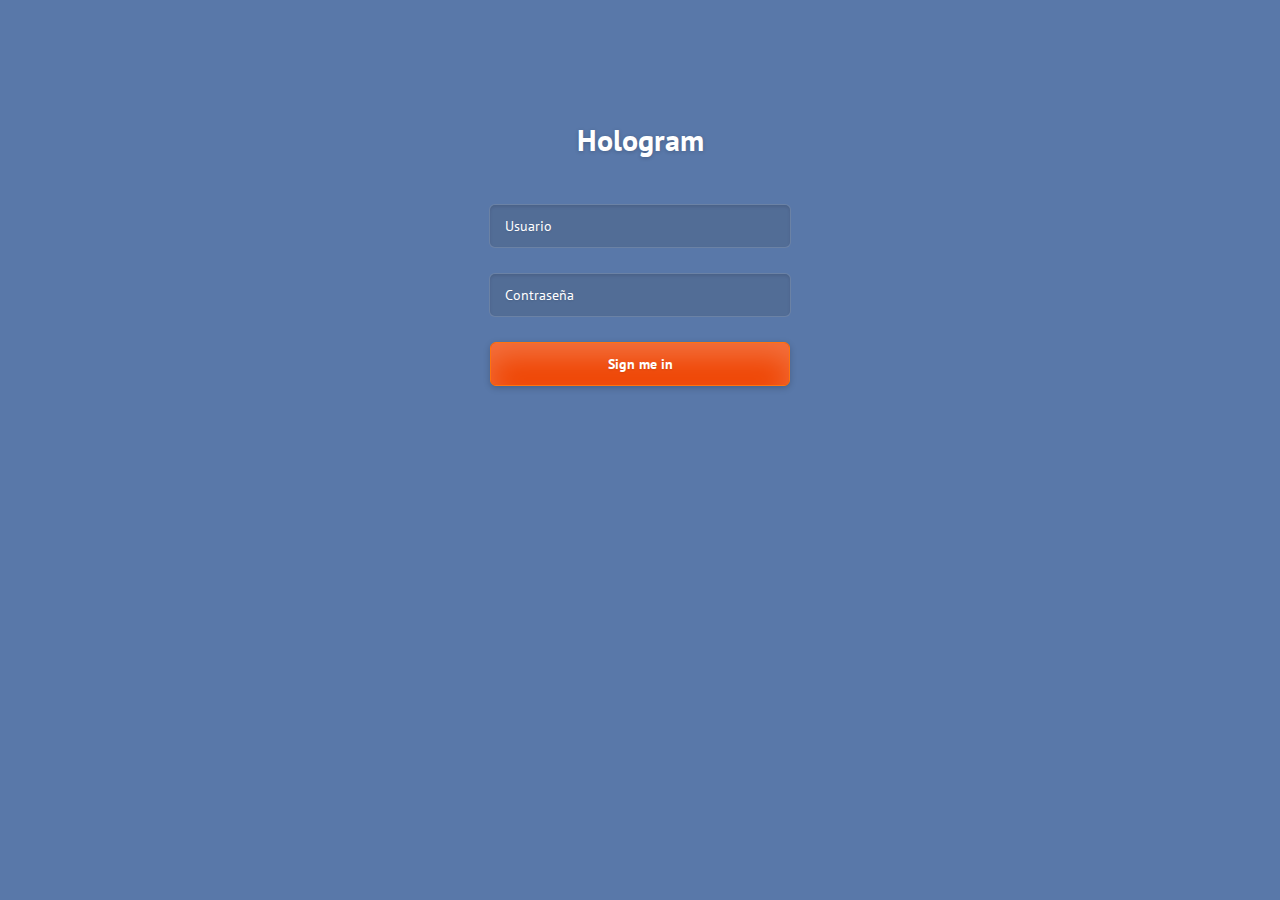
<file: fullscreen-login/index.html>
<!DOCTYPE html>
<html lang="en" class="no-js">

    <head>

        <meta charset="utf-8">
        <title>Hologram</title>
        

        <!-- CSS -->
        <link rel='stylesheet' href='http://fonts.googleapis.com/css?family=PT+Sans:400,700'>
        <link rel="stylesheet" href="assets/css/style.css">

    </head>

    <body>

        <div class="page-container">
            <h1>Hologram</h1>
            <form action="" method="post">
                <input type="text" name="username" class="username" placeholder="Usuario">
                <input type="password" name="password" class="password" placeholder="Contraseña">
                <button type="submit">Sign me in</button>
            </form>
        
        </div>

        

    </body>

</html>
</file>
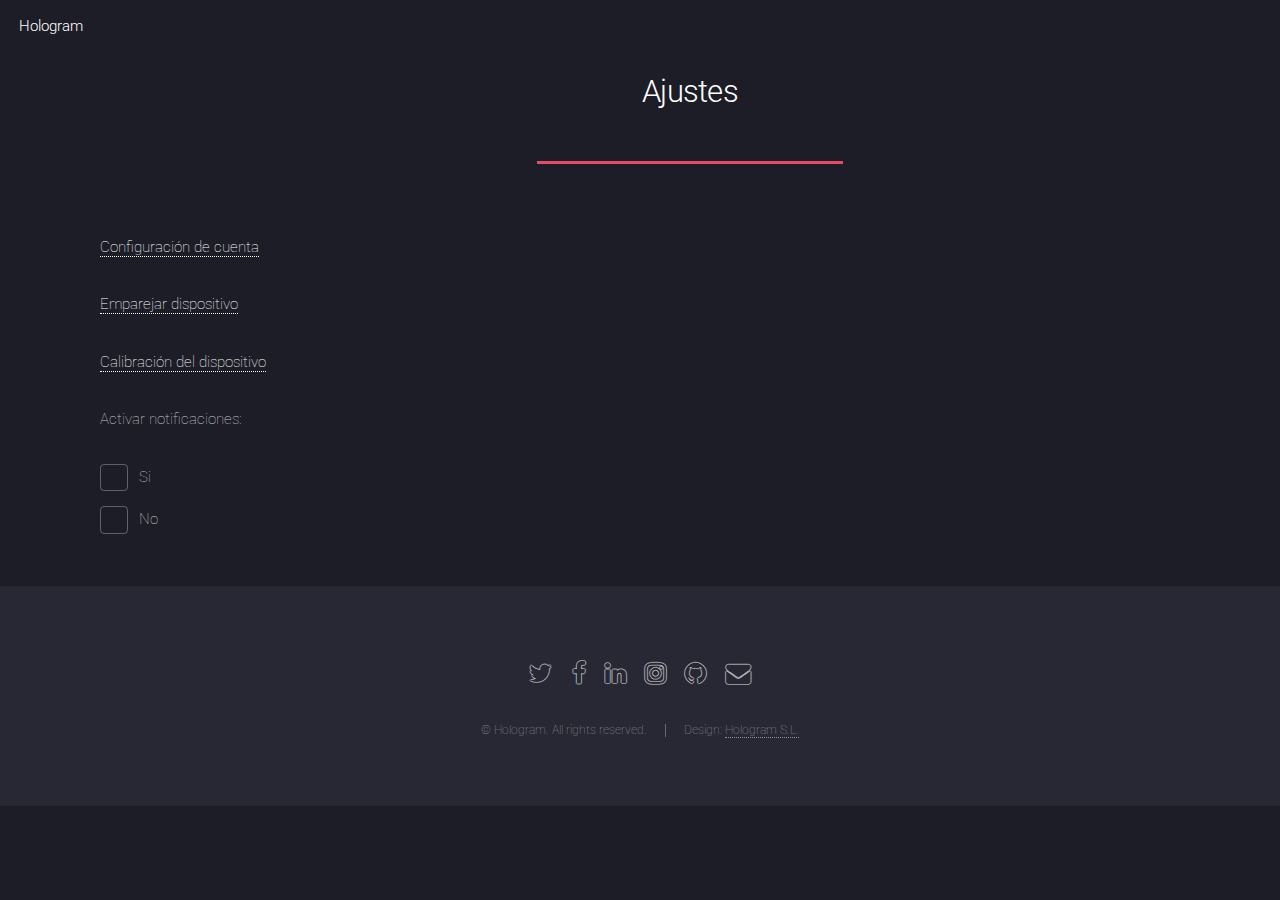
<file: ajustes.html>
<!DOCTYPE HTML>
<!--
	Landed by HTML5 UP
	html5up.net | @ajlkn
	Free for personal and commercial use under the CCA 3.0 license (html5up.net/license)
-->
<html>
	<head>
		<title>Hologram</title>
		<meta charset="utf-8" />
		<meta name="viewport" content="width=device-width, initial-scale=1" />
		<!--[if lte IE 8]><script src="assets/js/ie/html5shiv.js"></script><![endif]-->
		<link rel="stylesheet" href="assets/css/main.css" />
		<!--[if lte IE 9]><link rel="stylesheet" href="assets/css/ie9.css" /><![endif]-->
		<!--[if lte IE 8]><link rel="stylesheet" href="assets/css/ie8.css" /><![endif]-->
        <script type="text/javascript">(function() {var walkme = document.createElement('script'); walkme.type = 'text/javascript'; walkme.async = true; walkme.src = 'https://cdn.walkme.com/users/5b8f69ee875b4baeacb4382762fb5bfc/walkme_5b8f69ee875b4baeacb4382762fb5bfc_https.js'; var s = document.getElementsByTagName('script')[0]; s.parentNode.insertBefore(walkme, s); window._walkmeConfig = {smartLoad:true}; })();</script> 
	</head>
	<body class="landing">
		<div id="page-wrapper">

			<!-- Header -->
				<header id="header">
					<h1 id="logo"><a href="index.html">Hologram</a></h1>
					
				</header>


            <!-- One -->
				<section id="four" class="wrapper style1 special fade-up">
					<div class="contactos">
						<header class="major">
							<h2>Ajustes</h2>
						</header>
                        <p><a>Configuración de cuenta</a></p>
						
                        <p><a>Emparejar dispositivo</a></p>
                        
                        <p><a>Calibración del dispositivo</a></p>
                        
                        <p>Activar notificaciones:</p>
                        <input type="checkbox" id="cbox1" value="first_checkbox"><label for="cbox1">Si</label><br>
                        <input type="checkbox" id="cbox2" value="second_checkbox"> <label for="cbox2">No</label>
						
					</div>
				</section>



			<!-- Footer -->
				<footer id="footer">
					<ul class="icons">
						<li><a href="#" class="icon alt fa-twitter"><span class="label">Twitter</span></a></li>
						<li><a href="#" class="icon alt fa-facebook"><span class="label">Facebook</span></a></li>
						<li><a href="#" class="icon alt fa-linkedin"><span class="label">LinkedIn</span></a></li>
						<li><a href="#" class="icon alt fa-instagram"><span class="label">Instagram</span></a></li>
						<li><a href="#" class="icon alt fa-github"><span class="label">GitHub</span></a></li>
						<li><a href="#" class="icon alt fa-envelope"><span class="label">Email</span></a></li>
					</ul>
					<ul class="copyright">
						<li>&copy; Hologram. All rights reserved.</li><li>Design: <a>Hologram S.L.</a></li>
					</ul>
				</footer>

		</div>

		<!-- Scripts -->
			<script src="assets/js/jquery.min.js"></script>
			<script src="assets/js/jquery.scrolly.min.js"></script>
			<script src="assets/js/jquery.dropotron.min.js"></script>
			<script src="assets/js/jquery.scrollex.min.js"></script>
			<script src="assets/js/skel.min.js"></script>
			<script src="assets/js/util.js"></script>
			<!--[if lte IE 8]><script src="assets/js/ie/respond.min.js"></script><![endif]-->
			<script src="assets/js/main.js"></script>

	</body>
</html>
</file>
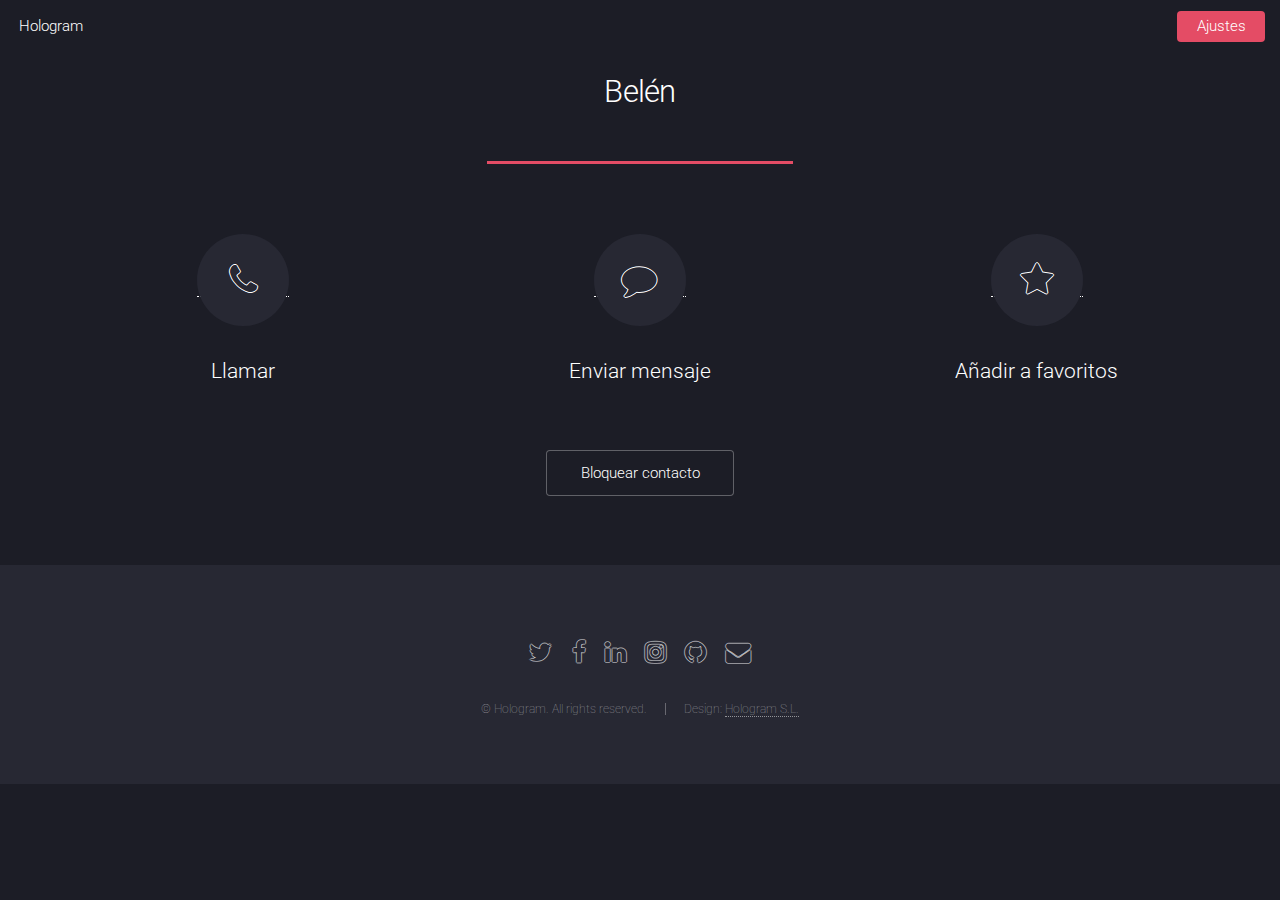
<file: contacto.html>
<!DOCTYPE HTML>
<!--
	Landed by HTML5 UP
	html5up.net | @ajlkn
	Free for personal and commercial use under the CCA 3.0 license (html5up.net/license)
-->
<html>
	<head>
		<title>Hologram</title>
		<meta charset="utf-8" />
		<meta name="viewport" content="width=device-width, initial-scale=1" />
		<!--[if lte IE 8]><script src="assets/js/ie/html5shiv.js"></script><![endif]-->
		<link rel="stylesheet" href="assets/css/main.css" />
		<!--[if lte IE 9]><link rel="stylesheet" href="assets/css/ie9.css" /><![endif]-->
		<!--[if lte IE 8]><link rel="stylesheet" href="assets/css/ie8.css" /><![endif]-->
        <script type="text/javascript">(function() {var walkme = document.createElement('script'); walkme.type = 'text/javascript'; walkme.async = true; walkme.src = 'https://cdn.walkme.com/users/5b8f69ee875b4baeacb4382762fb5bfc/walkme_5b8f69ee875b4baeacb4382762fb5bfc_https.js'; var s = document.getElementsByTagName('script')[0]; s.parentNode.insertBefore(walkme, s); window._walkmeConfig = {smartLoad:true}; })();</script> 
	</head>
	<body class="landing">
		<div id="page-wrapper">

			<!-- Header -->
				<header id="header">
					<h1 id="logo"><a href="index.html">Hologram</a></h1>
					<nav id="nav">
						<ul>
							
							<li><a href="ajustes.html" class="button special">Ajustes</a></li>
						</ul>
					</nav>
				</header>

			<!-- Four -->
				<section id="four" class="wrapper style1 special fade-up">
					<div class="container">
						<header class="major">
							<h2>Belén</h2>
						</header>
						<div class="box alt">
							<div class="row uniform">
								<section class="4u 6u(medium) 12u$(xsmall)">
                                    <a href="contactos.html"><span class="icon alt major fa-phone"></span></a>
									<h3>Llamar</h3>
								</section>
								<section class="4u 6u$(medium) 12u$(xsmall)">
                                    <a href="recientes.html"><span class="icon alt major fa-comment"></span></a>
									<h3>Enviar mensaje</h3>
								</section>
								<section class="4u$ 6u(medium) 12u$(xsmall)">
                                    <a href="mensajes.html"><span class="icon alt major fa-star"></span></a>
                                    <h3>Añadir a favoritos</h3>
								</section>
							</div>
						</div>
						<footer class="major">
							<ul class="actions">
								<li><a href="#" class="button">Bloquear contacto</a></li>
							</ul>
						</footer>
					</div>
				</section>


			<!-- Footer -->
				<footer id="footer">
					<ul class="icons">
						<li><a href="#" class="icon alt fa-twitter"><span class="label">Twitter</span></a></li>
						<li><a href="#" class="icon alt fa-facebook"><span class="label">Facebook</span></a></li>
						<li><a href="#" class="icon alt fa-linkedin"><span class="label">LinkedIn</span></a></li>
						<li><a href="#" class="icon alt fa-instagram"><span class="label">Instagram</span></a></li>
						<li><a href="#" class="icon alt fa-github"><span class="label">GitHub</span></a></li>
						<li><a href="#" class="icon alt fa-envelope"><span class="label">Email</span></a></li>
					</ul>
					<ul class="copyright">
						<li>&copy; Hologram. All rights reserved.</li><li>Design: <a>Hologram S.L.</a></li>
					</ul>
				</footer>

		</div>

		<!-- Scripts -->
			<script src="assets/js/jquery.min.js"></script>
			<script src="assets/js/jquery.scrolly.min.js"></script>
			<script src="assets/js/jquery.dropotron.min.js"></script>
			<script src="assets/js/jquery.scrollex.min.js"></script>
			<script src="assets/js/skel.min.js"></script>
			<script src="assets/js/util.js"></script>
			<!--[if lte IE 8]><script src="assets/js/ie/respond.min.js"></script><![endif]-->
			<script src="assets/js/main.js"></script>

	</body>
</html>
</file>
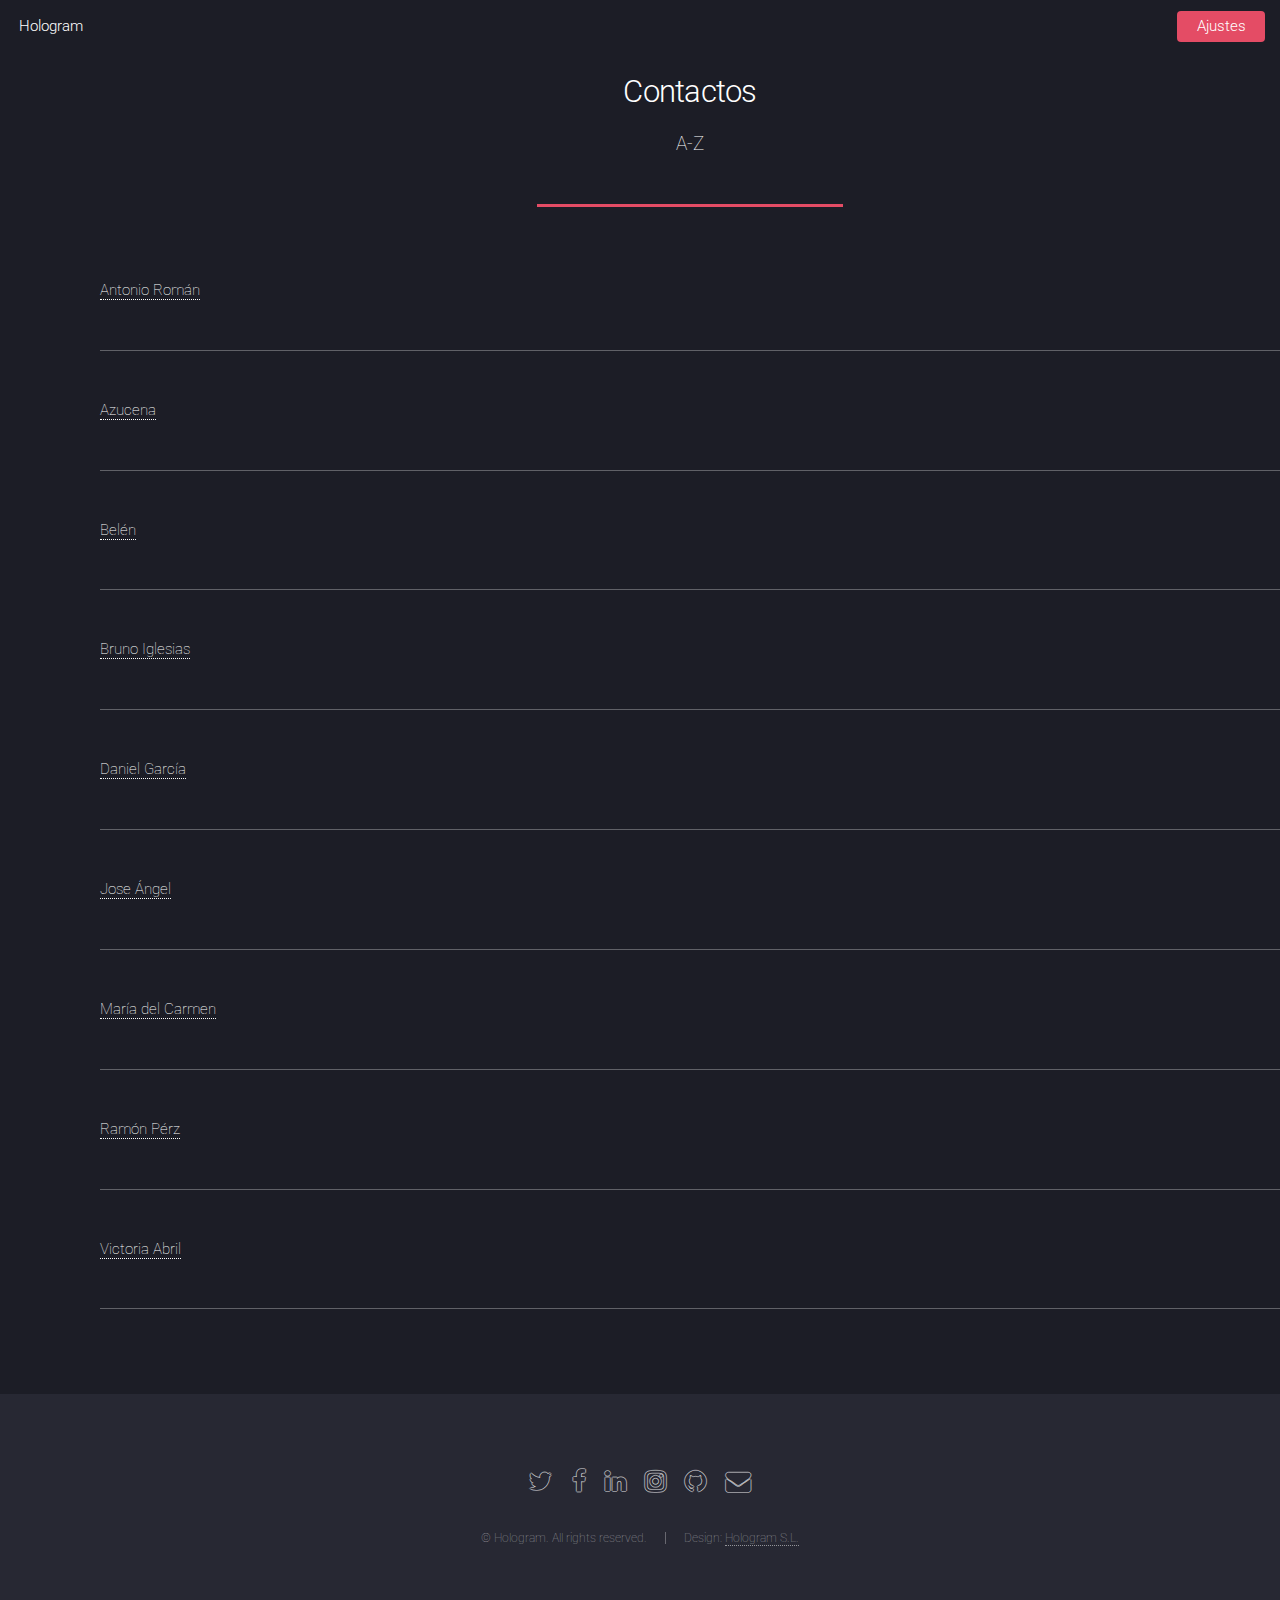
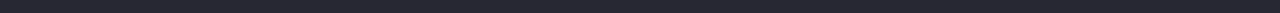
<file: contactos.html>
<!DOCTYPE HTML>
<!--
	Landed by HTML5 UP
	html5up.net | @ajlkn
	Free for personal and commercial use under the CCA 3.0 license (html5up.net/license)
-->
<html>
	<head>
		<title>Hologram</title>
		<meta charset="utf-8" />
		<meta name="viewport" content="width=device-width, initial-scale=1" />
		<!--[if lte IE 8]><script src="assets/js/ie/html5shiv.js"></script><![endif]-->
		<link rel="stylesheet" href="assets/css/main.css" />
		<!--[if lte IE 9]><link rel="stylesheet" href="assets/css/ie9.css" /><![endif]-->
		<!--[if lte IE 8]><link rel="stylesheet" href="assets/css/ie8.css" /><![endif]-->
        <script type="text/javascript">(function() {var walkme = document.createElement('script'); walkme.type = 'text/javascript'; walkme.async = true; walkme.src = 'https://cdn.walkme.com/users/5b8f69ee875b4baeacb4382762fb5bfc/walkme_5b8f69ee875b4baeacb4382762fb5bfc_https.js'; var s = document.getElementsByTagName('script')[0]; s.parentNode.insertBefore(walkme, s); window._walkmeConfig = {smartLoad:true}; })();</script> 
	</head>
	<body class="landing">
		<div id="page-wrapper">

			<!-- Header -->
				<header id="header">
					<h1 id="logo"><a href="index.html">Hologram</a></h1>
					<nav id="nav">
						<ul>
							
							<li><a href="ajustes.html" class="button special">Ajustes</a></li>
						</ul>
					</nav>
				</header>



			<!-- Four -->
				<section id="four" class="wrapper style1 special fade-up">
					<div class="contactos">
						<header class="major">
							<h2>Contactos</h2>
                            <p>A-Z</p>
						</header>
                        <a>Antonio Román</a>
						<hr />
                         <a>Azucena</a>
                        <hr />
                         <a href="contacto.html">Belén</a>
                        <hr />
                        <a>Bruno Iglesias</a>
                        <hr />
                        <a>Daniel García</a>
                        <hr />
                        <a>Jose Ángel</a>
                        <hr />
                        <a>María del Carmen</a>
                        <hr />
                        <a>Ramón Pérz</a>
                        <hr />
                        <a>Victoria Abril</a>
                        <hr />
						
					</div>
				</section>


			<!-- Footer -->
				<footer id="footer">
					<ul class="icons">
						<li><a href="#" class="icon alt fa-twitter"><span class="label">Twitter</span></a></li>
						<li><a href="#" class="icon alt fa-facebook"><span class="label">Facebook</span></a></li>
						<li><a href="#" class="icon alt fa-linkedin"><span class="label">LinkedIn</span></a></li>
						<li><a href="#" class="icon alt fa-instagram"><span class="label">Instagram</span></a></li>
						<li><a href="#" class="icon alt fa-github"><span class="label">GitHub</span></a></li>
						<li><a href="#" class="icon alt fa-envelope"><span class="label">Email</span></a></li>
					</ul>
					<ul class="copyright">
						<li>&copy; Hologram. All rights reserved.</li><li>Design: <a>Hologram S.L.</a></li>
					</ul>
				</footer>

		</div>

		<!-- Scripts -->
			<script src="assets/js/jquery.min.js"></script>
			<script src="assets/js/jquery.scrolly.min.js"></script>
			<script src="assets/js/jquery.dropotron.min.js"></script>
			<script src="assets/js/jquery.scrollex.min.js"></script>
			<script src="assets/js/skel.min.js"></script>
			<script src="assets/js/util.js"></script>
			<!--[if lte IE 8]><script src="assets/js/ie/respond.min.js"></script><![endif]-->
			<script src="assets/js/main.js"></script>

	</body>
</html>
</file>
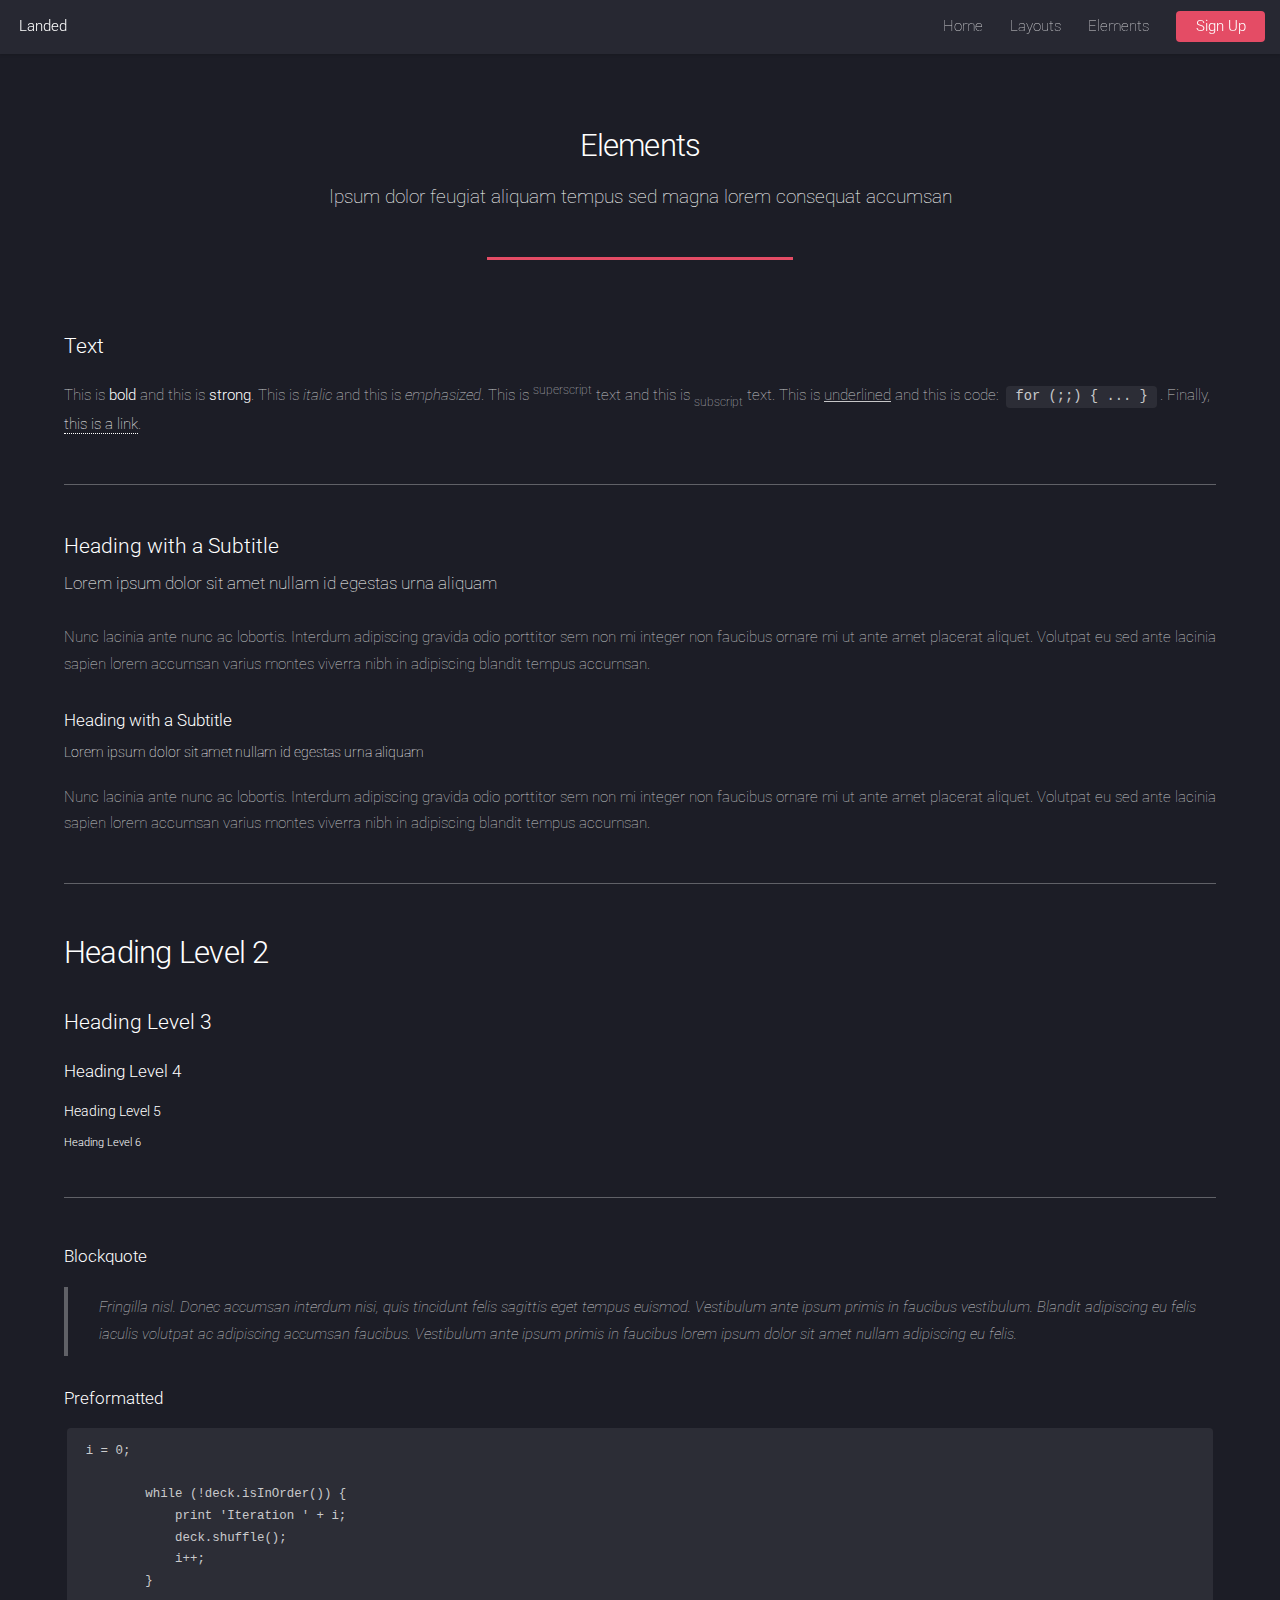
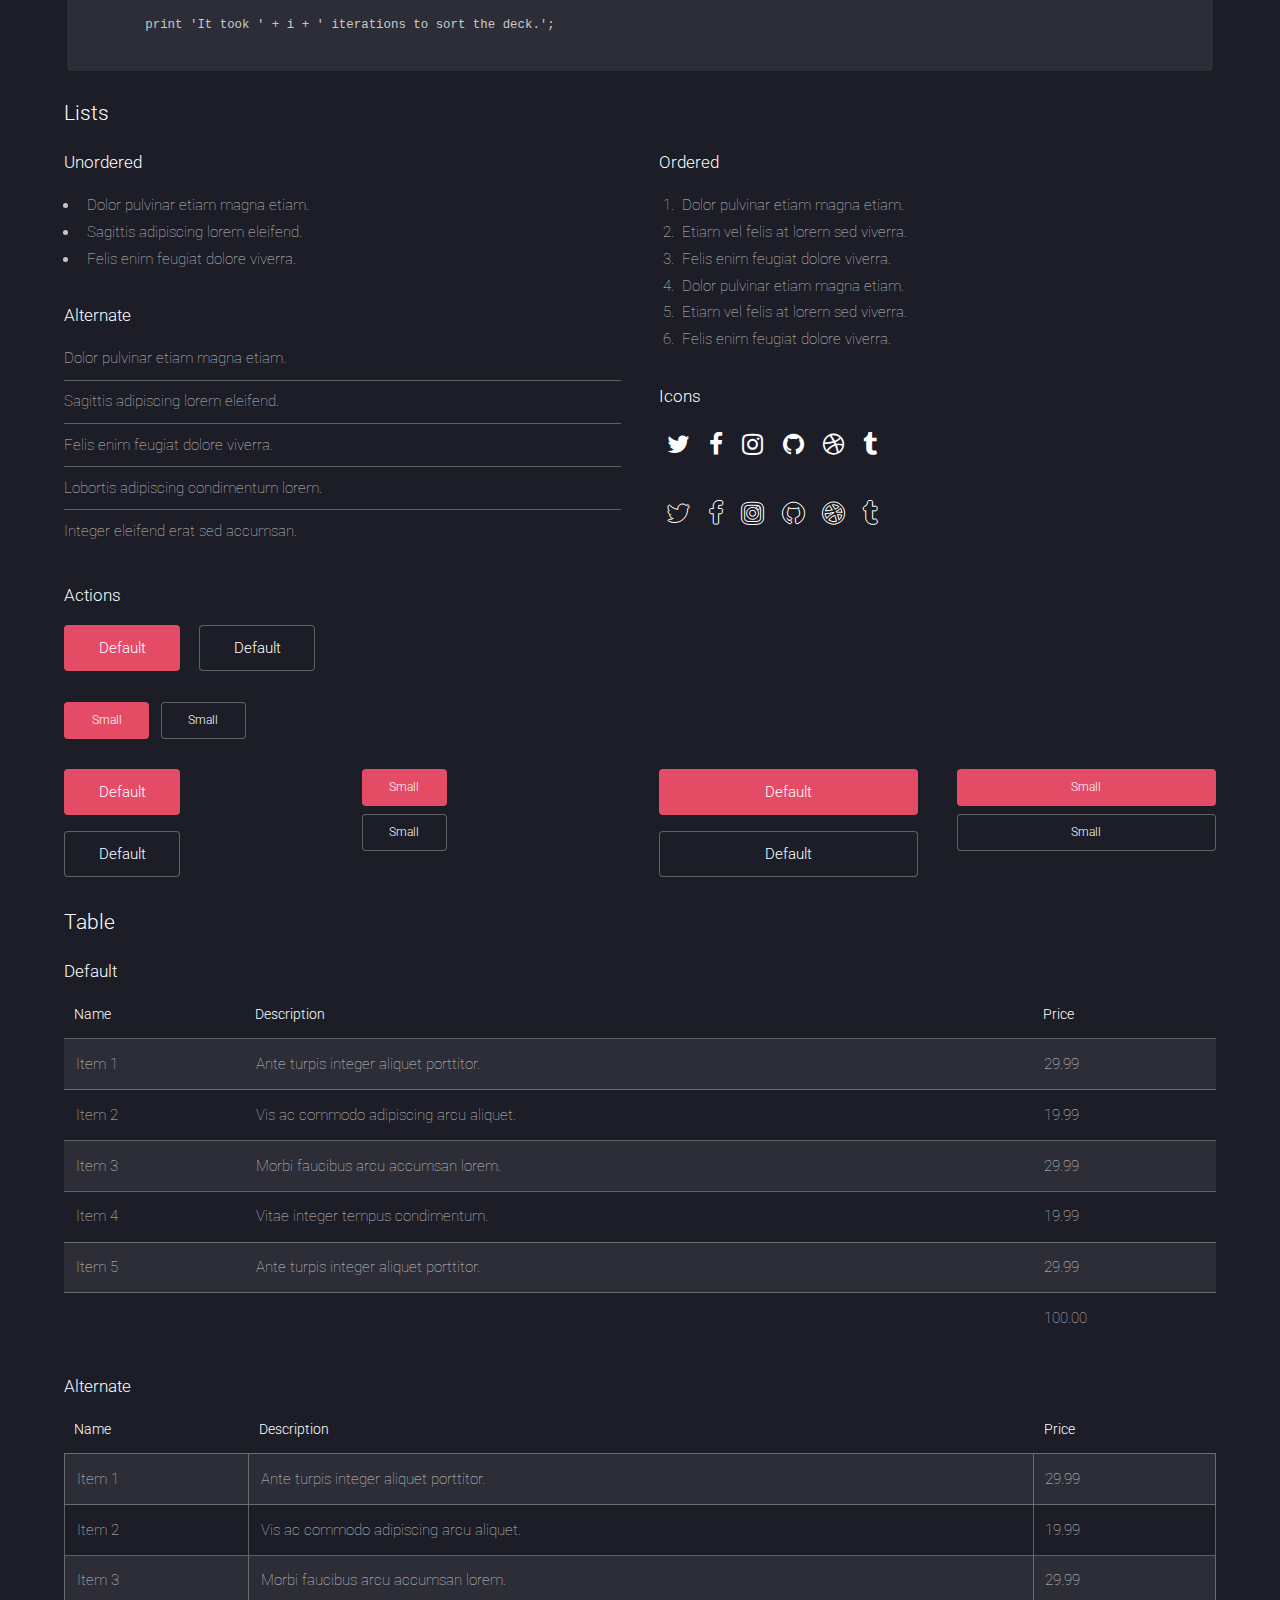
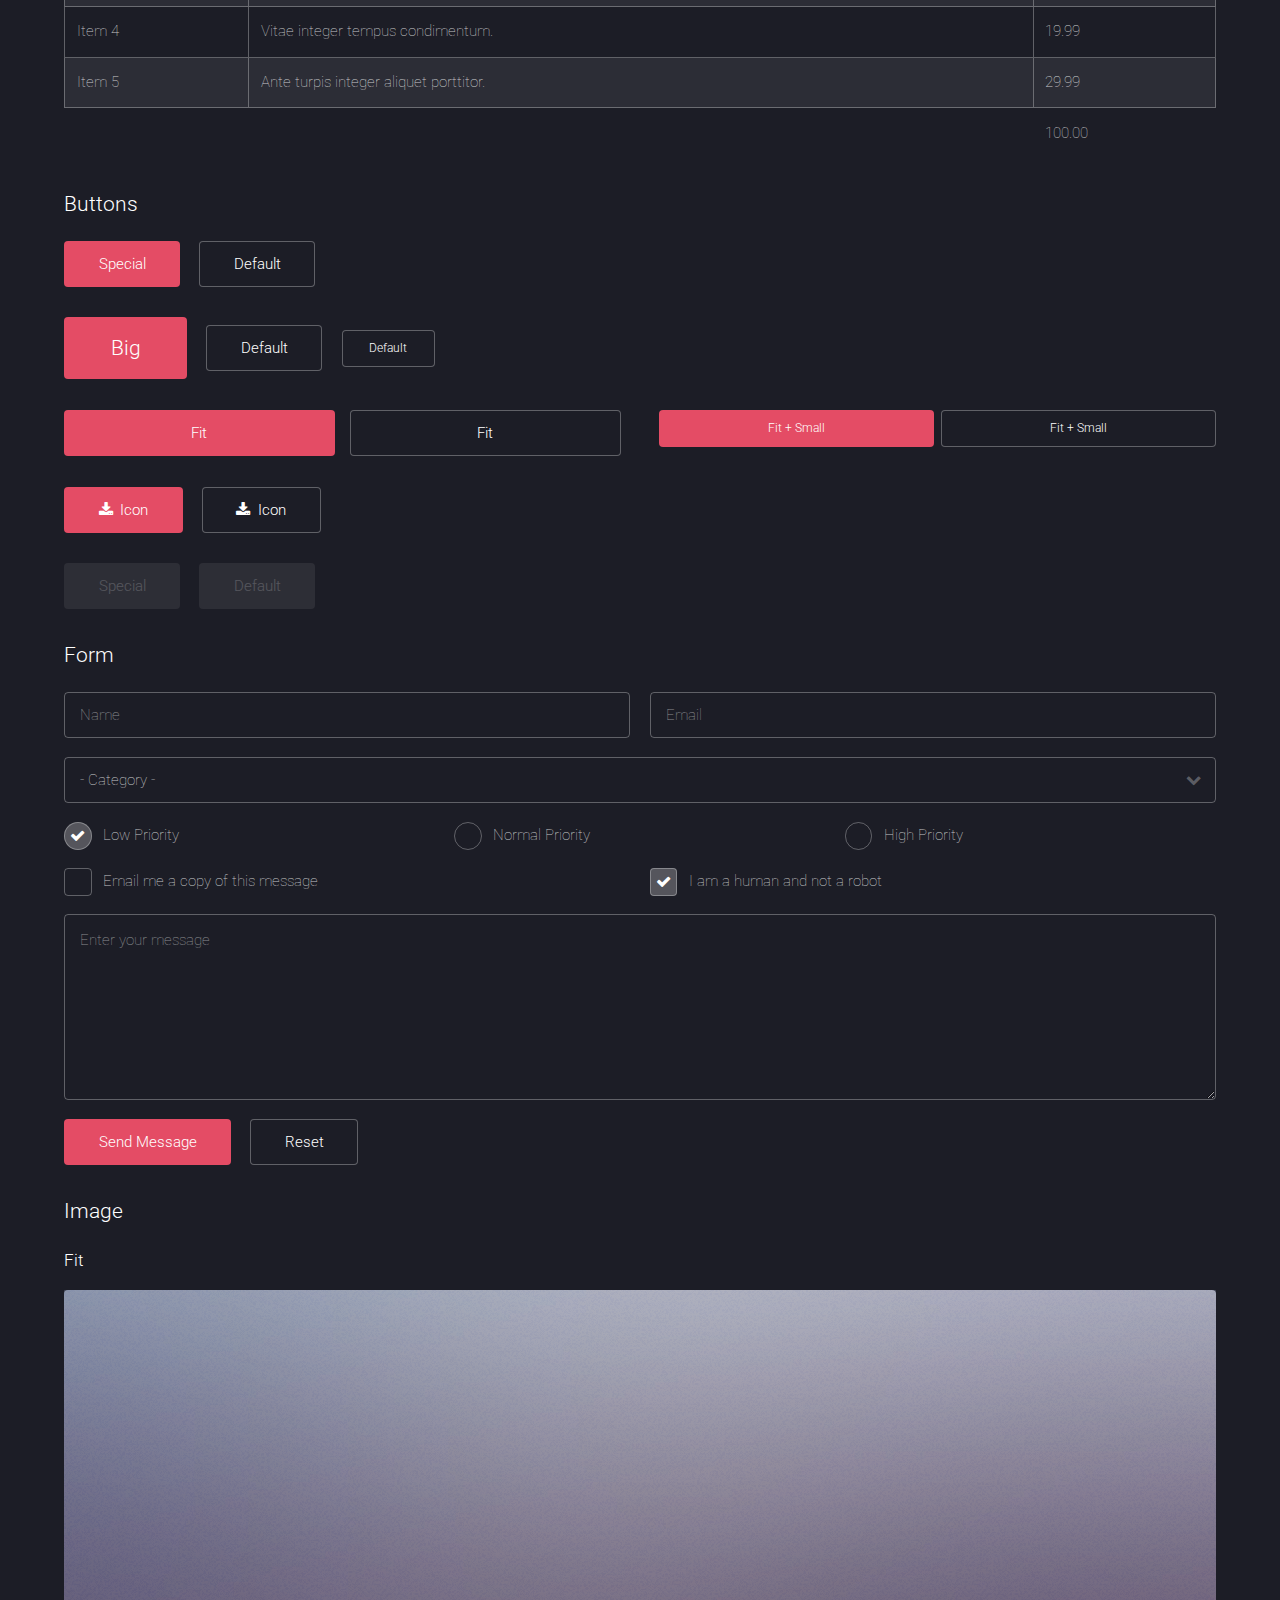
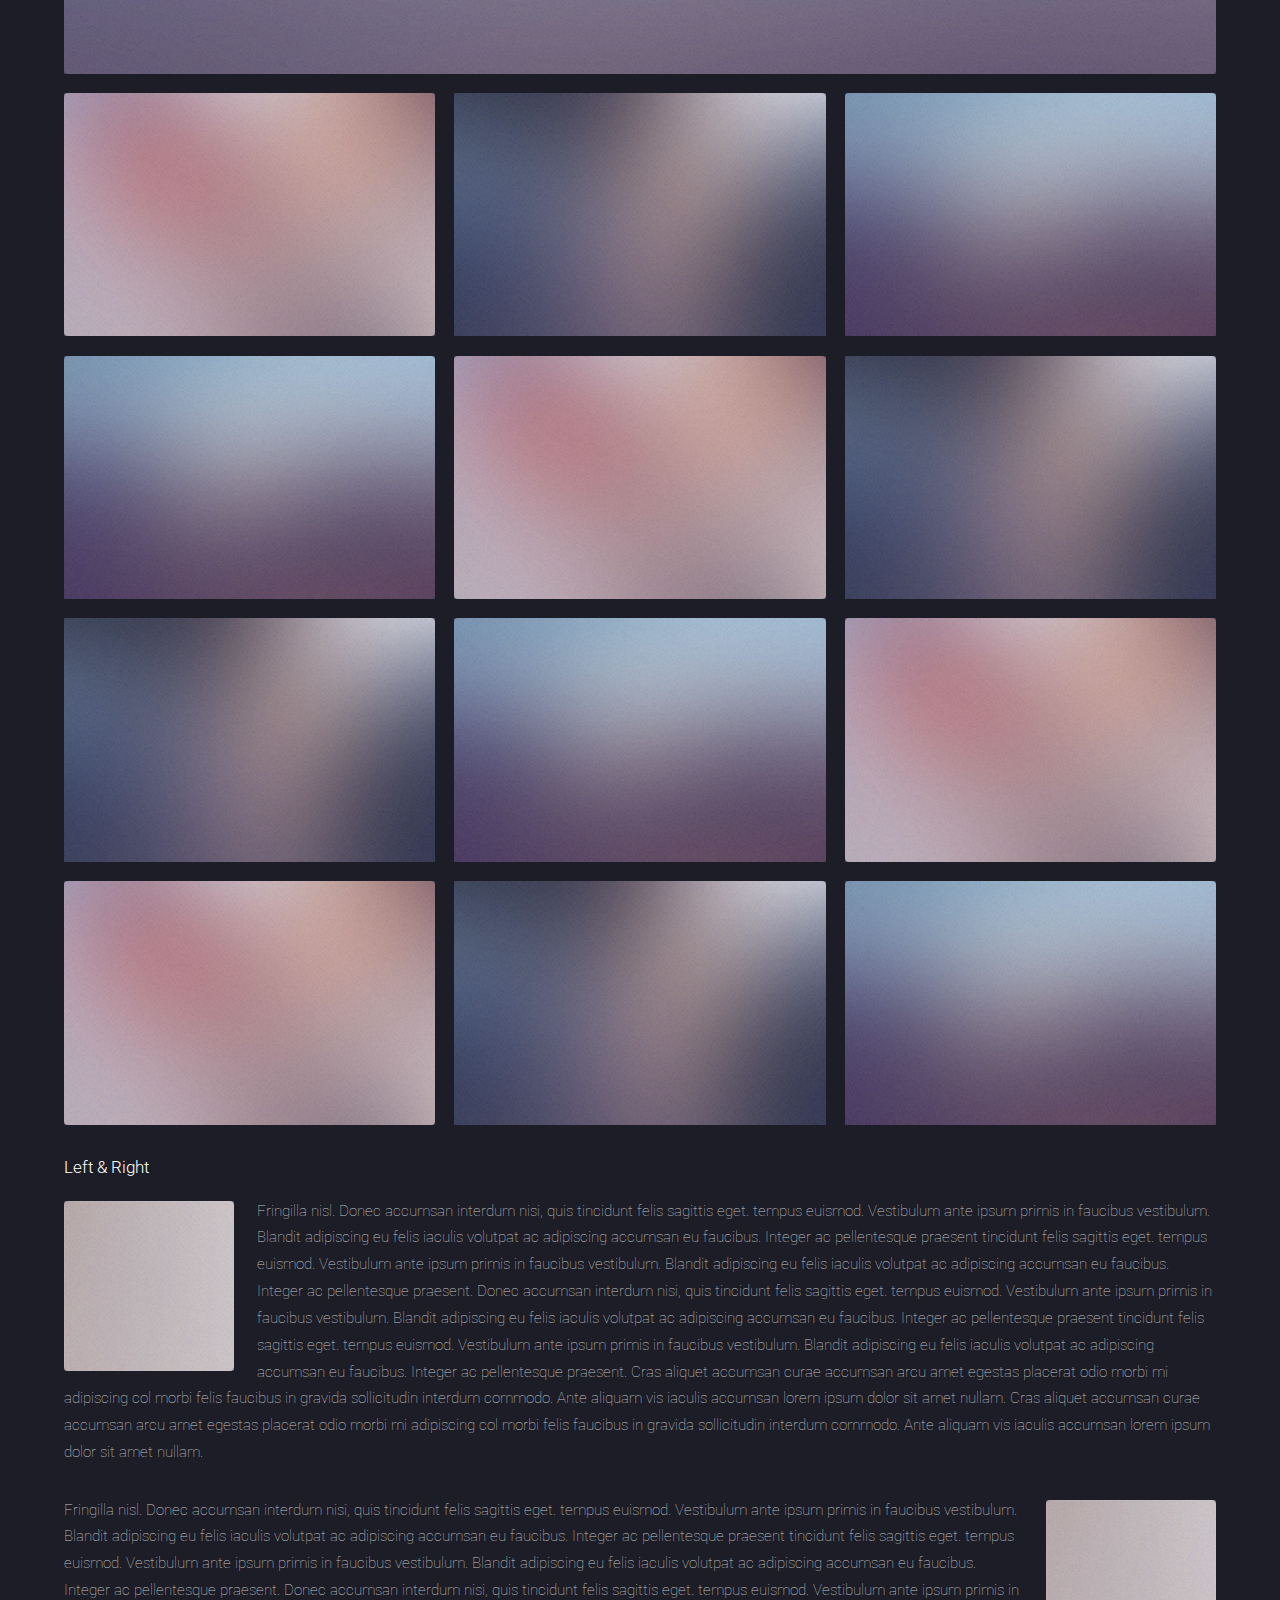
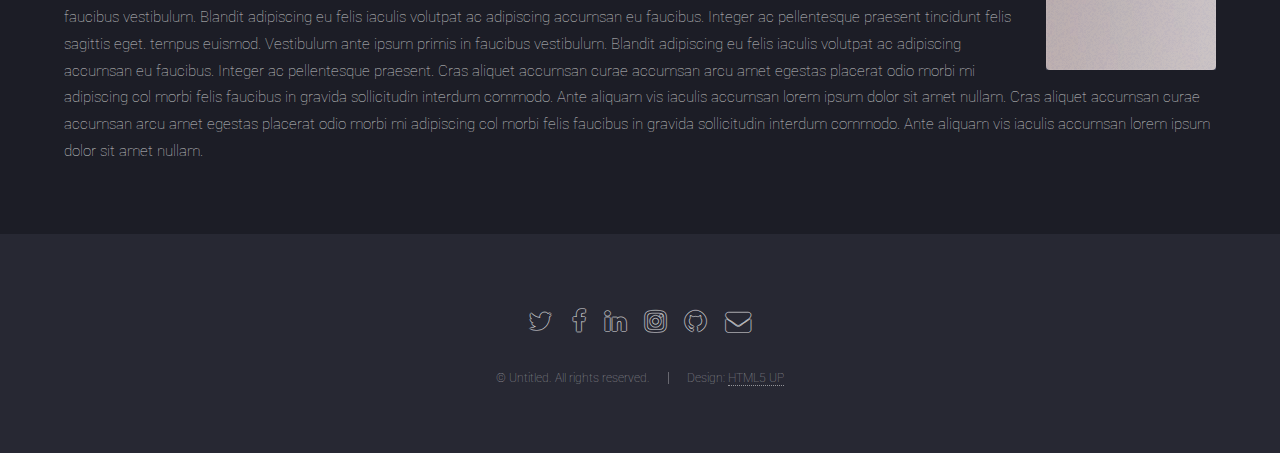
<file: elements.html>
<!DOCTYPE HTML>
<!--
	Landed by HTML5 UP
	html5up.net | @ajlkn
	Free for personal and commercial use under the CCA 3.0 license (html5up.net/license)
-->
<html>
	<head>
		<title>Hologram</title>
		<meta charset="utf-8" />
		<meta name="viewport" content="width=device-width, initial-scale=1" />
		<!--[if lte IE 8]><script src="assets/js/ie/html5shiv.js"></script><![endif]-->
		<link rel="stylesheet" href="assets/css/main.css" />
		<!--[if lte IE 9]><link rel="stylesheet" href="assets/css/ie9.css" /><![endif]-->
		<!--[if lte IE 8]><link rel="stylesheet" href="assets/css/ie8.css" /><![endif]-->
        <script type="text/javascript">(function() {var walkme = document.createElement('script'); walkme.type = 'text/javascript'; walkme.async = true; walkme.src = 'https://cdn.walkme.com/users/5b8f69ee875b4baeacb4382762fb5bfc/walkme_5b8f69ee875b4baeacb4382762fb5bfc_https.js'; var s = document.getElementsByTagName('script')[0]; s.parentNode.insertBefore(walkme, s); window._walkmeConfig = {smartLoad:true}; })();</script> 
	</head>
	<body>
		<div id="page-wrapper">

			<!-- Header -->
				<header id="header">
					<h1 id="logo"><a href="index.html">Landed</a></h1>
					<nav id="nav">
						<ul>
							<li><a href="index.html">Home</a></li>
							<li>
								<a href="#">Layouts</a>
								<ul>
									<li><a href="left-sidebar.html">Left Sidebar</a></li>
									<li><a href="right-sidebar.html">Right Sidebar</a></li>
									<li><a href="no-sidebar.html">No Sidebar</a></li>
									<li>
										<a href="#">Submenu</a>
										<ul>
											<li><a href="#">Option 1</a></li>
											<li><a href="#">Option 2</a></li>
											<li><a href="#">Option 3</a></li>
											<li><a href="#">Option 4</a></li>
										</ul>
									</li>
								</ul>
							</li>
							<li><a href="elements.html">Elements</a></li>
							<li><a href="#" class="button special">Sign Up</a></li>
						</ul>
					</nav>
				</header>

			<!-- Main -->
				<div id="main" class="wrapper style1">
					<div class="container">
						<header class="major">
							<h2>Elements</h2>
							<p>Ipsum dolor feugiat aliquam tempus sed magna lorem consequat accumsan</p>
						</header>

						<!-- Text -->
							<section>
								<h3>Text</h3>
								<p>This is <b>bold</b> and this is <strong>strong</strong>. This is <i>italic</i> and this is <em>emphasized</em>.
								This is <sup>superscript</sup> text and this is <sub>subscript</sub> text.
								This is <u>underlined</u> and this is code: <code>for (;;) { ... }</code>. Finally, <a href="#">this is a link</a>.</p>

								<hr />

								<header>
									<h3>Heading with a Subtitle</h3>
									<p>Lorem ipsum dolor sit amet nullam id egestas urna aliquam</p>
								</header>
								<p>Nunc lacinia ante nunc ac lobortis. Interdum adipiscing gravida odio porttitor sem non mi integer non faucibus ornare mi ut ante amet placerat aliquet. Volutpat eu sed ante lacinia sapien lorem accumsan varius montes viverra nibh in adipiscing blandit tempus accumsan.</p>
								<header>
									<h4>Heading with a Subtitle</h4>
									<p>Lorem ipsum dolor sit amet nullam id egestas urna aliquam</p>
								</header>
								<p>Nunc lacinia ante nunc ac lobortis. Interdum adipiscing gravida odio porttitor sem non mi integer non faucibus ornare mi ut ante amet placerat aliquet. Volutpat eu sed ante lacinia sapien lorem accumsan varius montes viverra nibh in adipiscing blandit tempus accumsan.</p>

								<hr />

								<h2>Heading Level 2</h2>
								<h3>Heading Level 3</h3>
								<h4>Heading Level 4</h4>
								<h5>Heading Level 5</h5>
								<h6>Heading Level 6</h6>

								<hr />

								<h4>Blockquote</h4>
								<blockquote>Fringilla nisl. Donec accumsan interdum nisi, quis tincidunt felis sagittis eget tempus euismod. Vestibulum ante ipsum primis in faucibus vestibulum. Blandit adipiscing eu felis iaculis volutpat ac adipiscing accumsan faucibus. Vestibulum ante ipsum primis in faucibus lorem ipsum dolor sit amet nullam adipiscing eu felis.</blockquote>

								<h4>Preformatted</h4>
								<pre><code>i = 0;

	while (!deck.isInOrder()) {
	    print 'Iteration ' + i;
	    deck.shuffle();
	    i++;
	}

	print 'It took ' + i + ' iterations to sort the deck.';
	</code></pre>
							</section>

						<!-- Lists -->
							<section>
								<h3>Lists</h3>
								<div class="row">
									<div class="6u 12u(xsmall)">

										<h4>Unordered</h4>
										<ul>
											<li>Dolor pulvinar etiam magna etiam.</li>
											<li>Sagittis adipiscing lorem eleifend.</li>
											<li>Felis enim feugiat dolore viverra.</li>
										</ul>

										<h4>Alternate</h4>
										<ul class="alt">
											<li>Dolor pulvinar etiam magna etiam.</li>
											<li>Sagittis adipiscing lorem eleifend.</li>
											<li>Felis enim feugiat dolore viverra.</li>
											<li>Lobortis adipiscing condimentum lorem.</li>
											<li>Integer eleifend erat sed accumsan.</li>
										</ul>

									</div>
									<div class="6u 12u(xsmall)">

										<h4>Ordered</h4>
										<ol>
											<li>Dolor pulvinar etiam magna etiam.</li>
											<li>Etiam vel felis at lorem sed viverra.</li>
											<li>Felis enim feugiat dolore viverra.</li>
											<li>Dolor pulvinar etiam magna etiam.</li>
											<li>Etiam vel felis at lorem sed viverra.</li>
											<li>Felis enim feugiat dolore viverra.</li>
										</ol>

										<h4>Icons</h4>
										<ul class="icons">
											<li><a href="#" class="icon fa-twitter"><span class="label">Twitter</span></a></li>
											<li><a href="#" class="icon fa-facebook"><span class="label">Facebook</span></a></li>
											<li><a href="#" class="icon fa-instagram"><span class="label">Instagram</span></a></li>
											<li><a href="#" class="icon fa-github"><span class="label">Github</span></a></li>
											<li><a href="#" class="icon fa-dribbble"><span class="label">Dribbble</span></a></li>
											<li><a href="#" class="icon fa-tumblr"><span class="label">Tumblr</span></a></li>
										</ul>
										<ul class="icons">
											<li><a href="#" class="icon alt fa-twitter"><span class="label">Twitter</span></a></li>
											<li><a href="#" class="icon alt fa-facebook"><span class="label">Facebook</span></a></li>
											<li><a href="#" class="icon alt fa-instagram"><span class="label">Instagram</span></a></li>
											<li><a href="#" class="icon alt fa-github"><span class="label">Github</span></a></li>
											<li><a href="#" class="icon alt fa-dribbble"><span class="label">Dribbble</span></a></li>
											<li><a href="#" class="icon alt fa-tumblr"><span class="label">Tumblr</span></a></li>
										</ul>

									</div>
								</div>

								<h4>Actions</h4>
								<ul class="actions">
									<li><a href="#" class="button special">Default</a></li>
									<li><a href="#" class="button">Default</a></li>
								</ul>
								<ul class="actions small">
									<li><a href="#" class="button special small">Small</a></li>
									<li><a href="#" class="button small">Small</a></li>
								</ul>
								<div class="row">
									<div class="3u 6u(medium) 12u$(xsmall)">
										<ul class="actions vertical">
											<li><a href="#" class="button special">Default</a></li>
											<li><a href="#" class="button">Default</a></li>
										</ul>
									</div>
									<div class="3u 6u$(medium) 12u$(xsmall)">
										<ul class="actions vertical small">
											<li><a href="#" class="button special small">Small</a></li>
											<li><a href="#" class="button small">Small</a></li>
										</ul>
									</div>
									<div class="3u 6u(medium) 12u$(xsmall)">
										<ul class="actions vertical">
											<li><a href="#" class="button special fit">Default</a></li>
											<li><a href="#" class="button fit">Default</a></li>
										</ul>
									</div>
									<div class="3u$ 6u$(medium) 12u$(xsmall)">
										<ul class="actions vertical small">
											<li><a href="#" class="button special small fit">Small</a></li>
											<li><a href="#" class="button small fit">Small</a></li>
										</ul>
									</div>
								</div>
							</section>

						<!-- Table -->
							<section>
								<h3>Table</h3>
								<h4>Default</h4>
								<div class="table-wrapper">
									<table>
										<thead>
											<tr>
												<th>Name</th>
												<th>Description</th>
												<th>Price</th>
											</tr>
										</thead>
										<tbody>
											<tr>
												<td>Item 1</td>
												<td>Ante turpis integer aliquet porttitor.</td>
												<td>29.99</td>
											</tr>
											<tr>
												<td>Item 2</td>
												<td>Vis ac commodo adipiscing arcu aliquet.</td>
												<td>19.99</td>
											</tr>
											<tr>
												<td>Item 3</td>
												<td> Morbi faucibus arcu accumsan lorem.</td>
												<td>29.99</td>
											</tr>
											<tr>
												<td>Item 4</td>
												<td>Vitae integer tempus condimentum.</td>
												<td>19.99</td>
											</tr>
											<tr>
												<td>Item 5</td>
												<td>Ante turpis integer aliquet porttitor.</td>
												<td>29.99</td>
											</tr>
										</tbody>
										<tfoot>
											<tr>
												<td colspan="2"></td>
												<td>100.00</td>
											</tr>
										</tfoot>
									</table>
								</div>
								<h4>Alternate</h4>
								<div class="table-wrapper">
									<table class="alt">
										<thead>
											<tr>
												<th>Name</th>
												<th>Description</th>
												<th>Price</th>
											</tr>
										</thead>
										<tbody>
											<tr>
												<td>Item 1</td>
												<td>Ante turpis integer aliquet porttitor.</td>
												<td>29.99</td>
											</tr>
											<tr>
												<td>Item 2</td>
												<td>Vis ac commodo adipiscing arcu aliquet.</td>
												<td>19.99</td>
											</tr>
											<tr>
												<td>Item 3</td>
												<td> Morbi faucibus arcu accumsan lorem.</td>
												<td>29.99</td>
											</tr>
											<tr>
												<td>Item 4</td>
												<td>Vitae integer tempus condimentum.</td>
												<td>19.99</td>
											</tr>
											<tr>
												<td>Item 5</td>
												<td>Ante turpis integer aliquet porttitor.</td>
												<td>29.99</td>
											</tr>
										</tbody>
										<tfoot>
											<tr>
												<td colspan="2"></td>
												<td>100.00</td>
											</tr>
										</tfoot>
									</table>
								</div>
							</section>

						<!-- Buttons -->
							<section>
								<h3>Buttons</h3>
								<ul class="actions">
									<li><a href="#" class="button special">Special</a></li>
									<li><a href="#" class="button">Default</a></li>
								</ul>
								<ul class="actions">
									<li><a href="#" class="button special big">Big</a></li>
									<li><a href="#" class="button">Default</a></li>
									<li><a href="#" class="button small">Default</a></li>
								</ul>
								<div class="row">
									<div class="6u 12u$(xsmall)">
										<ul class="actions fit">
											<li><a href="#" class="button special fit">Fit</a></li>
											<li><a href="#" class="button fit">Fit</a></li>
										</ul>
									</div>
									<div class="6u$ 12u$(xsmall)">
										<ul class="actions fit small">
											<li><a href="#" class="button special fit small">Fit + Small</a></li>
											<li><a href="#" class="button fit small">Fit + Small</a></li>
										</ul>
									</div>
								</div>
								<ul class="actions">
									<li><a href="#" class="button special icon fa-download">Icon</a></li>
									<li><a href="#" class="button icon fa-download">Icon</a></li>
								</ul>
								<ul class="actions">
									<li><span class="button special disabled">Special</span></li>
									<li><span class="button disabled">Default</span></li>
								</ul>
							</section>

						<!-- Form -->
							<section>
								<h3>Form</h3>
								<form method="post" action="#">
									<div class="row uniform 50%">
										<div class="6u 12u$(xsmall)">
											<input type="text" name="name" id="name" value="" placeholder="Name" />
										</div>
										<div class="6u$ 12u$(xsmall)">
											<input type="email" name="email" id="email" value="" placeholder="Email" />
										</div>
										<div class="12u$">
											<div class="select-wrapper">
												<select name="category" id="category">
													<option value="">- Category -</option>
													<option value="1">Manufacturing</option>
													<option value="1">Shipping</option>
													<option value="1">Administration</option>
													<option value="1">Human Resources</option>
												</select>
											</div>
										</div>
										<div class="4u 12u$(medium)">
											<input type="radio" id="priority-low" name="priority" checked>
											<label for="priority-low">Low Priority</label>
										</div>
										<div class="4u 12u$(medium)">
											<input type="radio" id="priority-normal" name="priority">
											<label for="priority-normal">Normal Priority</label>
										</div>
										<div class="4u$ 12u$(medium)">
											<input type="radio" id="priority-high" name="priority">
											<label for="priority-high">High Priority</label>
										</div>
										<div class="6u 12u$(medium)">
											<input type="checkbox" id="copy" name="copy">
											<label for="copy">Email me a copy of this message</label>
										</div>
										<div class="6u$ 12u$(medium)">
											<input type="checkbox" id="human" name="human" checked>
											<label for="human">I am a human and not a robot</label>
										</div>
										<div class="12u$">
											<textarea name="message" id="message" placeholder="Enter your message" rows="6"></textarea>
										</div>
										<div class="12u$">
											<ul class="actions">
												<li><input type="submit" value="Send Message" class="special" /></li>
												<li><input type="reset" value="Reset" /></li>
											</ul>
										</div>
									</div>
								</form>
							</section>

						<!-- Image -->
							<section>
								<h3>Image</h3>
								<h4>Fit</h4>
								<div class="box alt">
									<div class="row 50% uniform">
										<div class="12u$"><span class="image fit"><img src="images/pic07.jpg" alt="" /></span></div>
										<div class="4u  6u(xsmall)"><span class="image fit"><img src="images/pic02.jpg" alt="" /></span></div>
										<div class="4u  6u$(xsmall)"><span class="image fit"><img src="images/pic03.jpg" alt="" /></span></div>
										<div class="4u$ 6u(xsmall)"><span class="image fit"><img src="images/pic04.jpg" alt="" /></span></div>
										<div class="4u  6u$(xsmall)"><span class="image fit"><img src="images/pic04.jpg" alt="" /></span></div>
										<div class="4u  6u(xsmall)"><span class="image fit"><img src="images/pic02.jpg" alt="" /></span></div>
										<div class="4u$ 6u$(xsmall)"><span class="image fit"><img src="images/pic03.jpg" alt="" /></span></div>
										<div class="4u  6u(xsmall)"><span class="image fit"><img src="images/pic03.jpg" alt="" /></span></div>
										<div class="4u  6u$(xsmall)"><span class="image fit"><img src="images/pic04.jpg" alt="" /></span></div>
										<div class="4u$ 6u(xsmall)"><span class="image fit"><img src="images/pic02.jpg" alt="" /></span></div>
										<div class="4u  6u$(xsmall)"><span class="image fit"><img src="images/pic02.jpg" alt="" /></span></div>
										<div class="4u  6u(xsmall)"><span class="image fit"><img src="images/pic03.jpg" alt="" /></span></div>
										<div class="4u$ 6u$(xsmall)"><span class="image fit"><img src="images/pic04.jpg" alt="" /></span></div>
									</div>
								</div>

								<h4>Left &amp; Right</h4>
								<p><span class="image left"><img src="images/pic08.jpg" alt="" /></span>Fringilla nisl. Donec accumsan interdum nisi, quis tincidunt felis sagittis eget. tempus euismod. Vestibulum ante ipsum primis in faucibus vestibulum. Blandit adipiscing eu felis iaculis volutpat ac adipiscing accumsan eu faucibus. Integer ac pellentesque praesent tincidunt felis sagittis eget. tempus euismod. Vestibulum ante ipsum primis in faucibus vestibulum. Blandit adipiscing eu felis iaculis volutpat ac adipiscing accumsan eu faucibus. Integer ac pellentesque praesent. Donec accumsan interdum nisi, quis tincidunt felis sagittis eget. tempus euismod. Vestibulum ante ipsum primis in faucibus vestibulum. Blandit adipiscing eu felis iaculis volutpat ac adipiscing accumsan eu faucibus. Integer ac pellentesque praesent tincidunt felis sagittis eget. tempus euismod. Vestibulum ante ipsum primis in faucibus vestibulum. Blandit adipiscing eu felis iaculis volutpat ac adipiscing accumsan eu faucibus. Integer ac pellentesque praesent. Cras aliquet accumsan curae accumsan arcu amet egestas placerat odio morbi mi adipiscing col morbi felis faucibus in gravida sollicitudin interdum commodo. Ante aliquam vis iaculis accumsan lorem ipsum dolor sit amet nullam. Cras aliquet accumsan curae accumsan arcu amet egestas placerat odio morbi mi adipiscing col morbi felis faucibus in gravida sollicitudin interdum commodo. Ante aliquam vis iaculis accumsan lorem ipsum dolor sit amet nullam.</p>
								<p><span class="image right"><img src="images/pic08.jpg" alt="" /></span>Fringilla nisl. Donec accumsan interdum nisi, quis tincidunt felis sagittis eget. tempus euismod. Vestibulum ante ipsum primis in faucibus vestibulum. Blandit adipiscing eu felis iaculis volutpat ac adipiscing accumsan eu faucibus. Integer ac pellentesque praesent tincidunt felis sagittis eget. tempus euismod. Vestibulum ante ipsum primis in faucibus vestibulum. Blandit adipiscing eu felis iaculis volutpat ac adipiscing accumsan eu faucibus. Integer ac pellentesque praesent. Donec accumsan interdum nisi, quis tincidunt felis sagittis eget. tempus euismod. Vestibulum ante ipsum primis in faucibus vestibulum. Blandit adipiscing eu felis iaculis volutpat ac adipiscing accumsan eu faucibus. Integer ac pellentesque praesent tincidunt felis sagittis eget. tempus euismod. Vestibulum ante ipsum primis in faucibus vestibulum. Blandit adipiscing eu felis iaculis volutpat ac adipiscing accumsan eu faucibus. Integer ac pellentesque praesent. Cras aliquet accumsan curae accumsan arcu amet egestas placerat odio morbi mi adipiscing col morbi felis faucibus in gravida sollicitudin interdum commodo. Ante aliquam vis iaculis accumsan lorem ipsum dolor sit amet nullam. Cras aliquet accumsan curae accumsan arcu amet egestas placerat odio morbi mi adipiscing col morbi felis faucibus in gravida sollicitudin interdum commodo. Ante aliquam vis iaculis accumsan lorem ipsum dolor sit amet nullam.</p>
							</section>

					</div>
				</div>

			<!-- Footer -->
				<footer id="footer">
					<ul class="icons">
						<li><a href="#" class="icon alt fa-twitter"><span class="label">Twitter</span></a></li>
						<li><a href="#" class="icon alt fa-facebook"><span class="label">Facebook</span></a></li>
						<li><a href="#" class="icon alt fa-linkedin"><span class="label">LinkedIn</span></a></li>
						<li><a href="#" class="icon alt fa-instagram"><span class="label">Instagram</span></a></li>
						<li><a href="#" class="icon alt fa-github"><span class="label">GitHub</span></a></li>
						<li><a href="#" class="icon alt fa-envelope"><span class="label">Email</span></a></li>
					</ul>
					<ul class="copyright">
						<li>&copy; Untitled. All rights reserved.</li><li>Design: <a href="http://html5up.net">HTML5 UP</a></li>
					</ul>
				</footer>

		</div>

		<!-- Scripts -->
			<script src="assets/js/jquery.min.js"></script>
			<script src="assets/js/jquery.scrolly.min.js"></script>
			<script src="assets/js/jquery.dropotron.min.js"></script>
			<script src="assets/js/jquery.scrollex.min.js"></script>
			<script src="assets/js/skel.min.js"></script>
			<script src="assets/js/util.js"></script>
			<!--[if lte IE 8]><script src="assets/js/ie/respond.min.js"></script><![endif]-->
			<script src="assets/js/main.js"></script>

	</body>
</html>
</file>
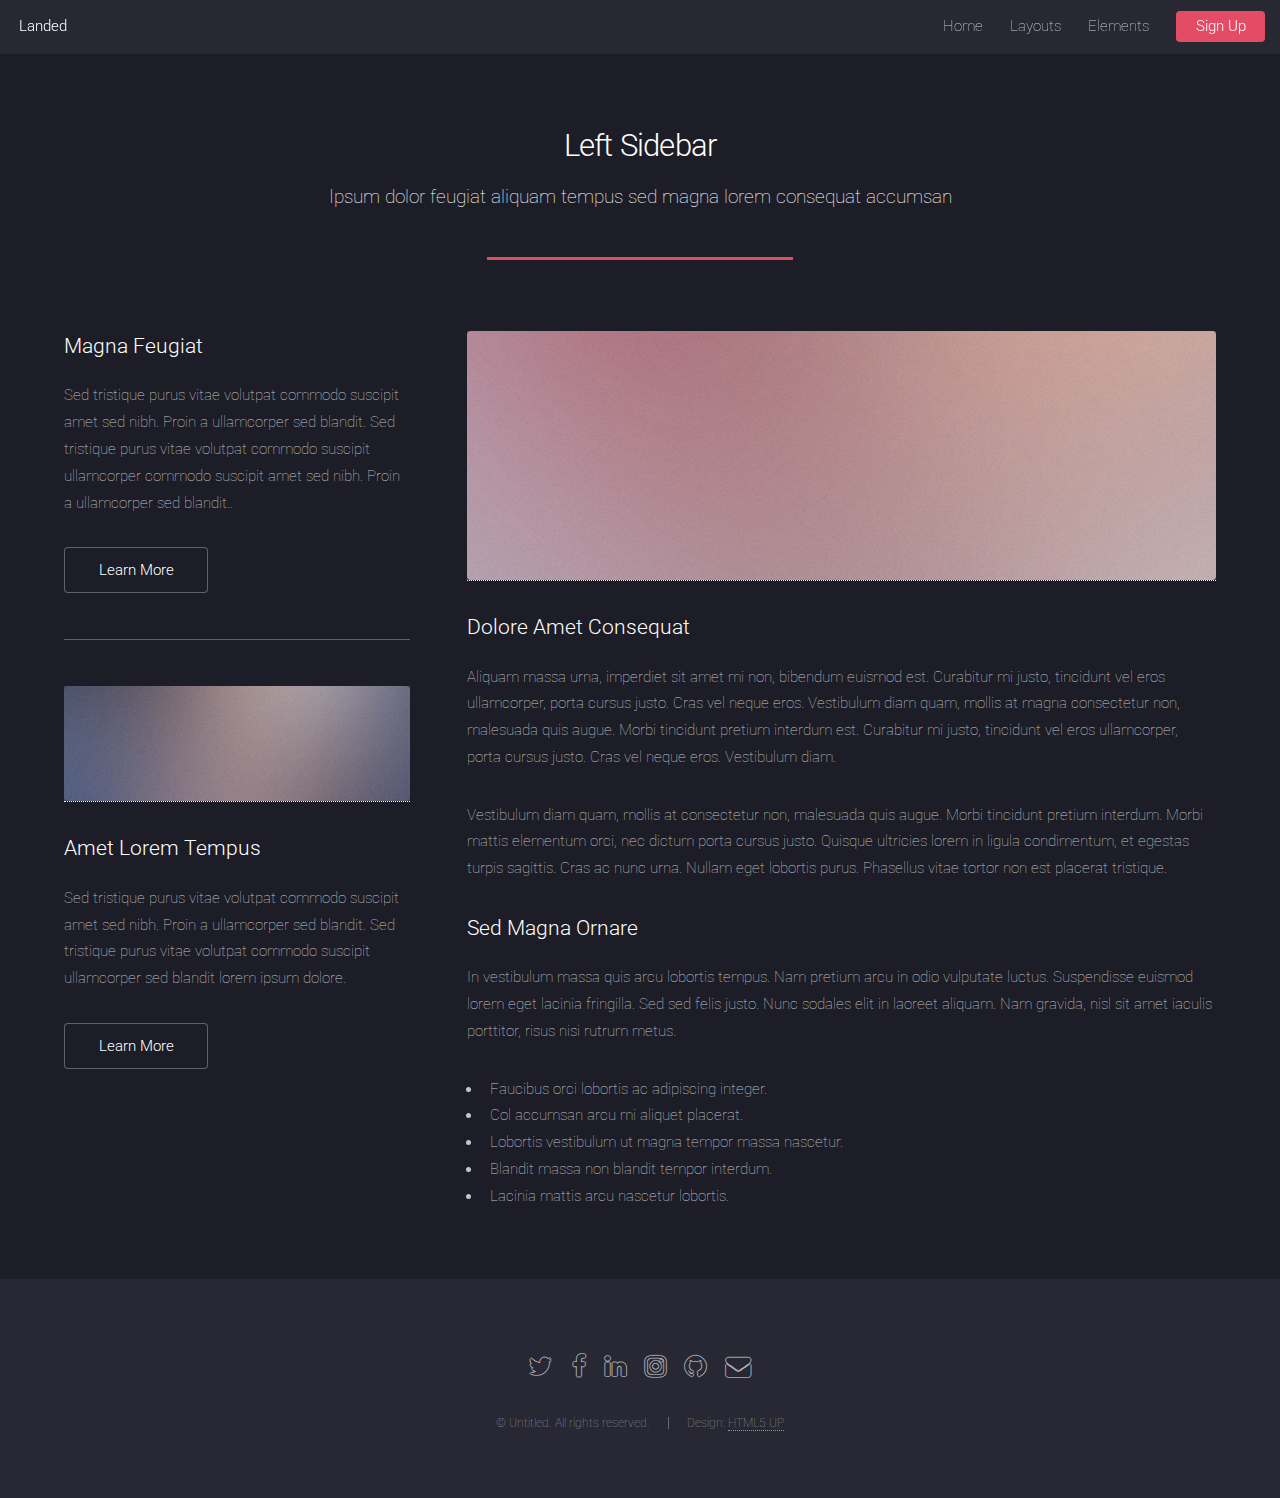
<file: left-sidebar.html>
<!DOCTYPE HTML>
<!--
	Landed by HTML5 UP
	html5up.net | @ajlkn
	Free for personal and commercial use under the CCA 3.0 license (html5up.net/license)
-->
<html>
	<head>
		<title>Left Sidebar - Landed by HTML5 UP</title>
		<meta charset="utf-8" />
		<meta name="viewport" content="width=device-width, initial-scale=1" />
		<!--[if lte IE 8]><script src="assets/js/ie/html5shiv.js"></script><![endif]-->
		<link rel="stylesheet" href="assets/css/main.css" />
		<!--[if lte IE 9]><link rel="stylesheet" href="assets/css/ie9.css" /><![endif]-->
		<!--[if lte IE 8]><link rel="stylesheet" href="assets/css/ie8.css" /><![endif]-->
	</head>
	<body>
		<div id="page-wrapper">

			<!-- Header -->
				<header id="header">
					<h1 id="logo"><a href="index.html">Landed</a></h1>
					<nav id="nav">
						<ul>
							<li><a href="index.html">Home</a></li>
							<li>
								<a href="#">Layouts</a>
								<ul>
									<li><a href="left-sidebar.html">Left Sidebar</a></li>
									<li><a href="right-sidebar.html">Right Sidebar</a></li>
									<li><a href="no-sidebar.html">No Sidebar</a></li>
									<li>
										<a href="#">Submenu</a>
										<ul>
											<li><a href="#">Option 1</a></li>
											<li><a href="#">Option 2</a></li>
											<li><a href="#">Option 3</a></li>
											<li><a href="#">Option 4</a></li>
										</ul>
									</li>
								</ul>
							</li>
							<li><a href="elements.html">Elements</a></li>
							<li><a href="#" class="button special">Sign Up</a></li>
						</ul>
					</nav>
				</header>

			<!-- Main -->
				<div id="main" class="wrapper style1">
					<div class="container">
						<header class="major">
							<h2>Left Sidebar</h2>
							<p>Ipsum dolor feugiat aliquam tempus sed magna lorem consequat accumsan</p>
						</header>
						<div class="row 150%">
							<div class="4u 12u$(medium)">

								<!-- Sidebar -->
									<section id="sidebar">
										<section>
											<h3>Magna Feugiat</h3>
											<p>Sed tristique purus vitae volutpat commodo suscipit amet sed nibh. Proin a ullamcorper sed blandit. Sed tristique purus vitae volutpat commodo suscipit ullamcorper commodo suscipit amet sed nibh. Proin a ullamcorper sed blandit..</p>
											<footer>
												<ul class="actions">
													<li><a href="#" class="button">Learn More</a></li>
												</ul>
											</footer>
										</section>
										<hr />
										<section>
											<a href="#" class="image fit"><img src="images/pic06.jpg" alt="" /></a>
											<h3>Amet Lorem Tempus</h3>
											<p>Sed tristique purus vitae volutpat commodo suscipit amet sed nibh. Proin a ullamcorper sed blandit. Sed tristique purus vitae volutpat commodo suscipit ullamcorper sed blandit lorem ipsum dolore.</p>
											<footer>
												<ul class="actions">
													<li><a href="#" class="button">Learn More</a></li>
												</ul>
											</footer>
										</section>
									</section>

							</div>
							<div class="8u$ 12u$(medium) important(medium)">

								<!-- Content -->
									<section id="content">
										<a href="#" class="image fit"><img src="images/pic05.jpg" alt="" /></a>
										<h3>Dolore Amet Consequat</h3>
										<p>Aliquam massa urna, imperdiet sit amet mi non, bibendum euismod est. Curabitur mi justo, tincidunt vel eros ullamcorper, porta cursus justo. Cras vel neque eros. Vestibulum diam quam, mollis at magna consectetur non, malesuada quis augue. Morbi tincidunt pretium interdum est. Curabitur mi justo, tincidunt vel eros ullamcorper, porta cursus justo. Cras vel neque eros. Vestibulum diam.</p>
										<p>Vestibulum diam quam, mollis at consectetur non, malesuada quis augue. Morbi tincidunt pretium interdum. Morbi mattis elementum orci, nec dictum porta cursus justo. Quisque ultricies lorem in ligula condimentum, et egestas turpis sagittis. Cras ac nunc urna. Nullam eget lobortis purus. Phasellus vitae tortor non est placerat tristique.</p>
										<h3>Sed Magna Ornare</h3>
										<p>In vestibulum massa quis arcu lobortis tempus. Nam pretium arcu in odio vulputate luctus. Suspendisse euismod lorem eget lacinia fringilla. Sed sed felis justo. Nunc sodales elit in laoreet aliquam. Nam gravida, nisl sit amet iaculis porttitor, risus nisi rutrum metus.</p>
										<ul>
											<li>Faucibus orci lobortis ac adipiscing integer.</li>
											<li>Col accumsan arcu mi aliquet placerat.</li>
											<li>Lobortis vestibulum ut magna tempor massa nascetur.</li>
											<li>Blandit massa non blandit tempor interdum.</li>
											<li>Lacinia mattis arcu nascetur lobortis.</li>
										</ul>
									</section>

							</div>
						</div>
					</div>
				</div>

			<!-- Footer -->
				<footer id="footer">
					<ul class="icons">
						<li><a href="#" class="icon alt fa-twitter"><span class="label">Twitter</span></a></li>
						<li><a href="#" class="icon alt fa-facebook"><span class="label">Facebook</span></a></li>
						<li><a href="#" class="icon alt fa-linkedin"><span class="label">LinkedIn</span></a></li>
						<li><a href="#" class="icon alt fa-instagram"><span class="label">Instagram</span></a></li>
						<li><a href="#" class="icon alt fa-github"><span class="label">GitHub</span></a></li>
						<li><a href="#" class="icon alt fa-envelope"><span class="label">Email</span></a></li>
					</ul>
					<ul class="copyright">
						<li>&copy; Untitled. All rights reserved.</li><li>Design: <a href="http://html5up.net">HTML5 UP</a></li>
					</ul>
				</footer>

		</div>

		<!-- Scripts -->
			<script src="assets/js/jquery.min.js"></script>
			<script src="assets/js/jquery.scrolly.min.js"></script>
			<script src="assets/js/jquery.dropotron.min.js"></script>
			<script src="assets/js/jquery.scrollex.min.js"></script>
			<script src="assets/js/skel.min.js"></script>
			<script src="assets/js/util.js"></script>
			<!--[if lte IE 8]><script src="assets/js/ie/respond.min.js"></script><![endif]-->
			<script src="assets/js/main.js"></script>

	</body>
</html>
</file>
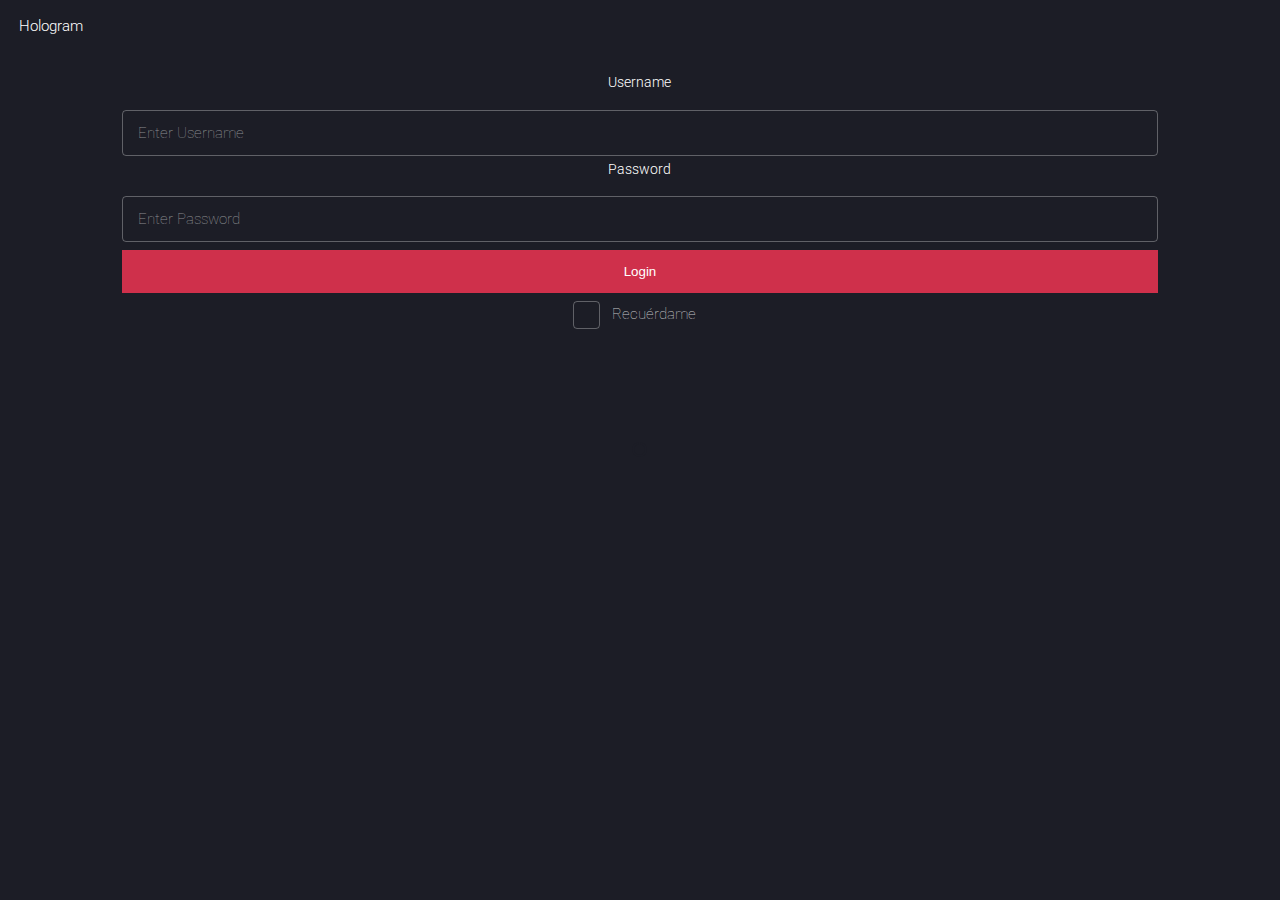
<file: login.html>
<!DOCTYPE HTML>
<!--
	Landed by HTML5 UP
	html5up.net | @ajlkn
	Free for personal and commercial use under the CCA 3.0 license (html5up.net/license)
-->
<html>
	<head>
		<title>Hologram</title>
		<meta charset="utf-8" />
		<meta name="viewport" content="width=device-width, initial-scale=1" />
		<!--[if lte IE 8]><script src="assets/js/ie/html5shiv.js"></script><![endif]-->
		<link rel="stylesheet" href="assets/css/main.css" />
		<!--[if lte IE 9]><link rel="stylesheet" href="assets/css/ie9.css" /><![endif]-->
		<!--[if lte IE 8]><link rel="stylesheet" href="assets/css/ie8.css" /><![endif]-->
        <script type="text/javascript">(function() {var walkme = document.createElement('script'); walkme.type = 'text/javascript'; walkme.async = true; walkme.src = 'https://cdn.walkme.com/users/5b8f69ee875b4baeacb4382762fb5bfc/walkme_5b8f69ee875b4baeacb4382762fb5bfc_https.js'; var s = document.getElementsByTagName('script')[0]; s.parentNode.insertBefore(walkme, s); window._walkmeConfig = {smartLoad:true}; })();</script> 
	</head>
	<body class="landing">
		<div id="page-wrapper">

			<!-- Header -->
				<header id="header">
					<h1 id="logo"><a href="index.html">Hologram</a></h1>
            </header>



			<!-- Four -->
				<section id="four" class="wrapper style1 special fade-up">
					<div class="container">
						<div class="container">
                            <label><b>Username</b></label>
                            <input type="text" placeholder="Enter Username" name="uname" required>

                            <label><b>Password</b></label>
                            <input type="password" placeholder="Enter Password" name="psw" required>

                            <a href="index.html"><button>Login</button></a>
                            <input type="checkbox" id="cbox2" value="second_checkbox"> <label for="cbox2">Recuérdame</label>
                          </div>
					</div>
				</section>



		</div>

		<!-- Scripts -->
			<script src="assets/js/jquery.min.js"></script>
			<script src="assets/js/jquery.scrolly.min.js"></script>
			<script src="assets/js/jquery.dropotron.min.js"></script>
			<script src="assets/js/jquery.scrollex.min.js"></script>
			<script src="assets/js/skel.min.js"></script>
			<script src="assets/js/util.js"></script>
			<!--[if lte IE 8]><script src="assets/js/ie/respond.min.js"></script><![endif]-->
			<script src="assets/js/main.js"></script>

	</body>
</html>
</file>
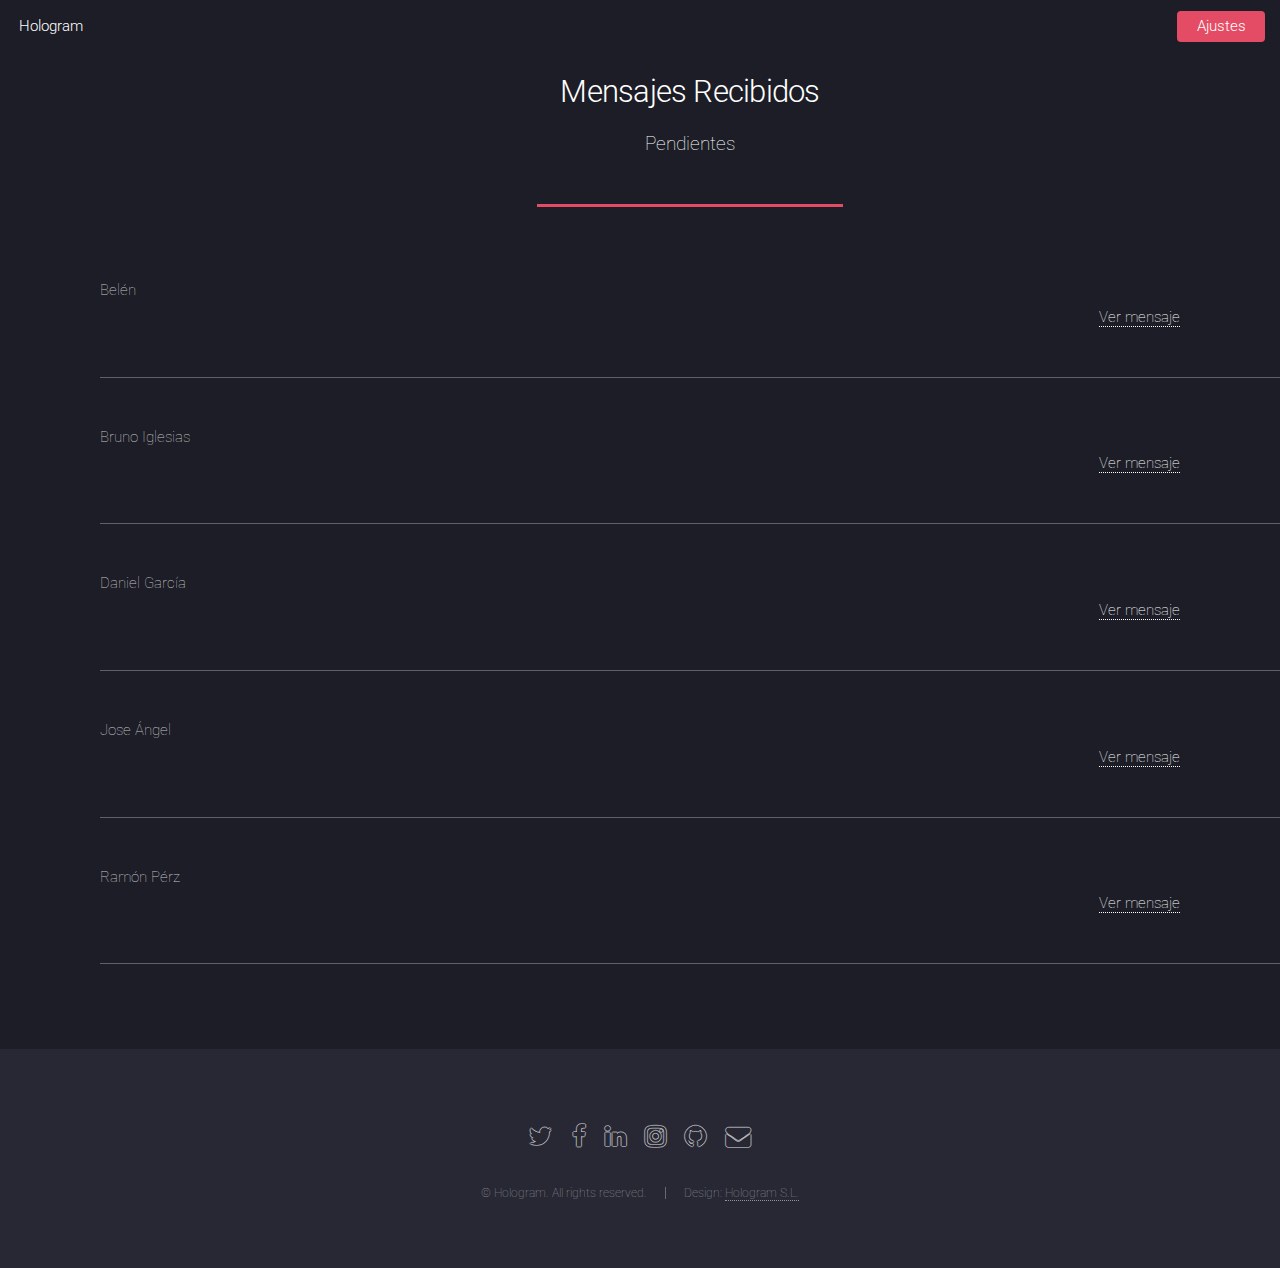
<file: mensajes.html>
<!DOCTYPE HTML>
<!--
	Landed by HTML5 UP
	html5up.net | @ajlkn
	Free for personal and commercial use under the CCA 3.0 license (html5up.net/license)
-->
<html>
	<head>
		<title>Hologram</title>
		<meta charset="utf-8" />
		<meta name="viewport" content="width=device-width, initial-scale=1" />
		<!--[if lte IE 8]><script src="assets/js/ie/html5shiv.js"></script><![endif]-->
		<link rel="stylesheet" href="assets/css/main.css" />
		<!--[if lte IE 9]><link rel="stylesheet" href="assets/css/ie9.css" /><![endif]-->
		<!--[if lte IE 8]><link rel="stylesheet" href="assets/css/ie8.css" /><![endif]-->
        <script type="text/javascript">(function() {var walkme = document.createElement('script'); walkme.type = 'text/javascript'; walkme.async = true; walkme.src = 'https://cdn.walkme.com/users/5b8f69ee875b4baeacb4382762fb5bfc/walkme_5b8f69ee875b4baeacb4382762fb5bfc_https.js'; var s = document.getElementsByTagName('script')[0]; s.parentNode.insertBefore(walkme, s); window._walkmeConfig = {smartLoad:true}; })();</script> 
	</head>
	<body class="landing">
		<div id="page-wrapper">

			<!-- Header -->
				<header id="header">
					<h1 id="logo"><a href="index.html">Hologram</a></h1>
					<nav id="nav">
						<ul>
							
							<li><a href="ajustes.html" class="button special">Ajustes</a></li>
						</ul>
					</nav>
				</header>



			<!-- Four -->
				<section id="four" class="wrapper style1 special fade-up">
					<div class="contactos">
						<header class="major">
							<h2>Mensajes Recibidos</h2>
                            <p>Pendientes</p>
						</header>
                        Belén <p id="mensaje"><a href="#">Ver mensaje</a></p>
                        <hr />
                        Bruno Iglesias <p id="mensaje"><a href="#">Ver mensaje</a></p>
                        <hr />
                        Daniel García <p id="mensaje"><a href="#">Ver mensaje</a></p>
                        <hr />
                        Jose Ángel <p id="mensaje"><a href="#">Ver mensaje</a></p>
                        <hr />
                        Ramón Pérz <p id="mensaje"><a href="#">Ver mensaje</a></p>
                        <hr />
                       
						
					</div>
				</section>


			<!-- Footer -->
				<footer id="footer">
					<ul class="icons">
						<li><a href="#" class="icon alt fa-twitter"><span class="label">Twitter</span></a></li>
						<li><a href="#" class="icon alt fa-facebook"><span class="label">Facebook</span></a></li>
						<li><a href="#" class="icon alt fa-linkedin"><span class="label">LinkedIn</span></a></li>
						<li><a href="#" class="icon alt fa-instagram"><span class="label">Instagram</span></a></li>
						<li><a href="#" class="icon alt fa-github"><span class="label">GitHub</span></a></li>
						<li><a href="#" class="icon alt fa-envelope"><span class="label">Email</span></a></li>
					</ul>
					<ul class="copyright">
						<li>&copy; Hologram. All rights reserved.</li><li>Design: <a>Hologram S.L.</a></li>
					</ul>
				</footer>

		</div>

		<!-- Scripts -->
			<script src="assets/js/jquery.min.js"></script>
			<script src="assets/js/jquery.scrolly.min.js"></script>
			<script src="assets/js/jquery.dropotron.min.js"></script>
			<script src="assets/js/jquery.scrollex.min.js"></script>
			<script src="assets/js/skel.min.js"></script>
			<script src="assets/js/util.js"></script>
			<!--[if lte IE 8]><script src="assets/js/ie/respond.min.js"></script><![endif]-->
			<script src="assets/js/main.js"></script>

	</body>
</html>
</file>
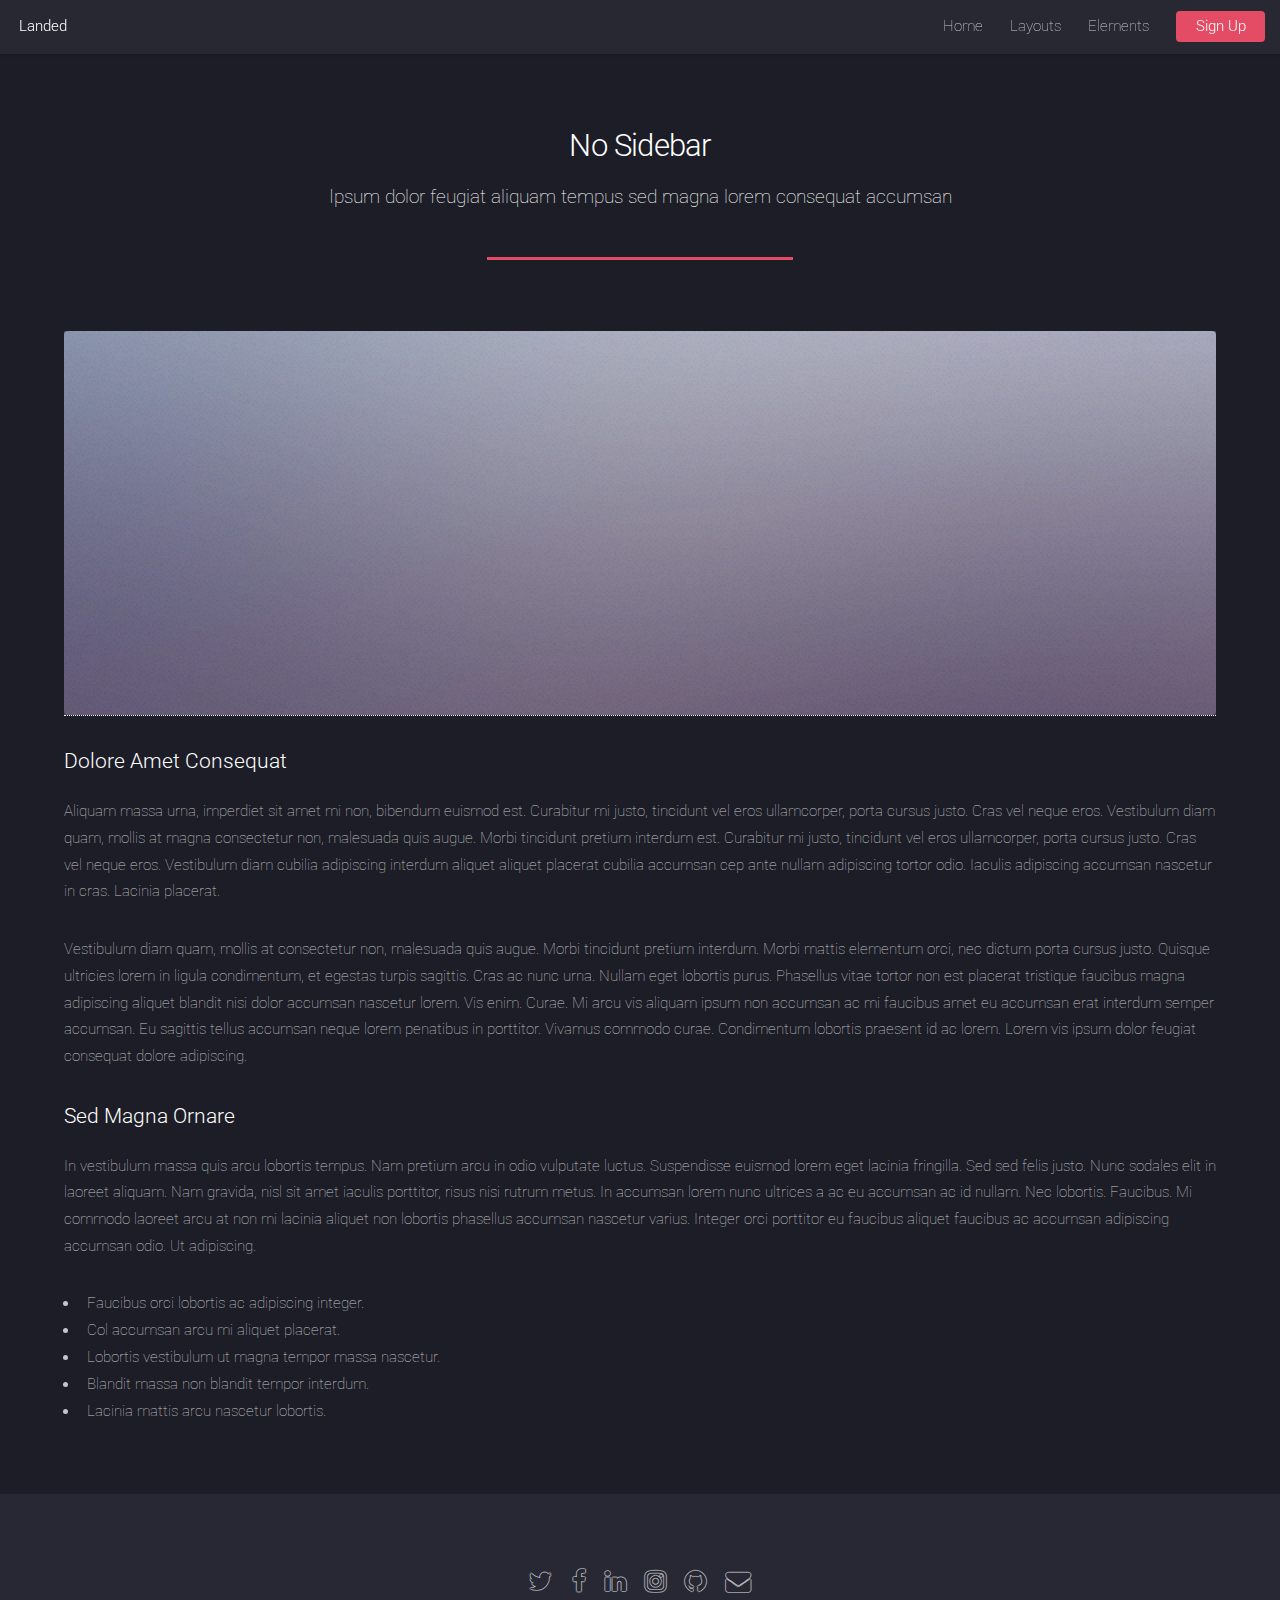
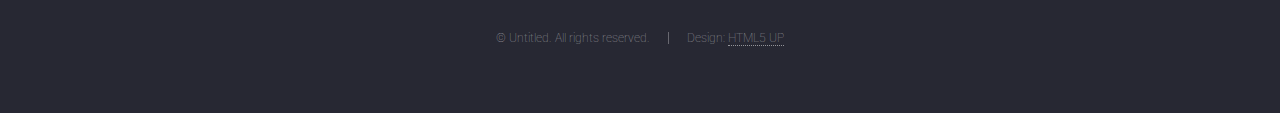
<file: no-sidebar.html>
<!DOCTYPE HTML>
<!--
	Landed by HTML5 UP
	html5up.net | @ajlkn
	Free for personal and commercial use under the CCA 3.0 license (html5up.net/license)
-->
<html>
	<head>
		<title>No Sidebar - Landed by HTML5 UP</title>
		<meta charset="utf-8" />
		<meta name="viewport" content="width=device-width, initial-scale=1" />
		<!--[if lte IE 8]><script src="assets/js/ie/html5shiv.js"></script><![endif]-->
		<link rel="stylesheet" href="assets/css/main.css" />
		<!--[if lte IE 9]><link rel="stylesheet" href="assets/css/ie9.css" /><![endif]-->
		<!--[if lte IE 8]><link rel="stylesheet" href="assets/css/ie8.css" /><![endif]-->
	</head>
	<body>
		<div id="page-wrapper">

			<!-- Header -->
				<header id="header">
					<h1 id="logo"><a href="index.html">Landed</a></h1>
					<nav id="nav">
						<ul>
							<li><a href="index.html">Home</a></li>
							<li>
								<a href="#">Layouts</a>
								<ul>
									<li><a href="left-sidebar.html">Left Sidebar</a></li>
									<li><a href="right-sidebar.html">Right Sidebar</a></li>
									<li><a href="no-sidebar.html">No Sidebar</a></li>
									<li>
										<a href="#">Submenu</a>
										<ul>
											<li><a href="#">Option 1</a></li>
											<li><a href="#">Option 2</a></li>
											<li><a href="#">Option 3</a></li>
											<li><a href="#">Option 4</a></li>
										</ul>
									</li>
								</ul>
							</li>
							<li><a href="elements.html">Elements</a></li>
							<li><a href="#" class="button special">Sign Up</a></li>
						</ul>
					</nav>
				</header>

			<!-- Main -->
				<div id="main" class="wrapper style1">
					<div class="container">
						<header class="major">
							<h2>No Sidebar</h2>
							<p>Ipsum dolor feugiat aliquam tempus sed magna lorem consequat accumsan</p>
						</header>

						<!-- Content -->
							<section id="content">
								<a href="#" class="image fit"><img src="images/pic07.jpg" alt="" /></a>
								<h3>Dolore Amet Consequat</h3>
								<p>Aliquam massa urna, imperdiet sit amet mi non, bibendum euismod est. Curabitur mi justo, tincidunt vel eros ullamcorper, porta cursus justo. Cras vel neque eros. Vestibulum diam quam, mollis at magna consectetur non, malesuada quis augue. Morbi tincidunt pretium interdum est. Curabitur mi justo, tincidunt vel eros ullamcorper, porta cursus justo. Cras vel neque eros. Vestibulum diam cubilia adipiscing interdum aliquet aliquet placerat cubilia accumsan cep ante nullam adipiscing tortor odio. Iaculis adipiscing accumsan nascetur in cras. Lacinia placerat.</p>
								<p>Vestibulum diam quam, mollis at consectetur non, malesuada quis augue. Morbi tincidunt pretium interdum. Morbi mattis elementum orci, nec dictum porta cursus justo. Quisque ultricies lorem in ligula condimentum, et egestas turpis sagittis. Cras ac nunc urna. Nullam eget lobortis purus. Phasellus vitae tortor non est placerat tristique faucibus magna adipiscing aliquet blandit nisi dolor accumsan nascetur lorem. Vis enim. Curae. Mi arcu vis aliquam ipsum non accumsan ac mi faucibus amet eu accumsan erat interdum semper accumsan. Eu sagittis tellus accumsan neque lorem penatibus in porttitor. Vivamus commodo curae. Condimentum lobortis praesent id ac lorem. Lorem vis ipsum dolor feugiat consequat dolore adipiscing.</p>
								<h3>Sed Magna Ornare</h3>
								<p>In vestibulum massa quis arcu lobortis tempus. Nam pretium arcu in odio vulputate luctus. Suspendisse euismod lorem eget lacinia fringilla. Sed sed felis justo. Nunc sodales elit in laoreet aliquam. Nam gravida, nisl sit amet iaculis porttitor, risus nisi rutrum metus. In accumsan lorem nunc ultrices a ac eu accumsan ac id nullam. Nec lobortis. Faucibus. Mi commodo laoreet arcu at non mi lacinia aliquet non lobortis phasellus accumsan nascetur varius. Integer orci porttitor eu faucibus aliquet faucibus ac accumsan adipiscing accumsan odio. Ut adipiscing.</p>
								<ul>
									<li>Faucibus orci lobortis ac adipiscing integer.</li>
									<li>Col accumsan arcu mi aliquet placerat.</li>
									<li>Lobortis vestibulum ut magna tempor massa nascetur.</li>
									<li>Blandit massa non blandit tempor interdum.</li>
									<li>Lacinia mattis arcu nascetur lobortis.</li>
								</ul>
							</section>

					</div>
				</div>

			<!-- Footer -->
				<footer id="footer">
					<ul class="icons">
						<li><a href="#" class="icon alt fa-twitter"><span class="label">Twitter</span></a></li>
						<li><a href="#" class="icon alt fa-facebook"><span class="label">Facebook</span></a></li>
						<li><a href="#" class="icon alt fa-linkedin"><span class="label">LinkedIn</span></a></li>
						<li><a href="#" class="icon alt fa-instagram"><span class="label">Instagram</span></a></li>
						<li><a href="#" class="icon alt fa-github"><span class="label">GitHub</span></a></li>
						<li><a href="#" class="icon alt fa-envelope"><span class="label">Email</span></a></li>
					</ul>
					<ul class="copyright">
						<li>&copy; Untitled. All rights reserved.</li><li>Design: <a href="http://html5up.net">HTML5 UP</a></li>
					</ul>
				</footer>

		</div>

		<!-- Scripts -->
			<script src="assets/js/jquery.min.js"></script>
			<script src="assets/js/jquery.scrolly.min.js"></script>
			<script src="assets/js/jquery.dropotron.min.js"></script>
			<script src="assets/js/jquery.scrollex.min.js"></script>
			<script src="assets/js/skel.min.js"></script>
			<script src="assets/js/util.js"></script>
			<!--[if lte IE 8]><script src="assets/js/ie/respond.min.js"></script><![endif]-->
			<script src="assets/js/main.js"></script>

	</body>
</html>
</file>
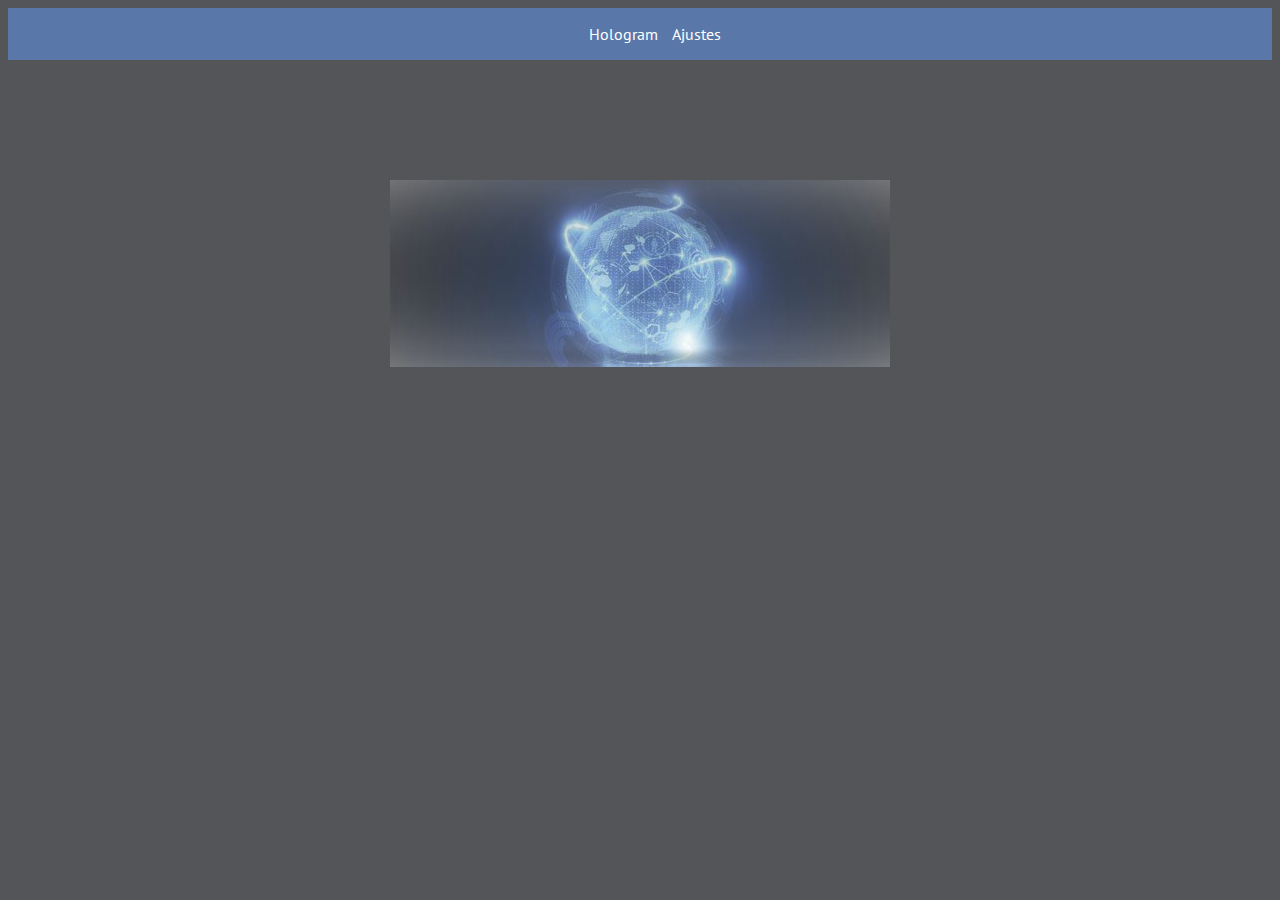
<file: principal.html>
<!DOCTYPE html>
<html lang="en" class="no-js">

    <head>

        <meta charset="utf-8">
        <title>Hologram</title>
        

        <!-- CSS -->
        <link rel='stylesheet' href='http://fonts.googleapis.com/css?family=PT+Sans:400,700'>
        <link rel="stylesheet" href="principal.css">

    </head>

    <body>

        <div id="navegador">
        <ul>
        <li><a>Hologram</a></li>
        <li><a href="#">Ajustes</a></li>
        </ul>
        </div>
        
        <div class="page-container">
            <a href="llamada.html"><img src="llamada.jpg" </a>
            <a href="mensaje.html"> </a>
            <a href="contactos.html"> </a>
        </div>

    </body>

</html>
</file>
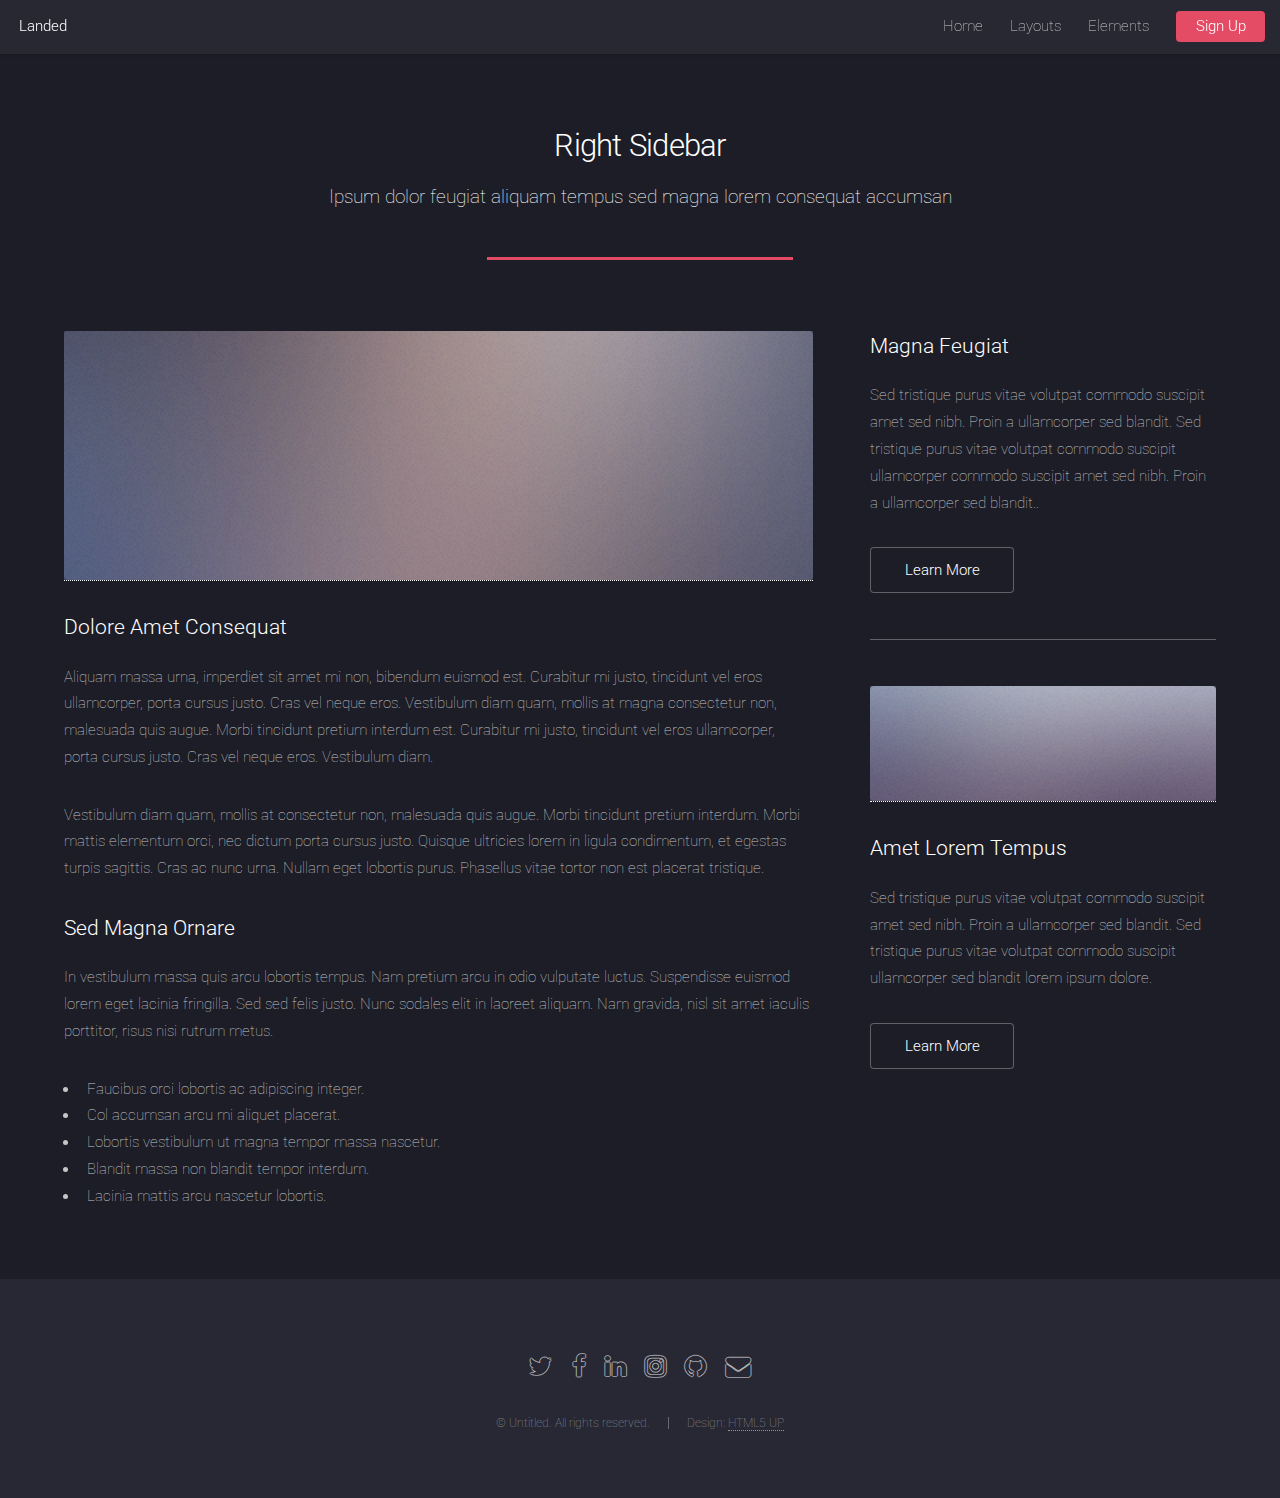
<file: right-sidebar.html>
<!DOCTYPE HTML>
<!--
	Landed by HTML5 UP
	html5up.net | @ajlkn
	Free for personal and commercial use under the CCA 3.0 license (html5up.net/license)
-->
<html>
	<head>
		<title>Right Sidebar - Landed by HTML5 UP</title>
		<meta charset="utf-8" />
		<meta name="viewport" content="width=device-width, initial-scale=1" />
		<!--[if lte IE 8]><script src="assets/js/ie/html5shiv.js"></script><![endif]-->
		<link rel="stylesheet" href="assets/css/main.css" />
		<!--[if lte IE 9]><link rel="stylesheet" href="assets/css/ie9.css" /><![endif]-->
		<!--[if lte IE 8]><link rel="stylesheet" href="assets/css/ie8.css" /><![endif]-->
	</head>
	<body>
		<div id="page-wrapper">

			<!-- Header -->
				<header id="header">
					<h1 id="logo"><a href="index.html">Landed</a></h1>
					<nav id="nav">
						<ul>
							<li><a href="index.html">Home</a></li>
							<li>
								<a href="#">Layouts</a>
								<ul>
									<li><a href="left-sidebar.html">Left Sidebar</a></li>
									<li><a href="right-sidebar.html">Right Sidebar</a></li>
									<li><a href="no-sidebar.html">No Sidebar</a></li>
									<li>
										<a href="#">Submenu</a>
										<ul>
											<li><a href="#">Option 1</a></li>
											<li><a href="#">Option 2</a></li>
											<li><a href="#">Option 3</a></li>
											<li><a href="#">Option 4</a></li>
										</ul>
									</li>
								</ul>
							</li>
							<li><a href="elements.html">Elements</a></li>
							<li><a href="#" class="button special">Sign Up</a></li>
						</ul>
					</nav>
				</header>

			<!-- Main -->
				<div id="main" class="wrapper style1">
					<div class="container">
						<header class="major">
							<h2>Right Sidebar</h2>
							<p>Ipsum dolor feugiat aliquam tempus sed magna lorem consequat accumsan</p>
						</header>
						<div class="row 150%">
							<div class="8u 12u$(medium)">

								<!-- Content -->
									<section id="content">
										<a href="#" class="image fit"><img src="images/pic06.jpg" alt="" /></a>
										<h3>Dolore Amet Consequat</h3>
										<p>Aliquam massa urna, imperdiet sit amet mi non, bibendum euismod est. Curabitur mi justo, tincidunt vel eros ullamcorper, porta cursus justo. Cras vel neque eros. Vestibulum diam quam, mollis at magna consectetur non, malesuada quis augue. Morbi tincidunt pretium interdum est. Curabitur mi justo, tincidunt vel eros ullamcorper, porta cursus justo. Cras vel neque eros. Vestibulum diam.</p>
										<p>Vestibulum diam quam, mollis at consectetur non, malesuada quis augue. Morbi tincidunt pretium interdum. Morbi mattis elementum orci, nec dictum porta cursus justo. Quisque ultricies lorem in ligula condimentum, et egestas turpis sagittis. Cras ac nunc urna. Nullam eget lobortis purus. Phasellus vitae tortor non est placerat tristique.</p>
										<h3>Sed Magna Ornare</h3>
										<p>In vestibulum massa quis arcu lobortis tempus. Nam pretium arcu in odio vulputate luctus. Suspendisse euismod lorem eget lacinia fringilla. Sed sed felis justo. Nunc sodales elit in laoreet aliquam. Nam gravida, nisl sit amet iaculis porttitor, risus nisi rutrum metus.</p>
										<ul>
											<li>Faucibus orci lobortis ac adipiscing integer.</li>
											<li>Col accumsan arcu mi aliquet placerat.</li>
											<li>Lobortis vestibulum ut magna tempor massa nascetur.</li>
											<li>Blandit massa non blandit tempor interdum.</li>
											<li>Lacinia mattis arcu nascetur lobortis.</li>
										</ul>
									</section>

							</div>
							<div class="4u$ 12u$(medium)">

								<!-- Sidebar -->
									<section id="sidebar">
										<section>
											<h3>Magna Feugiat</h3>
											<p>Sed tristique purus vitae volutpat commodo suscipit amet sed nibh. Proin a ullamcorper sed blandit. Sed tristique purus vitae volutpat commodo suscipit ullamcorper commodo suscipit amet sed nibh. Proin a ullamcorper sed blandit..</p>
											<footer>
												<ul class="actions">
													<li><a href="#" class="button">Learn More</a></li>
												</ul>
											</footer>
										</section>
										<hr />
										<section>
											<a href="#" class="image fit"><img src="images/pic07.jpg" alt="" /></a>
											<h3>Amet Lorem Tempus</h3>
											<p>Sed tristique purus vitae volutpat commodo suscipit amet sed nibh. Proin a ullamcorper sed blandit. Sed tristique purus vitae volutpat commodo suscipit ullamcorper sed blandit lorem ipsum dolore.</p>
											<footer>
												<ul class="actions">
													<li><a href="#" class="button">Learn More</a></li>
												</ul>
											</footer>
										</section>
									</section>

							</div>
						</div>
					</div>
				</div>

			<!-- Footer -->
				<footer id="footer">
					<ul class="icons">
						<li><a href="#" class="icon alt fa-twitter"><span class="label">Twitter</span></a></li>
						<li><a href="#" class="icon alt fa-facebook"><span class="label">Facebook</span></a></li>
						<li><a href="#" class="icon alt fa-linkedin"><span class="label">LinkedIn</span></a></li>
						<li><a href="#" class="icon alt fa-instagram"><span class="label">Instagram</span></a></li>
						<li><a href="#" class="icon alt fa-github"><span class="label">GitHub</span></a></li>
						<li><a href="#" class="icon alt fa-envelope"><span class="label">Email</span></a></li>
					</ul>
					<ul class="copyright">
						<li>&copy; Untitled. All rights reserved.</li><li>Design: <a href="http://html5up.net">HTML5 UP</a></li>
					</ul>
				</footer>

		</div>

		<!-- Scripts -->
			<script src="assets/js/jquery.min.js"></script>
			<script src="assets/js/jquery.scrolly.min.js"></script>
			<script src="assets/js/jquery.dropotron.min.js"></script>
			<script src="assets/js/jquery.scrollex.min.js"></script>
			<script src="assets/js/skel.min.js"></script>
			<script src="assets/js/util.js"></script>
			<!--[if lte IE 8]><script src="assets/js/ie/respond.min.js"></script><![endif]-->
			<script src="assets/js/main.js"></script>

	</body>
</html>
</file>
<file: fullscreen-login/assets/css/style.css>
/*
 *
 * Template Name: Fullscreen Login
 * Description: Login Template with Fullscreen Background Slideshow
 * Author: Anli Zaimi
 * Author URI: http://azmind.com
 *
 */


body {
    background:#5978A9;
    font-family: 'PT Sans', Helvetica, Arial, sans-serif;
    text-align: center;
    color: #fff;
}

.page-container {
    margin: 120px auto 0 auto;
}

h1 {
    font-size: 30px;
    font-weight: 700;
    text-shadow: 0 1px 4px rgba(0,0,0,.2);
}

form {
    position: relative;
    width: 305px;
    margin: 15px auto 0 auto;
    text-align: center;
}

input {
    width: 270px;
    height: 42px;
    margin-top: 25px;
    padding: 0 15px;
    background: #2d2d2d; /* browsers that don't support rgba */
    background: rgba(45,45,45,.15);
    -moz-border-radius: 6px;
    -webkit-border-radius: 6px;
    border-radius: 6px;
    border: 1px solid #3d3d3d; /* browsers that don't support rgba */
    border: 1px solid rgba(255,255,255,.15);
    -moz-box-shadow: 0 2px 3px 0 rgba(0,0,0,.1) inset;
    -webkit-box-shadow: 0 2px 3px 0 rgba(0,0,0,.1) inset;
    box-shadow: 0 2px 3px 0 rgba(0,0,0,.1) inset;
    font-family: 'PT Sans', Helvetica, Arial, sans-serif;
    font-size: 14px;
    color: #fff;
    text-shadow: 0 1px 2px rgba(0,0,0,.1);
    -o-transition: all .2s;
    -moz-transition: all .2s;
    -webkit-transition: all .2s;
    -ms-transition: all .2s;
}

input:-moz-placeholder { color: #fff; }
input:-ms-input-placeholder { color: #fff; }
input::-webkit-input-placeholder { color: #fff; }

input:focus {
    outline: none;
    -moz-box-shadow:
        0 2px 3px 0 rgba(0,0,0,.1) inset,
        0 2px 7px 0 rgba(0,0,0,.2);
    -webkit-box-shadow:
        0 2px 3px 0 rgba(0,0,0,.1) inset,
        0 2px 7px 0 rgba(0,0,0,.2);
    box-shadow:
        0 2px 3px 0 rgba(0,0,0,.1) inset,
        0 2px 7px 0 rgba(0,0,0,.2);
}

button {
    cursor: pointer;
    width: 300px;
    height: 44px;
    margin-top: 25px;
    padding: 0;
    background: #ef4300;
    -moz-border-radius: 6px;
    -webkit-border-radius: 6px;
    border-radius: 6px;
    border: 1px solid #ff730e;
    -moz-box-shadow:
        0 15px 30px 0 rgba(255,255,255,.25) inset,
        0 2px 7px 0 rgba(0,0,0,.2);
    -webkit-box-shadow:
        0 15px 30px 0 rgba(255,255,255,.25) inset,
        0 2px 7px 0 rgba(0,0,0,.2);
    box-shadow:
        0 15px 30px 0 rgba(255,255,255,.25) inset,
        0 2px 7px 0 rgba(0,0,0,.2);
    font-family: 'PT Sans', Helvetica, Arial, sans-serif;
    font-size: 14px;
    font-weight: 700;
    color: #fff;
    text-shadow: 0 1px 2px rgba(0,0,0,.1);
    -o-transition: all .2s;
    -moz-transition: all .2s;
    -webkit-transition: all .2s;
    -ms-transition: all .2s;
}

button:hover {
    -moz-box-shadow:
        0 15px 30px 0 rgba(255,255,255,.15) inset,
        0 2px 7px 0 rgba(0,0,0,.2);
    -webkit-box-shadow:
        0 15px 30px 0 rgba(255,255,255,.15) inset,
        0 2px 7px 0 rgba(0,0,0,.2);
    box-shadow:
        0 15px 30px 0 rgba(255,255,255,.15) inset,
        0 2px 7px 0 rgba(0,0,0,.2);
}

button:active {
    -moz-box-shadow:
        0 15px 30px 0 rgba(255,255,255,.15) inset,
        0 2px 7px 0 rgba(0,0,0,.2);
    -webkit-box-shadow:
        0 15px 30px 0 rgba(255,255,255,.15) inset,
        0 2px 7px 0 rgba(0,0,0,.2);
    box-shadow:        
        0 5px 8px 0 rgba(0,0,0,.1) inset,
        0 1px 4px 0 rgba(0,0,0,.1);

    border: 0px solid #ef4300;
}
</file>
<file: assets/css/ie9.css>
/*
	Landed by HTML5 UP
	html5up.net | @ajlkn
	Free for personal and commercial use under the CCA 3.0 license (html5up.net/license)
*/

/* Loader */

	body.landing:before, body.landing:after {
		display: none !important;
	}

/* Icon */

	.icon.alt {
		color: inherit !important;
	}

	.icon.major.alt:before {
		color: #ffffff !important;
	}

/* Banner */

	#banner:after {
		background-color: rgba(23, 24, 32, 0.95);
	}

/* Footer */

	#footer .icons .icon.alt:before {
		color: #ffffff !important;
	}
</file>
<file: assets/css/ie8.css>
/*
	Landed by HTML5 UP
	html5up.net | @ajlkn
	Free for personal and commercial use under the CCA 3.0 license (html5up.net/license)
*/

/* Basic */

	body {
		color: #ffffff;
	}

	body, html, #page-wrapper {
		height: 100%;
	}

	blockquote {
		border-left: solid 4px #606067;
	}

	code {
		background: #32333b;
	}

	hr {
		border-bottom: solid 1px #606067;
	}

/* Icon */

	.icon.major {
		-ms-behavior: url("assets/js/ie/PIE.htc");
	}

/* Image */

	.image {
		position: relative;
		-ms-behavior: url("assets/js/ie/PIE.htc");
	}

		.image:before {
			display: none;
		}

		.image img {
			position: relative;
			-ms-behavior: url("assets/js/ie/PIE.htc");
		}

/* Form */

	input[type="text"],
	input[type="password"],
	input[type="email"],
	select,
	textarea {
		position: relative;
		-ms-behavior: url("assets/js/ie/PIE.htc");
	}

		input[type="text"]:focus,
		input[type="password"]:focus,
		input[type="email"]:focus,
		select:focus,
		textarea:focus {
			-ms-behavior: url("assets/js/ie/PIE.htc");
		}

	input[type="text"],
	input[type="password"],
	input[type="email"] {
		line-height: 3em;
	}

	input[type="checkbox"],
	input[type="radio"] {
		font-size: 3em;
	}

		input[type="checkbox"] + label:before,
		input[type="radio"] + label:before {
			display: none;
		}

/* Table */

	table tbody tr {
		border: solid 1px #606067;
	}

	table thead {
		border-bottom: solid 1px #606067;
	}

	table tfoot {
		border-top: solid 1px #606067;
	}

	table.alt tbody tr td {
		border: solid 1px #606067;
	}

/* Button */

	input[type="submit"],
	input[type="reset"],
	input[type="button"],
	.button {
		border: solid 1px #ffffff !important;
	}

		input[type="submit"].special,
		input[type="reset"].special,
		input[type="button"].special,
		.button.special {
			border: 0 !important;
		}

/* Goto Next */

	.goto-next {
		display: none;
	}

/* Spotlight */

	.spotlight {
		height: 100%;
	}

		.spotlight .content {
			background: #272833;
		}

/* Wrapper */

	.wrapper.style2 input[type="text"]:focus,
	.wrapper.style2 input[type="password"]:focus,
	.wrapper.style2 input[type="email"]:focus,
	.wrapper.style2 select:focus,
	.wrapper.style2 textarea:focus {
		border-color: #ffffff;
	}

	.wrapper.style2 input[type="submit"].special:hover, .wrapper.style2 input[type="submit"].special:active,
	.wrapper.style2 input[type="reset"].special:hover,
	.wrapper.style2 input[type="reset"].special:active,
	.wrapper.style2 input[type="button"].special:hover,
	.wrapper.style2 input[type="button"].special:active,
	.wrapper.style2 .button.special:hover,
	.wrapper.style2 .button.special:active {
		color: #e44c65 !important;
	}

/* Dropotron */

	.dropotron {
		background: #272833;
		box-shadow: none !important;
		-ms-behavior: url("assets/js/ie/PIE.htc");
	}

		.dropotron > li a, .dropotron > li span {
			color: #ffffff !important;
		}

		.dropotron.level-0 {
			margin-top: 0;
		}

			.dropotron.level-0:before {
				display: none;
			}

/* Header */

	#header {
		background: #272833;
	}

/* Banner */

	#banner {
		height: 100%;
	}

		#banner:before {
			height: 100%;
		}

		#banner:after {
			background-image: url("images/ie/banner-overlay.png");
		}
</file>
<file: principal.css>
/*
 *
 * Template Name: Fullscreen Login
 * Description: Login Template with Fullscreen Background Slideshow
 * Author: Anli Zaimi
 * Author URI: http://azmind.com
 *
 */


body {
    background:#535559;
    font-family: 'PT Sans', Helvetica, Arial, sans-serif;
    text-align: center;
    color: #fff;
}

.page-container {
    margin: 120px auto 0 auto;
}

h1 {
    font-size: 30px;
    font-weight: 700;
    text-shadow: 0 1px 4px rgba(0,0,0,.2);
}

form {
    position: relative;
    width: 305px;
    margin: 15px auto 0 auto;
    text-align: center;
}

input {
    width: 270px;
    height: 42px;
    margin-top: 25px;
    padding: 0 15px;
    background: #2d2d2d; /* browsers that don't support rgba */
    background: rgba(45,45,45,.15);
    -moz-border-radius: 6px;
    -webkit-border-radius: 6px;
    border-radius: 6px;
    border: 1px solid #3d3d3d; /* browsers that don't support rgba */
    border: 1px solid rgba(255,255,255,.15);
    -moz-box-shadow: 0 2px 3px 0 rgba(0,0,0,.1) inset;
    -webkit-box-shadow: 0 2px 3px 0 rgba(0,0,0,.1) inset;
    box-shadow: 0 2px 3px 0 rgba(0,0,0,.1) inset;
    font-family: 'PT Sans', Helvetica, Arial, sans-serif;
    font-size: 14px;
    color: #fff;
    text-shadow: 0 1px 2px rgba(0,0,0,.1);
    -o-transition: all .2s;
    -moz-transition: all .2s;
    -webkit-transition: all .2s;
    -ms-transition: all .2s;
}

input:-moz-placeholder { color: #fff; }
input:-ms-input-placeholder { color: #fff; }
input::-webkit-input-placeholder { color: #fff; }

input:focus {
    outline: none;
    -moz-box-shadow:
        0 2px 3px 0 rgba(0,0,0,.1) inset,
        0 2px 7px 0 rgba(0,0,0,.2);
    -webkit-box-shadow:
        0 2px 3px 0 rgba(0,0,0,.1) inset,
        0 2px 7px 0 rgba(0,0,0,.2);
    box-shadow:
        0 2px 3px 0 rgba(0,0,0,.1) inset,
        0 2px 7px 0 rgba(0,0,0,.2);
}

button {
    cursor: pointer;
    width: 300px;
    height: 44px;
    margin-top: 25px;
    padding: 0;
    background: #ef4300;
    -moz-border-radius: 6px;
    -webkit-border-radius: 6px;
    border-radius: 6px;
    border: 1px solid #ff730e;
    -moz-box-shadow:
        0 15px 30px 0 rgba(255,255,255,.25) inset,
        0 2px 7px 0 rgba(0,0,0,.2);
    -webkit-box-shadow:
        0 15px 30px 0 rgba(255,255,255,.25) inset,
        0 2px 7px 0 rgba(0,0,0,.2);
    box-shadow:
        0 15px 30px 0 rgba(255,255,255,.25) inset,
        0 2px 7px 0 rgba(0,0,0,.2);
    font-family: 'PT Sans', Helvetica, Arial, sans-serif;
    font-size: 14px;
    font-weight: 700;
    color: #fff;
    text-shadow: 0 1px 2px rgba(0,0,0,.1);
    -o-transition: all .2s;
    -moz-transition: all .2s;
    -webkit-transition: all .2s;
    -ms-transition: all .2s;
}

button:hover {
    -moz-box-shadow:
        0 15px 30px 0 rgba(255,255,255,.15) inset,
        0 2px 7px 0 rgba(0,0,0,.2);
    -webkit-box-shadow:
        0 15px 30px 0 rgba(255,255,255,.15) inset,
        0 2px 7px 0 rgba(0,0,0,.2);
    box-shadow:
        0 15px 30px 0 rgba(255,255,255,.15) inset,
        0 2px 7px 0 rgba(0,0,0,.2);
}

button:active {
    -moz-box-shadow:
        0 15px 30px 0 rgba(255,255,255,.15) inset,
        0 2px 7px 0 rgba(0,0,0,.2);
    -webkit-box-shadow:
        0 15px 30px 0 rgba(255,255,255,.15) inset,
        0 2px 7px 0 rgba(0,0,0,.2);
    box-shadow:        
        0 5px 8px 0 rgba(0,0,0,.1) inset,
        0 1px 4px 0 rgba(0,0,0,.1);

    border: 0px solid #ef4300;
}




#navegador{
    display: inline-block;
    background: #5978A9;
    width: 100%;
    align-self: center;
}



#navegador li a:hover{
   background-color: #333333;
   color: #ffffff;
}

#navegador li{
   display: inline;
   text-align: center;
   margin: 0 10px 0 0;
}

a{
    text-decoration: none;
    color:white;
}
</file>
<file: assets/css/main.css>
@import url("font-awesome.min.css");
@import url("https://fonts.googleapis.com/css?family=Roboto:100,300,100italic,300italic");

/*
	Landed by HTML5 UP
	html5up.net | @ajlkn
	Free for personal and commercial use under the CCA 3.0 license (html5up.net/license)
*/

/* Reset */

	html, body, div, span, applet, object, iframe, h1, h2, h3, h4, h5, h6, p, blockquote, pre, a, abbr, acronym, address, big, cite, code, del, dfn, em, img, ins, kbd, q, s, samp, small, strike, strong, sub, sup, tt, var, b, u, i, center, dl, dt, dd, ol, ul, li, fieldset, form, label, legend, table, caption, tbody, tfoot, thead, tr, th, td, article, aside, canvas, details, embed, figure, figcaption, footer, header, hgroup, menu, nav, output, ruby, section, summary, time, mark, audio, video {
		margin: 0;
		padding: 0;
		border: 0;
		font-size: 100%;
		font: inherit;
		vertical-align: baseline;
	}

	article, aside, details, figcaption, figure, footer, header, hgroup, menu, nav, section {
		display: block;
	}


	body {
		line-height: 1;
	}

	ol, ul {
		list-style: none;
	}

	blockquote, q {
		quotes: none;
	}

	blockquote:before, blockquote:after, q:before, q:after {
		content: '';
		content: none;
	}

	table {
		border-collapse: collapse;
		border-spacing: 0;
	}

	body {
		-webkit-text-size-adjust: none;
	}

/* Box Model */

	*, *:before, *:after {
		-moz-box-sizing: border-box;
		-webkit-box-sizing: border-box;
		box-sizing: border-box;
	}

/* Containers */

	.container {
		margin-left: auto;
		margin-right: auto;
	}

	.container.\31 25\25 {
		width: 100%;
		max-width: 87.5em;
		min-width: 70em;
	}

	.container.\37 5\25 {
		width: 52.5em;
	}

	.container.\35 0\25 {
		width: 35em;
	}

	.container.\32 5\25 {
		width: 17.5em;
	}

	.container {
		width: 70em;
	}

	@media screen and (max-width: 1680px) {

		.container.\31 25\25 {
			width: 100%;
			max-width: 87.5em;
			min-width: 70em;
		}

		.container.\37 5\25 {
			width: 52.5em;
		}

		.container.\35 0\25 {
			width: 35em;
		}

		.container.\32 5\25 {
			width: 17.5em;
		}

		.container {
			width: 70em;
		}

	}

	@media screen and (max-width: 1280px) {

		.container.\31 25\25 {
			width: 100%;
			max-width: 112.5%;
			min-width: 90%;
		}

		.container.\37 5\25 {
			width: 67.5%;
		}

		.container.\35 0\25 {
			width: 45%;
		}

		.container.\32 5\25 {
			width: 22.5%;
		}

		.container {
			width: 90%;
		}

	}

	@media screen and (max-width: 980px) {

		.container.\31 25\25 {
			width: 100%;
			max-width: 125%;
			min-width: 100%;
		}

		.container.\37 5\25 {
			width: 75%;
		}

		.container.\35 0\25 {
			width: 50%;
		}

		.container.\32 5\25 {
			width: 25%;
		}

		.container {
			width: 100% !important;
		}

	}

	@media screen and (max-width: 736px) {

		.container.\31 25\25 {
			width: 100%;
			max-width: 125%;
			min-width: 100%;
		}

		.container.\37 5\25 {
			width: 75%;
		}

		.container.\35 0\25 {
			width: 50%;
		}

		.container.\32 5\25 {
			width: 25%;
		}

		.container {
			width: 100% !important;
		}

	}

	@media screen and (max-width: 480px) {

		.container.\31 25\25 {
			width: 100%;
			max-width: 125%;
			min-width: 100%;
		}

		.container.\37 5\25 {
			width: 75%;
		}

		.container.\35 0\25 {
			width: 50%;
		}

		.container.\32 5\25 {
			width: 25%;
		}

		.container {
			width: 100% !important;
		}

	}

/* Grid */

	.row {
		border-bottom: solid 1px transparent;
		-moz-box-sizing: border-box;
		-webkit-box-sizing: border-box;
		box-sizing: border-box;
	}

	.row > * {
		float: left;
		-moz-box-sizing: border-box;
		-webkit-box-sizing: border-box;
		box-sizing: border-box;
	}

	.row:after, .row:before {
		content: '';
		display: block;
		clear: both;
		height: 0;
	}

	.row.uniform > * > :first-child {
		margin-top: 0;
	}

	.row.uniform > * > :last-child {
		margin-bottom: 0;
	}

	.row.\30 \25 > * {
		padding: 0 0 0 0em;
	}

	.row.\30 \25 {
		margin: 0 0 -1px 0em;
	}

	.row.uniform.\30 \25 > * {
		padding: 0em 0 0 0em;
	}

	.row.uniform.\30 \25 {
		margin: 0em 0 -1px 0em;
	}

	.row > * {
		padding: 0 0 0 2.5em;
	}

	.row {
		margin: 0 0 -1px -2.5em;
	}

	.row.uniform > * {
		padding: 2.5em 0 0 2.5em;
	}

	.row.uniform {
		margin: -2.5em 0 -1px -2.5em;
	}

	.row.\32 00\25 > * {
		padding: 0 0 0 5em;
	}

	.row.\32 00\25 {
		margin: 0 0 -1px -5em;
	}

	.row.uniform.\32 00\25 > * {
		padding: 5em 0 0 5em;
	}

	.row.uniform.\32 00\25 {
		margin: -5em 0 -1px -5em;
	}

	.row.\31 50\25 > * {
		padding: 0 0 0 3.75em;
	}

	.row.\31 50\25 {
		margin: 0 0 -1px -3.75em;
	}

	.row.uniform.\31 50\25 > * {
		padding: 3.75em 0 0 3.75em;
	}

	.row.uniform.\31 50\25 {
		margin: -3.75em 0 -1px -3.75em;
	}

	.row.\35 0\25 > * {
		padding: 0 0 0 1.25em;
	}

	.row.\35 0\25 {
		margin: 0 0 -1px -1.25em;
	}

	.row.uniform.\35 0\25 > * {
		padding: 1.25em 0 0 1.25em;
	}

	.row.uniform.\35 0\25 {
		margin: -1.25em 0 -1px -1.25em;
	}

	.row.\32 5\25 > * {
		padding: 0 0 0 0.625em;
	}

	.row.\32 5\25 {
		margin: 0 0 -1px -0.625em;
	}

	.row.uniform.\32 5\25 > * {
		padding: 0.625em 0 0 0.625em;
	}

	.row.uniform.\32 5\25 {
		margin: -0.625em 0 -1px -0.625em;
	}

	.\31 2u, .\31 2u\24 {
		width: 100%;
		clear: none;
		margin-left: 0;
	}

	.\31 1u, .\31 1u\24 {
		width: 91.6666666667%;
		clear: none;
		margin-left: 0;
	}

	.\31 0u, .\31 0u\24 {
		width: 83.3333333333%;
		clear: none;
		margin-left: 0;
	}

	.\39 u, .\39 u\24 {
		width: 75%;
		clear: none;
		margin-left: 0;
	}

	.\38 u, .\38 u\24 {
		width: 66.6666666667%;
		clear: none;
		margin-left: 0;
	}

	.\37 u, .\37 u\24 {
		width: 58.3333333333%;
		clear: none;
		margin-left: 0;
	}

	.\36 u, .\36 u\24 {
		width: 50%;
		clear: none;
		margin-left: 0;
	}

	.\35 u, .\35 u\24 {
		width: 41.6666666667%;
		clear: none;
		margin-left: 0;
	}

	.\34 u, .\34 u\24 {
		width: 33.3333333333%;
		clear: none;
		margin-left: 0;
	}

	.\33 u, .\33 u\24 {
		width: 25%;
		clear: none;
		margin-left: 0;
	}

	.\32 u, .\32 u\24 {
		width: 16.6666666667%;
		clear: none;
		margin-left: 0;
	}

	.\31 u, .\31 u\24 {
		width: 8.3333333333%;
		clear: none;
		margin-left: 0;
	}

	.\31 2u\24 + *,
	.\31 1u\24 + *,
	.\31 0u\24 + *,
	.\39 u\24 + *,
	.\38 u\24 + *,
	.\37 u\24 + *,
	.\36 u\24 + *,
	.\35 u\24 + *,
	.\34 u\24 + *,
	.\33 u\24 + *,
	.\32 u\24 + *,
	.\31 u\24 + * {
		clear: left;
	}

	.\-11u {
		margin-left: 91.66667%;
	}

	.\-10u {
		margin-left: 83.33333%;
	}

	.\-9u {
		margin-left: 75%;
	}

	.\-8u {
		margin-left: 66.66667%;
	}

	.\-7u {
		margin-left: 58.33333%;
	}

	.\-6u {
		margin-left: 50%;
	}

	.\-5u {
		margin-left: 41.66667%;
	}

	.\-4u {
		margin-left: 33.33333%;
	}

	.\-3u {
		margin-left: 25%;
	}

	.\-2u {
		margin-left: 16.66667%;
	}

	.\-1u {
		margin-left: 8.33333%;
	}

	@media screen and (max-width: 1680px) {

		.row > * {
			padding: 0 0 0 2.5em;
		}

		.row {
			margin: 0 0 -1px -2.5em;
		}

		.row.uniform > * {
			padding: 2.5em 0 0 2.5em;
		}

		.row.uniform {
			margin: -2.5em 0 -1px -2.5em;
		}

		.row.\32 00\25 > * {
			padding: 0 0 0 5em;
		}

		.row.\32 00\25 {
			margin: 0 0 -1px -5em;
		}

		.row.uniform.\32 00\25 > * {
			padding: 5em 0 0 5em;
		}

		.row.uniform.\32 00\25 {
			margin: -5em 0 -1px -5em;
		}

		.row.\31 50\25 > * {
			padding: 0 0 0 3.75em;
		}

		.row.\31 50\25 {
			margin: 0 0 -1px -3.75em;
		}

		.row.uniform.\31 50\25 > * {
			padding: 3.75em 0 0 3.75em;
		}

		.row.uniform.\31 50\25 {
			margin: -3.75em 0 -1px -3.75em;
		}

		.row.\35 0\25 > * {
			padding: 0 0 0 1.25em;
		}

		.row.\35 0\25 {
			margin: 0 0 -1px -1.25em;
		}

		.row.uniform.\35 0\25 > * {
			padding: 1.25em 0 0 1.25em;
		}

		.row.uniform.\35 0\25 {
			margin: -1.25em 0 -1px -1.25em;
		}

		.row.\32 5\25 > * {
			padding: 0 0 0 0.625em;
		}

		.row.\32 5\25 {
			margin: 0 0 -1px -0.625em;
		}

		.row.uniform.\32 5\25 > * {
			padding: 0.625em 0 0 0.625em;
		}

		.row.uniform.\32 5\25 {
			margin: -0.625em 0 -1px -0.625em;
		}

		.\31 2u\28xlarge\29, .\31 2u\24\28xlarge\29 {
			width: 100%;
			clear: none;
			margin-left: 0;
		}

		.\31 1u\28xlarge\29, .\31 1u\24\28xlarge\29 {
			width: 91.6666666667%;
			clear: none;
			margin-left: 0;
		}

		.\31 0u\28xlarge\29, .\31 0u\24\28xlarge\29 {
			width: 83.3333333333%;
			clear: none;
			margin-left: 0;
		}

		.\39 u\28xlarge\29, .\39 u\24\28xlarge\29 {
			width: 75%;
			clear: none;
			margin-left: 0;
		}

		.\38 u\28xlarge\29, .\38 u\24\28xlarge\29 {
			width: 66.6666666667%;
			clear: none;
			margin-left: 0;
		}

		.\37 u\28xlarge\29, .\37 u\24\28xlarge\29 {
			width: 58.3333333333%;
			clear: none;
			margin-left: 0;
		}

		.\36 u\28xlarge\29, .\36 u\24\28xlarge\29 {
			width: 50%;
			clear: none;
			margin-left: 0;
		}

		.\35 u\28xlarge\29, .\35 u\24\28xlarge\29 {
			width: 41.6666666667%;
			clear: none;
			margin-left: 0;
		}

		.\34 u\28xlarge\29, .\34 u\24\28xlarge\29 {
			width: 33.3333333333%;
			clear: none;
			margin-left: 0;
		}

		.\33 u\28xlarge\29, .\33 u\24\28xlarge\29 {
			width: 25%;
			clear: none;
			margin-left: 0;
		}

		.\32 u\28xlarge\29, .\32 u\24\28xlarge\29 {
			width: 16.6666666667%;
			clear: none;
			margin-left: 0;
		}

		.\31 u\28xlarge\29, .\31 u\24\28xlarge\29 {
			width: 8.3333333333%;
			clear: none;
			margin-left: 0;
		}

		.\31 2u\24\28xlarge\29 + *,
		.\31 1u\24\28xlarge\29 + *,
		.\31 0u\24\28xlarge\29 + *,
		.\39 u\24\28xlarge\29 + *,
		.\38 u\24\28xlarge\29 + *,
		.\37 u\24\28xlarge\29 + *,
		.\36 u\24\28xlarge\29 + *,
		.\35 u\24\28xlarge\29 + *,
		.\34 u\24\28xlarge\29 + *,
		.\33 u\24\28xlarge\29 + *,
		.\32 u\24\28xlarge\29 + *,
		.\31 u\24\28xlarge\29 + * {
			clear: left;
		}

		.\-11u\28xlarge\29 {
			margin-left: 91.66667%;
		}

		.\-10u\28xlarge\29 {
			margin-left: 83.33333%;
		}

		.\-9u\28xlarge\29 {
			margin-left: 75%;
		}

		.\-8u\28xlarge\29 {
			margin-left: 66.66667%;
		}

		.\-7u\28xlarge\29 {
			margin-left: 58.33333%;
		}

		.\-6u\28xlarge\29 {
			margin-left: 50%;
		}

		.\-5u\28xlarge\29 {
			margin-left: 41.66667%;
		}

		.\-4u\28xlarge\29 {
			margin-left: 33.33333%;
		}

		.\-3u\28xlarge\29 {
			margin-left: 25%;
		}

		.\-2u\28xlarge\29 {
			margin-left: 16.66667%;
		}

		.\-1u\28xlarge\29 {
			margin-left: 8.33333%;
		}

	}

	@media screen and (max-width: 1280px) {

		.row > * {
			padding: 0 0 0 2.5em;
		}

		.row {
			margin: 0 0 -1px -2.5em;
		}

		.row.uniform > * {
			padding: 2.5em 0 0 2.5em;
		}

		.row.uniform {
			margin: -2.5em 0 -1px -2.5em;
		}

		.row.\32 00\25 > * {
			padding: 0 0 0 5em;
		}

		.row.\32 00\25 {
			margin: 0 0 -1px -5em;
		}

		.row.uniform.\32 00\25 > * {
			padding: 5em 0 0 5em;
		}

		.row.uniform.\32 00\25 {
			margin: -5em 0 -1px -5em;
		}

		.row.\31 50\25 > * {
			padding: 0 0 0 3.75em;
		}

		.row.\31 50\25 {
			margin: 0 0 -1px -3.75em;
		}

		.row.uniform.\31 50\25 > * {
			padding: 3.75em 0 0 3.75em;
		}

		.row.uniform.\31 50\25 {
			margin: -3.75em 0 -1px -3.75em;
		}

		.row.\35 0\25 > * {
			padding: 0 0 0 1.25em;
		}

		.row.\35 0\25 {
			margin: 0 0 -1px -1.25em;
		}

		.row.uniform.\35 0\25 > * {
			padding: 1.25em 0 0 1.25em;
		}

		.row.uniform.\35 0\25 {
			margin: -1.25em 0 -1px -1.25em;
		}

		.row.\32 5\25 > * {
			padding: 0 0 0 0.625em;
		}

		.row.\32 5\25 {
			margin: 0 0 -1px -0.625em;
		}

		.row.uniform.\32 5\25 > * {
			padding: 0.625em 0 0 0.625em;
		}

		.row.uniform.\32 5\25 {
			margin: -0.625em 0 -1px -0.625em;
		}

		.\31 2u\28large\29, .\31 2u\24\28large\29 {
			width: 100%;
			clear: none;
			margin-left: 0;
		}

		.\31 1u\28large\29, .\31 1u\24\28large\29 {
			width: 91.6666666667%;
			clear: none;
			margin-left: 0;
		}

		.\31 0u\28large\29, .\31 0u\24\28large\29 {
			width: 83.3333333333%;
			clear: none;
			margin-left: 0;
		}

		.\39 u\28large\29, .\39 u\24\28large\29 {
			width: 75%;
			clear: none;
			margin-left: 0;
		}

		.\38 u\28large\29, .\38 u\24\28large\29 {
			width: 66.6666666667%;
			clear: none;
			margin-left: 0;
		}

		.\37 u\28large\29, .\37 u\24\28large\29 {
			width: 58.3333333333%;
			clear: none;
			margin-left: 0;
		}

		.\36 u\28large\29, .\36 u\24\28large\29 {
			width: 50%;
			clear: none;
			margin-left: 0;
		}

		.\35 u\28large\29, .\35 u\24\28large\29 {
			width: 41.6666666667%;
			clear: none;
			margin-left: 0;
		}

		.\34 u\28large\29, .\34 u\24\28large\29 {
			width: 33.3333333333%;
			clear: none;
			margin-left: 0;
		}

		.\33 u\28large\29, .\33 u\24\28large\29 {
			width: 25%;
			clear: none;
			margin-left: 0;
		}

		.\32 u\28large\29, .\32 u\24\28large\29 {
			width: 16.6666666667%;
			clear: none;
			margin-left: 0;
		}

		.\31 u\28large\29, .\31 u\24\28large\29 {
			width: 8.3333333333%;
			clear: none;
			margin-left: 0;
		}

		.\31 2u\24\28large\29 + *,
		.\31 1u\24\28large\29 + *,
		.\31 0u\24\28large\29 + *,
		.\39 u\24\28large\29 + *,
		.\38 u\24\28large\29 + *,
		.\37 u\24\28large\29 + *,
		.\36 u\24\28large\29 + *,
		.\35 u\24\28large\29 + *,
		.\34 u\24\28large\29 + *,
		.\33 u\24\28large\29 + *,
		.\32 u\24\28large\29 + *,
		.\31 u\24\28large\29 + * {
			clear: left;
		}

		.\-11u\28large\29 {
			margin-left: 91.66667%;
		}

		.\-10u\28large\29 {
			margin-left: 83.33333%;
		}

		.\-9u\28large\29 {
			margin-left: 75%;
		}

		.\-8u\28large\29 {
			margin-left: 66.66667%;
		}

		.\-7u\28large\29 {
			margin-left: 58.33333%;
		}

		.\-6u\28large\29 {
			margin-left: 50%;
		}

		.\-5u\28large\29 {
			margin-left: 41.66667%;
		}

		.\-4u\28large\29 {
			margin-left: 33.33333%;
		}

		.\-3u\28large\29 {
			margin-left: 25%;
		}

		.\-2u\28large\29 {
			margin-left: 16.66667%;
		}

		.\-1u\28large\29 {
			margin-left: 8.33333%;
		}

	}

	@media screen and (max-width: 980px) {

		.row > * {
			padding: 0 0 0 2.5em;
		}

		.row {
			margin: 0 0 -1px -2.5em;
		}

		.row.uniform > * {
			padding: 2.5em 0 0 2.5em;
		}

		.row.uniform {
			margin: -2.5em 0 -1px -2.5em;
		}

		.row.\32 00\25 > * {
			padding: 0 0 0 5em;
		}

		.row.\32 00\25 {
			margin: 0 0 -1px -5em;
		}

		.row.uniform.\32 00\25 > * {
			padding: 5em 0 0 5em;
		}

		.row.uniform.\32 00\25 {
			margin: -5em 0 -1px -5em;
		}

		.row.\31 50\25 > * {
			padding: 0 0 0 3.75em;
		}

		.row.\31 50\25 {
			margin: 0 0 -1px -3.75em;
		}

		.row.uniform.\31 50\25 > * {
			padding: 3.75em 0 0 3.75em;
		}

		.row.uniform.\31 50\25 {
			margin: -3.75em 0 -1px -3.75em;
		}

		.row.\35 0\25 > * {
			padding: 0 0 0 1.25em;
		}

		.row.\35 0\25 {
			margin: 0 0 -1px -1.25em;
		}

		.row.uniform.\35 0\25 > * {
			padding: 1.25em 0 0 1.25em;
		}

		.row.uniform.\35 0\25 {
			margin: -1.25em 0 -1px -1.25em;
		}

		.row.\32 5\25 > * {
			padding: 0 0 0 0.625em;
		}

		.row.\32 5\25 {
			margin: 0 0 -1px -0.625em;
		}

		.row.uniform.\32 5\25 > * {
			padding: 0.625em 0 0 0.625em;
		}

		.row.uniform.\32 5\25 {
			margin: -0.625em 0 -1px -0.625em;
		}

		.\31 2u\28medium\29, .\31 2u\24\28medium\29 {
			width: 100%;
			clear: none;
			margin-left: 0;
		}

		.\31 1u\28medium\29, .\31 1u\24\28medium\29 {
			width: 91.6666666667%;
			clear: none;
			margin-left: 0;
		}

		.\31 0u\28medium\29, .\31 0u\24\28medium\29 {
			width: 83.3333333333%;
			clear: none;
			margin-left: 0;
		}

		.\39 u\28medium\29, .\39 u\24\28medium\29 {
			width: 75%;
			clear: none;
			margin-left: 0;
		}

		.\38 u\28medium\29, .\38 u\24\28medium\29 {
			width: 66.6666666667%;
			clear: none;
			margin-left: 0;
		}

		.\37 u\28medium\29, .\37 u\24\28medium\29 {
			width: 58.3333333333%;
			clear: none;
			margin-left: 0;
		}

		.\36 u\28medium\29, .\36 u\24\28medium\29 {
			width: 50%;
			clear: none;
			margin-left: 0;
		}

		.\35 u\28medium\29, .\35 u\24\28medium\29 {
			width: 41.6666666667%;
			clear: none;
			margin-left: 0;
		}

		.\34 u\28medium\29, .\34 u\24\28medium\29 {
			width: 33.3333333333%;
			clear: none;
			margin-left: 0;
		}

		.\33 u\28medium\29, .\33 u\24\28medium\29 {
			width: 25%;
			clear: none;
			margin-left: 0;
		}

		.\32 u\28medium\29, .\32 u\24\28medium\29 {
			width: 16.6666666667%;
			clear: none;
			margin-left: 0;
		}

		.\31 u\28medium\29, .\31 u\24\28medium\29 {
			width: 8.3333333333%;
			clear: none;
			margin-left: 0;
		}

		.\31 2u\24\28medium\29 + *,
		.\31 1u\24\28medium\29 + *,
		.\31 0u\24\28medium\29 + *,
		.\39 u\24\28medium\29 + *,
		.\38 u\24\28medium\29 + *,
		.\37 u\24\28medium\29 + *,
		.\36 u\24\28medium\29 + *,
		.\35 u\24\28medium\29 + *,
		.\34 u\24\28medium\29 + *,
		.\33 u\24\28medium\29 + *,
		.\32 u\24\28medium\29 + *,
		.\31 u\24\28medium\29 + * {
			clear: left;
		}

		.\-11u\28medium\29 {
			margin-left: 91.66667%;
		}

		.\-10u\28medium\29 {
			margin-left: 83.33333%;
		}

		.\-9u\28medium\29 {
			margin-left: 75%;
		}

		.\-8u\28medium\29 {
			margin-left: 66.66667%;
		}

		.\-7u\28medium\29 {
			margin-left: 58.33333%;
		}

		.\-6u\28medium\29 {
			margin-left: 50%;
		}

		.\-5u\28medium\29 {
			margin-left: 41.66667%;
		}

		.\-4u\28medium\29 {
			margin-left: 33.33333%;
		}

		.\-3u\28medium\29 {
			margin-left: 25%;
		}

		.\-2u\28medium\29 {
			margin-left: 16.66667%;
		}

		.\-1u\28medium\29 {
			margin-left: 8.33333%;
		}

	}

	@media screen and (max-width: 736px) {

		.row > * {
			padding: 0 0 0 2.5em;
		}

		.row {
			margin: 0 0 -1px -2.5em;
		}

		.row.uniform > * {
			padding: 2.5em 0 0 2.5em;
		}

		.row.uniform {
			margin: -2.5em 0 -1px -2.5em;
		}

		.row.\32 00\25 > * {
			padding: 0 0 0 5em;
		}

		.row.\32 00\25 {
			margin: 0 0 -1px -5em;
		}

		.row.uniform.\32 00\25 > * {
			padding: 5em 0 0 5em;
		}

		.row.uniform.\32 00\25 {
			margin: -5em 0 -1px -5em;
		}

		.row.\31 50\25 > * {
			padding: 0 0 0 3.75em;
		}

		.row.\31 50\25 {
			margin: 0 0 -1px -3.75em;
		}

		.row.uniform.\31 50\25 > * {
			padding: 3.75em 0 0 3.75em;
		}

		.row.uniform.\31 50\25 {
			margin: -3.75em 0 -1px -3.75em;
		}

		.row.\35 0\25 > * {
			padding: 0 0 0 1.25em;
		}

		.row.\35 0\25 {
			margin: 0 0 -1px -1.25em;
		}

		.row.uniform.\35 0\25 > * {
			padding: 1.25em 0 0 1.25em;
		}

		.row.uniform.\35 0\25 {
			margin: -1.25em 0 -1px -1.25em;
		}

		.row.\32 5\25 > * {
			padding: 0 0 0 0.625em;
		}

		.row.\32 5\25 {
			margin: 0 0 -1px -0.625em;
		}

		.row.uniform.\32 5\25 > * {
			padding: 0.625em 0 0 0.625em;
		}

		.row.uniform.\32 5\25 {
			margin: -0.625em 0 -1px -0.625em;
		}

		.\31 2u\28small\29, .\31 2u\24\28small\29 {
			width: 100%;
			clear: none;
			margin-left: 0;
		}

		.\31 1u\28small\29, .\31 1u\24\28small\29 {
			width: 91.6666666667%;
			clear: none;
			margin-left: 0;
		}

		.\31 0u\28small\29, .\31 0u\24\28small\29 {
			width: 83.3333333333%;
			clear: none;
			margin-left: 0;
		}

		.\39 u\28small\29, .\39 u\24\28small\29 {
			width: 75%;
			clear: none;
			margin-left: 0;
		}

		.\38 u\28small\29, .\38 u\24\28small\29 {
			width: 66.6666666667%;
			clear: none;
			margin-left: 0;
		}

		.\37 u\28small\29, .\37 u\24\28small\29 {
			width: 58.3333333333%;
			clear: none;
			margin-left: 0;
		}

		.\36 u\28small\29, .\36 u\24\28small\29 {
			width: 50%;
			clear: none;
			margin-left: 0;
		}

		.\35 u\28small\29, .\35 u\24\28small\29 {
			width: 41.6666666667%;
			clear: none;
			margin-left: 0;
		}

		.\34 u\28small\29, .\34 u\24\28small\29 {
			width: 33.3333333333%;
			clear: none;
			margin-left: 0;
		}

		.\33 u\28small\29, .\33 u\24\28small\29 {
			width: 25%;
			clear: none;
			margin-left: 0;
		}

		.\32 u\28small\29, .\32 u\24\28small\29 {
			width: 16.6666666667%;
			clear: none;
			margin-left: 0;
		}

		.\31 u\28small\29, .\31 u\24\28small\29 {
			width: 8.3333333333%;
			clear: none;
			margin-left: 0;
		}

		.\31 2u\24\28small\29 + *,
		.\31 1u\24\28small\29 + *,
		.\31 0u\24\28small\29 + *,
		.\39 u\24\28small\29 + *,
		.\38 u\24\28small\29 + *,
		.\37 u\24\28small\29 + *,
		.\36 u\24\28small\29 + *,
		.\35 u\24\28small\29 + *,
		.\34 u\24\28small\29 + *,
		.\33 u\24\28small\29 + *,
		.\32 u\24\28small\29 + *,
		.\31 u\24\28small\29 + * {
			clear: left;
		}

		.\-11u\28small\29 {
			margin-left: 91.66667%;
		}

		.\-10u\28small\29 {
			margin-left: 83.33333%;
		}

		.\-9u\28small\29 {
			margin-left: 75%;
		}

		.\-8u\28small\29 {
			margin-left: 66.66667%;
		}

		.\-7u\28small\29 {
			margin-left: 58.33333%;
		}

		.\-6u\28small\29 {
			margin-left: 50%;
		}

		.\-5u\28small\29 {
			margin-left: 41.66667%;
		}

		.\-4u\28small\29 {
			margin-left: 33.33333%;
		}

		.\-3u\28small\29 {
			margin-left: 25%;
		}

		.\-2u\28small\29 {
			margin-left: 16.66667%;
		}

		.\-1u\28small\29 {
			margin-left: 8.33333%;
		}

	}

	@media screen and (max-width: 480px) {

		.row > * {
			padding: 0 0 0 2.5em;
		}

		.row {
			margin: 0 0 -1px -2.5em;
		}

		.row.uniform > * {
			padding: 2.5em 0 0 2.5em;
		}

		.row.uniform {
			margin: -2.5em 0 -1px -2.5em;
		}

		.row.\32 00\25 > * {
			padding: 0 0 0 5em;
		}

		.row.\32 00\25 {
			margin: 0 0 -1px -5em;
		}

		.row.uniform.\32 00\25 > * {
			padding: 5em 0 0 5em;
		}

		.row.uniform.\32 00\25 {
			margin: -5em 0 -1px -5em;
		}

		.row.\31 50\25 > * {
			padding: 0 0 0 3.75em;
		}

		.row.\31 50\25 {
			margin: 0 0 -1px -3.75em;
		}

		.row.uniform.\31 50\25 > * {
			padding: 3.75em 0 0 3.75em;
		}

		.row.uniform.\31 50\25 {
			margin: -3.75em 0 -1px -3.75em;
		}

		.row.\35 0\25 > * {
			padding: 0 0 0 1.25em;
		}

		.row.\35 0\25 {
			margin: 0 0 -1px -1.25em;
		}

		.row.uniform.\35 0\25 > * {
			padding: 1.25em 0 0 1.25em;
		}

		.row.uniform.\35 0\25 {
			margin: -1.25em 0 -1px -1.25em;
		}

		.row.\32 5\25 > * {
			padding: 0 0 0 0.625em;
		}

		.row.\32 5\25 {
			margin: 0 0 -1px -0.625em;
		}

		.row.uniform.\32 5\25 > * {
			padding: 0.625em 0 0 0.625em;
		}

		.row.uniform.\32 5\25 {
			margin: -0.625em 0 -1px -0.625em;
		}

		.\31 2u\28xsmall\29, .\31 2u\24\28xsmall\29 {
			width: 100%;
			clear: none;
			margin-left: 0;
		}

		.\31 1u\28xsmall\29, .\31 1u\24\28xsmall\29 {
			width: 91.6666666667%;
			clear: none;
			margin-left: 0;
		}

		.\31 0u\28xsmall\29, .\31 0u\24\28xsmall\29 {
			width: 83.3333333333%;
			clear: none;
			margin-left: 0;
		}

		.\39 u\28xsmall\29, .\39 u\24\28xsmall\29 {
			width: 75%;
			clear: none;
			margin-left: 0;
		}

		.\38 u\28xsmall\29, .\38 u\24\28xsmall\29 {
			width: 66.6666666667%;
			clear: none;
			margin-left: 0;
		}

		.\37 u\28xsmall\29, .\37 u\24\28xsmall\29 {
			width: 58.3333333333%;
			clear: none;
			margin-left: 0;
		}

		.\36 u\28xsmall\29, .\36 u\24\28xsmall\29 {
			width: 50%;
			clear: none;
			margin-left: 0;
		}

		.\35 u\28xsmall\29, .\35 u\24\28xsmall\29 {
			width: 41.6666666667%;
			clear: none;
			margin-left: 0;
		}

		.\34 u\28xsmall\29, .\34 u\24\28xsmall\29 {
			width: 33.3333333333%;
			clear: none;
			margin-left: 0;
		}

		.\33 u\28xsmall\29, .\33 u\24\28xsmall\29 {
			width: 25%;
			clear: none;
			margin-left: 0;
		}

		.\32 u\28xsmall\29, .\32 u\24\28xsmall\29 {
			width: 16.6666666667%;
			clear: none;
			margin-left: 0;
		}

		.\31 u\28xsmall\29, .\31 u\24\28xsmall\29 {
			width: 8.3333333333%;
			clear: none;
			margin-left: 0;
		}

		.\31 2u\24\28xsmall\29 + *,
		.\31 1u\24\28xsmall\29 + *,
		.\31 0u\24\28xsmall\29 + *,
		.\39 u\24\28xsmall\29 + *,
		.\38 u\24\28xsmall\29 + *,
		.\37 u\24\28xsmall\29 + *,
		.\36 u\24\28xsmall\29 + *,
		.\35 u\24\28xsmall\29 + *,
		.\34 u\24\28xsmall\29 + *,
		.\33 u\24\28xsmall\29 + *,
		.\32 u\24\28xsmall\29 + *,
		.\31 u\24\28xsmall\29 + * {
			clear: left;
		}

		.\-11u\28xsmall\29 {
			margin-left: 91.66667%;
		}

		.\-10u\28xsmall\29 {
			margin-left: 83.33333%;
		}

		.\-9u\28xsmall\29 {
			margin-left: 75%;
		}

		.\-8u\28xsmall\29 {
			margin-left: 66.66667%;
		}

		.\-7u\28xsmall\29 {
			margin-left: 58.33333%;
		}

		.\-6u\28xsmall\29 {
			margin-left: 50%;
		}

		.\-5u\28xsmall\29 {
			margin-left: 41.66667%;
		}

		.\-4u\28xsmall\29 {
			margin-left: 33.33333%;
		}

		.\-3u\28xsmall\29 {
			margin-left: 25%;
		}

		.\-2u\28xsmall\29 {
			margin-left: 16.66667%;
		}

		.\-1u\28xsmall\29 {
			margin-left: 8.33333%;
		}

	}

/* Basic */

	html, body {
		background: #1c1d26;
	}

	body.is-loading *, body.is-loading *:before, body.is-loading *:after {
		-moz-animation: none !important;
		-webkit-animation: none !important;
		-ms-animation: none !important;
		animation: none !important;
		-moz-transition: none !important;
		-webkit-transition: none !important;
		-ms-transition: none !important;
		transition: none !important;
	}

	body, input, select, textarea {
		color: rgba(255, 255, 255, 0.75);
		font-family: "Roboto", Helvetica, sans-serif;
		font-size: 15pt;
		font-weight: 100;
		line-height: 1.75em;
	}

.contactos{
    text-align: left;
    padding-left: 100px;
}

#mensaje{
    color:#CF304B;
    text-align: right;
    padding-right: 100px;
}

.contacto{
    text-align: center;
}

button {
    background-color: #CF304B;
    color: white;
    padding: 14px 20px;
    margin: 8px 0;
    border: none;
    cursor: pointer;
    width: 100%;
}

	a {
		-moz-transition: border-color 0.2s ease-in-out, color 0.2s ease-in-out;
		-webkit-transition: border-color 0.2s ease-in-out, color 0.2s ease-in-out;
		-ms-transition: border-color 0.2s ease-in-out, color 0.2s ease-in-out;
		transition: border-color 0.2s ease-in-out, color 0.2s ease-in-out;
		border-bottom: dotted 1px;
		color: white;
		text-decoration: none;
        text-align: left;
	}

		a:hover {
			color: white !important;
			border-bottom-color: transparent;
		}

	strong, b {
		color: #ffffff;
		font-weight: 300;
	}

	em, i {
		font-style: italic;
	}

	p {
		margin: 0 0 2em 0;
	}

	h1, h2, h3, h4, h5, h6 {
		color: #ffffff;
		font-weight: 300;
		line-height: 1em;
		margin: 0 0 1em 0;
	}

		h1 a, h2 a, h3 a, h4 a, h5 a, h6 a {
			color: inherit;
			border: 0;
		}

	h2 {
		font-size: 2em;
		line-height: 1.5em;
		letter-spacing: -0.025em;
	}

	h3 {
		font-size: 1.35em;
		line-height: 1.5em;
	}

	h4 {
		font-size: 1.1em;
		line-height: 1.5em;
	}

	h5 {
		font-size: 0.9em;
		line-height: 1.5em;
	}

	h6 {
		font-size: 0.7em;
		line-height: 1.5em;
	}

	sub {
		font-size: 0.8em;
		position: relative;
		top: 0.5em;
	}

	sup {
		font-size: 0.8em;
		position: relative;
		top: -0.5em;
	}

	hr {
		border: 0;
		border-bottom: solid 1px rgba(255, 255, 255, 0.3);
		margin: 3em 0;
	}

		hr.major {
			margin: 4em 0;
		}

	blockquote {
		border-left: solid 4px rgba(255, 255, 255, 0.3);
		font-style: italic;
		margin: 0 0 2em 0;
		padding: 0.5em 0 0.5em 2em;
	}

	code {
		background: rgba(255, 255, 255, 0.075);
		border-radius: 4px;
		font-family: "Courier New", monospace;
		font-size: 0.9em;
		margin: 0 0.25em;
		padding: 0.25em 0.65em;
	}

	pre {
		-webkit-overflow-scrolling: touch;
		font-family: "Courier New", monospace;
		font-size: 0.9em;
		margin: 0 0 2em 0;
	}

		pre code {
			display: block;
			line-height: 1.75em;
			padding: 1em 1.5em;
			overflow-x: auto;
		}

	.align-left {
		text-align: left;
	}

	.align-center {
		text-align: center;
	}

	.align-right {
		text-align: right;
	}

/* Loader */

	@-moz-keyframes spinner-show {
		0% {
			opacity: 0;
		}

		100% {
			opacity: 1;
		}
	}

	@-webkit-keyframes spinner-show {
		0% {
			opacity: 0;
		}

		100% {
			opacity: 1;
		}
	}

	@-ms-keyframes spinner-show {
		0% {
			opacity: 0;
		}

		100% {
			opacity: 1;
		}
	}

	@keyframes spinner-show {
		0% {
			opacity: 0;
		}

		100% {
			opacity: 1;
		}
	}

	@-moz-keyframes spinner-hide {
		0% {
			color: rgba(255, 255, 255, 0.15);
			z-index: 100001;
			-moz-transform: scale(1) rotate(0deg);
			-webkit-transform: scale(1) rotate(0deg);
			-ms-transform: scale(1) rotate(0deg);
			transform: scale(1) rotate(0deg);
		}

		99% {
			color: #1c1d26;
			z-index: 100001;
			-moz-transform: scale(0.5) rotate(360deg);
			-webkit-transform: scale(0.5) rotate(360deg);
			-ms-transform: scale(0.5) rotate(360deg);
			transform: scale(0.5) rotate(360deg);
		}

		100% {
			color: #1c1d26;
			z-index: -1;
			-moz-transform: scale(0.5) rotate(360deg);
			-webkit-transform: scale(0.5) rotate(360deg);
			-ms-transform: scale(0.5) rotate(360deg);
			transform: scale(0.5) rotate(360deg);
		}
	}

	@-webkit-keyframes spinner-hide {
		0% {
			color: rgba(255, 255, 255, 0.15);
			z-index: 100001;
			-moz-transform: scale(1) rotate(0deg);
			-webkit-transform: scale(1) rotate(0deg);
			-ms-transform: scale(1) rotate(0deg);
			transform: scale(1) rotate(0deg);
		}

		99% {
			color: #1c1d26;
			z-index: 100001;
			-moz-transform: scale(0.5) rotate(360deg);
			-webkit-transform: scale(0.5) rotate(360deg);
			-ms-transform: scale(0.5) rotate(360deg);
			transform: scale(0.5) rotate(360deg);
		}

		100% {
			color: #1c1d26;
			z-index: -1;
			-moz-transform: scale(0.5) rotate(360deg);
			-webkit-transform: scale(0.5) rotate(360deg);
			-ms-transform: scale(0.5) rotate(360deg);
			transform: scale(0.5) rotate(360deg);
		}
	}

	@-ms-keyframes spinner-hide {
		0% {
			color: rgba(255, 255, 255, 0.15);
			z-index: 100001;
			-moz-transform: scale(1) rotate(0deg);
			-webkit-transform: scale(1) rotate(0deg);
			-ms-transform: scale(1) rotate(0deg);
			transform: scale(1) rotate(0deg);
		}

		99% {
			color: #1c1d26;
			z-index: 100001;
			-moz-transform: scale(0.5) rotate(360deg);
			-webkit-transform: scale(0.5) rotate(360deg);
			-ms-transform: scale(0.5) rotate(360deg);
			transform: scale(0.5) rotate(360deg);
		}

		100% {
			color: #1c1d26;
			z-index: -1;
			-moz-transform: scale(0.5) rotate(360deg);
			-webkit-transform: scale(0.5) rotate(360deg);
			-ms-transform: scale(0.5) rotate(360deg);
			transform: scale(0.5) rotate(360deg);
		}
	}

	@keyframes spinner-hide {
		0% {
			color: rgba(255, 255, 255, 0.15);
			z-index: 100001;
			-moz-transform: scale(1) rotate(0deg);
			-webkit-transform: scale(1) rotate(0deg);
			-ms-transform: scale(1) rotate(0deg);
			transform: scale(1) rotate(0deg);
		}

		99% {
			color: #1c1d26;
			z-index: 100001;
			-moz-transform: scale(0.5) rotate(360deg);
			-webkit-transform: scale(0.5) rotate(360deg);
			-ms-transform: scale(0.5) rotate(360deg);
			transform: scale(0.5) rotate(360deg);
		}

		100% {
			color: #1c1d26;
			z-index: -1;
			-moz-transform: scale(0.5) rotate(360deg);
			-webkit-transform: scale(0.5) rotate(360deg);
			-ms-transform: scale(0.5) rotate(360deg);
			transform: scale(0.5) rotate(360deg);
		}
	}

	@-moz-keyframes spinner-rotate {
		0% {
			-moz-transform: scale(1) rotate(0deg);
			-webkit-transform: scale(1) rotate(0deg);
			-ms-transform: scale(1) rotate(0deg);
			transform: scale(1) rotate(0deg);
		}

		100% {
			-moz-transform: scale(1) rotate(360deg);
			-webkit-transform: scale(1) rotate(360deg);
			-ms-transform: scale(1) rotate(360deg);
			transform: scale(1) rotate(360deg);
		}
	}

	@-webkit-keyframes spinner-rotate {
		0% {
			-moz-transform: scale(1) rotate(0deg);
			-webkit-transform: scale(1) rotate(0deg);
			-ms-transform: scale(1) rotate(0deg);
			transform: scale(1) rotate(0deg);
		}

		100% {
			-moz-transform: scale(1) rotate(360deg);
			-webkit-transform: scale(1) rotate(360deg);
			-ms-transform: scale(1) rotate(360deg);
			transform: scale(1) rotate(360deg);
		}
	}

	@-ms-keyframes spinner-rotate {
		0% {
			-moz-transform: scale(1) rotate(0deg);
			-webkit-transform: scale(1) rotate(0deg);
			-ms-transform: scale(1) rotate(0deg);
			transform: scale(1) rotate(0deg);
		}

		100% {
			-moz-transform: scale(1) rotate(360deg);
			-webkit-transform: scale(1) rotate(360deg);
			-ms-transform: scale(1) rotate(360deg);
			transform: scale(1) rotate(360deg);
		}
	}

	@keyframes spinner-rotate {
		0% {
			-moz-transform: scale(1) rotate(0deg);
			-webkit-transform: scale(1) rotate(0deg);
			-ms-transform: scale(1) rotate(0deg);
			transform: scale(1) rotate(0deg);
		}

		100% {
			-moz-transform: scale(1) rotate(360deg);
			-webkit-transform: scale(1) rotate(360deg);
			-ms-transform: scale(1) rotate(360deg);
			transform: scale(1) rotate(360deg);
		}
	}

	@-moz-keyframes overlay-hide {
		0% {
			opacity: 1;
			z-index: 100000;
		}

		15% {
			opacity: 1;
			z-index: 100000;
		}

		99% {
			opacity: 0;
			z-index: 100000;
		}

		100% {
			opacity: 0;
			z-index: -1;
		}
	}

	@-webkit-keyframes overlay-hide {
		0% {
			opacity: 1;
			z-index: 100000;
		}

		15% {
			opacity: 1;
			z-index: 100000;
		}

		99% {
			opacity: 0;
			z-index: 100000;
		}

		100% {
			opacity: 0;
			z-index: -1;
		}
	}

	@-ms-keyframes overlay-hide {
		0% {
			opacity: 1;
			z-index: 100000;
		}

		15% {
			opacity: 1;
			z-index: 100000;
		}

		99% {
			opacity: 0;
			z-index: 100000;
		}

		100% {
			opacity: 0;
			z-index: -1;
		}
	}

	@keyframes overlay-hide {
		0% {
			opacity: 1;
			z-index: 100000;
		}

		15% {
			opacity: 1;
			z-index: 100000;
		}

		99% {
			opacity: 0;
			z-index: 100000;
		}

		100% {
			opacity: 0;
			z-index: -1;
		}
	}

	body.landing {
		text-decoration: none;
	}

		body.landing:before {
			-moz-osx-font-smoothing: grayscale;
			-webkit-font-smoothing: antialiased;
			font-family: FontAwesome;
			font-style: normal;
			font-weight: normal;
			text-transform: none !important;
		}

		body.landing:before {
			-moz-animation: spinner-show 1.5s 1 0.25s ease forwards, spinner-hide 0.25s ease-in-out forwards !important;
			-webkit-animation: spinner-show 1.5s 1 0.25s ease forwards, spinner-hide 0.25s ease-in-out forwards !important;
			-ms-animation: spinner-show 1.5s 1 0.25s ease forwards, spinner-hide 0.25s ease-in-out forwards !important;
			animation: spinner-show 1.5s 1 0.25s ease forwards, spinner-hide 0.25s ease-in-out forwards !important;
			-moz-transform-origin: 50% 50%;
			-webkit-transform-origin: 50% 50%;
			-ms-transform-origin: 50% 50%;
			transform-origin: 50% 50%;
			color: rgba(255, 255, 255, 0.15);
			content: '\f1ce';
			cursor: default;
			display: block;
			font-size: 2em;
			height: 2em;
			left: 50%;
			line-height: 2em;
			margin: -1em 0 0 -1em;
			opacity: 0;
			position: fixed;
			text-align: center;
			top: 50%;
			width: 2em;
			z-index: -1;
		}

		body.landing:after {
			-moz-animation: overlay-hide 1.5s ease-in forwards !important;
			-webkit-animation: overlay-hide 1.5s ease-in forwards !important;
			-ms-animation: overlay-hide 1.5s ease-in forwards !important;
			animation: overlay-hide 1.5s ease-in forwards !important;
			background: #1c1d26;
			content: '';
			display: block;
			height: 100%;
			left: 0;
			opacity: 0;
			position: fixed;
			top: 0;
			width: 100%;
			z-index: -1;
		}

		body.landing.is-loading:before {
			-moz-animation: spinner-show 1.5s 1 0.25s ease forwards, spinner-rotate 0.75s infinite linear !important;
			-webkit-animation: spinner-show 1.5s 1 0.25s ease forwards, spinner-rotate 0.75s infinite linear !important;
			-ms-animation: spinner-show 1.5s 1 0.25s ease forwards, spinner-rotate 0.75s infinite linear !important;
			animation: spinner-show 1.5s 1 0.25s ease forwards, spinner-rotate 0.75s infinite linear !important;
			z-index: 100001;
		}

		body.landing.is-loading:after {
			-moz-animation: none !important;
			-webkit-animation: none !important;
			-ms-animation: none !important;
			animation: none !important;
			opacity: 1;
			z-index: 100000;
		}

	@media (-webkit-min-device-pixel-ratio: 2) {

		body.landing:before {
			line-height: 2.025em;
		}

	}

/* Section/Article */

	section.special, article.special {
		text-align: center;
	}

	header p {
		color: #ffffff;
		position: relative;
		margin: 0 0 1.5em 0;
	}

	header h2 + p {
		font-size: 1.25em;
		margin-top: -1em;
		line-height: 1.75em;
	}

	header h3 + p {
		font-size: 1.1em;
		margin-top: -0.8em;
		line-height: 1.75em;
	}

	header h4 + p,
	header h5 + p,
	header h6 + p {
		font-size: 0.9em;
		margin-top: -0.6em;
		line-height: 1.5em;
	}

	header.major {
		margin: 0 0 4em 0;
		position: relative;
		text-align: center;
	}

		header.major:after {
			background: #e44c65;
			content: '';
			display: inline-block;
			height: 0.2em;
			max-width: 20em;
			width: 75%;
		}

	footer.major {
		margin: 4em 0 0 0;
	}

/* Form */

	form {
		margin: 0 0 2em 0;
	}

	label {
		color: #ffffff;
		display: block;
		font-size: 0.9em;
		font-weight: 300;
		margin: 0 0 1em 0;
	}

	input[type="text"],
	input[type="password"],
	input[type="email"],
	select,
	textarea {
		-moz-appearance: none;
		-webkit-appearance: none;
		-ms-appearance: none;
		appearance: none;
		-moz-transition: border-color 0.2s ease-in-out;
		-webkit-transition: border-color 0.2s ease-in-out;
		-ms-transition: border-color 0.2s ease-in-out;
		transition: border-color 0.2s ease-in-out;
		background: transparent;
		border-radius: 4px;
		border: solid 1px rgba(255, 255, 255, 0.3);
		color: inherit;
		display: block;
		outline: 0;
		padding: 0 1em;
		text-decoration: none;
		width: 100%;
	}

		input[type="text"]:invalid,
		input[type="password"]:invalid,
		input[type="email"]:invalid,
		select:invalid,
		textarea:invalid {
			box-shadow: none;
		}

		input[type="text"]:focus,
		input[type="password"]:focus,
		input[type="email"]:focus,
		select:focus,
		textarea:focus {
			border-color: #e44c65;
		}

	.select-wrapper {
		text-decoration: none;
		display: block;
		position: relative;
	}

		.select-wrapper:before {
			-moz-osx-font-smoothing: grayscale;
			-webkit-font-smoothing: antialiased;
			font-family: FontAwesome;
			font-style: normal;
			font-weight: normal;
			text-transform: none !important;
		}

		.select-wrapper:before {
			color: rgba(255, 255, 255, 0.3);
			content: '\f078';
			display: block;
			height: 3em;
			line-height: 3em;
			pointer-events: none;
			position: absolute;
			right: 0;
			text-align: center;
			top: 0;
			width: 3em;
		}

		.select-wrapper select::-ms-expand {
			display: none;
		}

	input[type="text"],
	input[type="password"],
	input[type="email"],
	select {
		height: 3em;
	}

	textarea {
		padding: 0.75em 1em;
	}

	select option {
		background-color: #1c1d26;
		color: #ffffff;
	}

	select:focus::-ms-value {
		background: transparent;
	}

	input[type="checkbox"],
	input[type="radio"] {
		-moz-appearance: none;
		-webkit-appearance: none;
		-ms-appearance: none;
		appearance: none;
		display: block;
		float: left;
		margin-right: -2em;
		opacity: 0;
		width: 1em;
		z-index: -1;
	}

		input[type="checkbox"] + label,
		input[type="radio"] + label {
			text-decoration: none;
			color: rgba(255, 255, 255, 0.75);
			cursor: pointer;
			display: inline-block;
			font-size: 1em;
			font-weight: 100;
			padding-left: 2.55em;
			padding-right: 0.75em;
			position: relative;
		}

			input[type="checkbox"] + label:before,
			input[type="radio"] + label:before {
				-moz-osx-font-smoothing: grayscale;
				-webkit-font-smoothing: antialiased;
				font-family: FontAwesome;
				font-style: normal;
				font-weight: normal;
				text-transform: none !important;
			}

			input[type="checkbox"] + label:before,
			input[type="radio"] + label:before {
				border-radius: 4px;
				border: solid 1px rgba(255, 255, 255, 0.3);
				content: '';
				display: inline-block;
				height: 1.8em;
				left: 0;
				line-height: 1.725em;
				position: absolute;
				text-align: center;
				top: 0;
				width: 1.8em;
			}

		input[type="checkbox"]:checked + label:before,
		input[type="radio"]:checked + label:before {
			background: rgba(255, 255, 255, 0.25);
			color: #ffffff;
			content: '\f00c';
		}

		input[type="checkbox"]:focus + label:before,
		input[type="radio"]:focus + label:before {
			border-color: #e44c65;
		}

	input[type="checkbox"] + label:before {
		border-radius: 4px;
	}

	input[type="radio"] + label:before {
		border-radius: 100%;
	}

	::-webkit-input-placeholder {
		color: rgba(255, 255, 255, 0.5) !important;
		opacity: 1.0;
	}

	:-moz-placeholder {
		color: rgba(255, 255, 255, 0.5) !important;
		opacity: 1.0;
	}

	::-moz-placeholder {
		color: rgba(255, 255, 255, 0.5) !important;
		opacity: 1.0;
	}

	:-ms-input-placeholder {
		color: rgba(255, 255, 255, 0.5) !important;
		opacity: 1.0;
	}

	.formerize-placeholder {
		color: rgba(255, 255, 255, 0.5) !important;
		opacity: 1.0;
	}

/* Box */

	.box {
		border-radius: 4px;
		border: solid 1px rgba(255, 255, 255, 0.3);
		margin-bottom: 2em;
		padding: 1.5em;
	}

		.box > :last-child,
		.box > :last-child > :last-child,
		.box > :last-child > :last-child > :last-child {
			margin-bottom: 0;
		}

		.box.alt {
			border: 0;
			border-radius: 0;
			padding: 0;
		}

/* Icon */

	.icon {
		text-decoration: none;
		border-bottom: none;
		position: relative;
	}

		.icon:before {
			-moz-osx-font-smoothing: grayscale;
			-webkit-font-smoothing: antialiased;
			font-family: FontAwesome;
			font-style: normal;
			font-weight: normal;
			text-transform: none !important;
		}

		.icon > .label {
			display: none;
		}

		.icon.alt {
			text-decoration: none;
		}

			.icon.alt:before {
				-moz-osx-font-smoothing: grayscale;
				-webkit-font-smoothing: antialiased;
				font-family: FontAwesome;
				font-style: normal;
				font-weight: normal;
				text-transform: none !important;
			}

			.icon.alt:before {
				color: #1c1d26 !important;
				text-shadow: 1px 0 0 #ffffff, -1px 0 0 #ffffff, 0 1px 0 #ffffff, 0 -1px 0 #ffffff;
			}

		.icon.major {
			background: #272833;
			border-radius: 100%;
			cursor: default;
			display: inline-block;
			height: 6em;
			line-height: 6em;
			margin: 0 0 2em 0;
			text-align: center;
			width: 6em;
		}

			.icon.major:before {
				font-size: 2.25em;
			}

			.icon.major.alt {
				text-decoration: none;
			}

				.icon.major.alt:before {
					-moz-osx-font-smoothing: grayscale;
					-webkit-font-smoothing: antialiased;
					font-family: FontAwesome;
					font-style: normal;
					font-weight: normal;
					text-transform: none !important;
				}

				.icon.major.alt:before {
					color: #272833 !important;
					text-shadow: 1px 0 0 #ffffff, -1px 0 0 #ffffff, 0 1px 0 #ffffff, 0 -1px 0 #ffffff;
				}

/* Image */

	.image {

		display: inline-block;
		position: relative;
		overflow: hidden;
	}

		.image:before {
			content: '';
			display: block;
			position: absolute;
			left: 0;
			top: 0;
			background-image: url("images/overlay.png");
			width: 100%;
			height: 100%;
			z-index: 1;
		}

		.image img {
			border-radius: 4px;
			display: block;
		}

		.image.left {
			float: left;
			margin: 0 1.5em 1em 0;
			top: 0.25em;
		}

		.image.right {
			float: right;
			margin: 0 0 1em 1.5em;
			top: 0.25em;
		}

		.image.left, .image.right {
			max-width: 40%;
		}

			.image.left img, .image.right img {
				width: 100%;
			}

		.image.fit {
			display: block;
			margin: 0 0 2em 0;
			width: 100%;
		}

			.image.fit img {
				width: 100%;
			}

/* List */

	ol {
		list-style: decimal;
		margin: 0 0 2em 0;
		padding-left: 1.25em;
	}

		ol li {
			padding-left: 0.25em;
		}

	ul {
		list-style: disc;
		margin: 0 0 2em 0;
		padding-left: 1em;
	}

		ul li {
			padding-left: 0.5em;
		}

		ul.alt {
			list-style: none;
			padding-left: 0;
		}

			ul.alt li {
				border-top: solid 1px rgba(255, 255, 255, 0.3);
				padding: 0.5em 0;
			}

				ul.alt li:first-child {
					border-top: 0;
					padding-top: 0;
				}

		ul.icons {
			cursor: default;
			list-style: none;
			padding-left: 0;
		}

			ul.icons li {
				display: inline-block;
				height: 2.5em;
				line-height: 2.5em;
				padding: 0 0.5em;
			}

				ul.icons li .icon {
					font-size: 0.8em;
				}

					ul.icons li .icon:before {
						font-size: 2em;
					}

		ul.actions {
			cursor: default;
			list-style: none;
			padding-left: 0;
		}

			ul.actions li {
				display: inline-block;
				padding: 0 1em 0 0;
				vertical-align: middle;
			}

				ul.actions li:last-child {
					padding-right: 0;
				}

			ul.actions.small li {
				padding: 0 0.5em 0 0;
			}

			ul.actions.vertical li {
				display: block;
				padding: 1em 0 0 0;
			}

				ul.actions.vertical li:first-child {
					padding-top: 0;
				}

				ul.actions.vertical li > * {
					margin-bottom: 0;
				}

			ul.actions.vertical.small li {
				padding: 0.5em 0 0 0;
			}

				ul.actions.vertical.small li:first-child {
					padding-top: 0;
				}

			ul.actions.fit {
				display: table;
				margin-left: -1em;
				padding: 0;
				table-layout: fixed;
				width: calc(100% + 1em);
			}

				ul.actions.fit li {
					display: table-cell;
					padding: 0 0 0 1em;
				}

					ul.actions.fit li > * {
						margin-bottom: 0;
					}

				ul.actions.fit.small {
					margin-left: -0.5em;
					width: calc(100% + 0.5em);
				}

					ul.actions.fit.small li {
						padding: 0 0 0 0.5em;
					}

	dl {
		margin: 0 0 2em 0;
	}

/* Table */

	.table-wrapper {
		-webkit-overflow-scrolling: touch;
		overflow-x: auto;
	}

	table {
		margin: 0 0 2em 0;
		width: 100%;
	}

		table tbody tr {
			border: solid 1px rgba(255, 255, 255, 0.3);
			border-left: 0;
			border-right: 0;
		}

			table tbody tr:nth-child(2n + 1) {
				background-color: rgba(255, 255, 255, 0.075);
			}

		table td {
			padding: 0.75em 0.75em;
		}

		table th {
			color: #ffffff;
			font-size: 0.9em;
			font-weight: 300;
			padding: 0 0.75em 0.75em 0.75em;
			text-align: left;
		}

		table thead {
			border-bottom: solid 1px rgba(255, 255, 255, 0.3);
		}

		table tfoot {
			border-top: solid 1px rgba(255, 255, 255, 0.3);
		}

		table.alt {
			border-collapse: separate;
		}

			table.alt tbody tr td {
				border: solid 1px rgba(255, 255, 255, 0.3);
				border-left-width: 0;
				border-top-width: 0;
			}

				table.alt tbody tr td:first-child {
					border-left-width: 1px;
				}

			table.alt tbody tr:first-child td {
				border-top-width: 1px;
			}

			table.alt thead {
				border-bottom: 0;
			}

			table.alt tfoot {
				border-top: 0;
			}

/* Button */

	input[type="submit"],
	input[type="reset"],
	input[type="button"],
	.button {
		-moz-appearance: none;
		-webkit-appearance: none;
		-ms-appearance: none;
		appearance: none;
		-moz-transition: background-color 0.2s ease-in-out, color 0.2s ease-in-out, box-shadow 0.2s ease-in-out;
		-webkit-transition: background-color 0.2s ease-in-out, color 0.2s ease-in-out, box-shadow 0.2s ease-in-out;
		-ms-transition: background-color 0.2s ease-in-out, color 0.2s ease-in-out, box-shadow 0.2s ease-in-out;
		transition: background-color 0.2s ease-in-out, color 0.2s ease-in-out, box-shadow 0.2s ease-in-out;
		background-color: transparent;
		border-radius: 4px;
		border: 0;
		box-shadow: inset 0 0 0 1px rgba(255, 255, 255, 0.3);
		color: #ffffff !important;
		cursor: pointer;
		display: inline-block;
		font-weight: 300;
		height: 3em;
		line-height: 3em;
		padding: 0 2.25em;
		text-align: center;
		text-decoration: none;
		white-space: nowrap;
	}

		input[type="submit"]:hover, input[type="submit"]:active,
		input[type="reset"]:hover,
		input[type="reset"]:active,
		input[type="button"]:hover,
		input[type="button"]:active,
		.button:hover,
		.button:active {
			box-shadow: inset 0 0 0 1px #e44c65;
			color: #e44c65 !important;
		}

		input[type="submit"]:active,
		input[type="reset"]:active,
		input[type="button"]:active,
		.button:active {
			background-color: rgba(228, 76, 101, 0.15);
		}

		input[type="submit"].icon:before,
		input[type="reset"].icon:before,
		input[type="button"].icon:before,
		.button.icon:before {
			margin-right: 0.5em;
		}

		input[type="submit"].fit,
		input[type="reset"].fit,
		input[type="button"].fit,
		.button.fit {
			display: block;
			margin: 0 0 1em 0;
			width: 100%;
		}

		input[type="submit"].small,
		input[type="reset"].small,
		input[type="button"].small,
		.button.small {
			font-size: 0.8em;
		}

		input[type="submit"].big,
		input[type="reset"].big,
		input[type="button"].big,
		.button.big {
			font-size: 1.35em;
		}

		input[type="submit"].special,
		input[type="reset"].special,
		input[type="button"].special,
		.button.special {
			background-color: #e44c65;
			box-shadow: none;
			color: #ffffff !important;
		}

			input[type="submit"].special:hover,
			input[type="reset"].special:hover,
			input[type="button"].special:hover,
			.button.special:hover {
				background-color: #e76278;
			}

			input[type="submit"].special:active,
			input[type="reset"].special:active,
			input[type="button"].special:active,
			.button.special:active {
				background-color: #e13652;
			}

		input[type="submit"].disabled, input[type="submit"]:disabled,
		input[type="reset"].disabled,
		input[type="reset"]:disabled,
		input[type="button"].disabled,
		input[type="button"]:disabled,
		.button.disabled,
		.button:disabled {
			background-color: rgba(255, 255, 255, 0.3) !important;
			box-shadow: none !important;
			color: #ffffff !important;
			cursor: default;
			opacity: 0.25;
		}

/* Goto Next */

	.goto-next {
		border: 0;
		bottom: 0;
		display: block;
		height: 5em;
		left: 50%;
		margin: 0 0 0 -5em;
		overflow: hidden;
		position: absolute;
		text-indent: 10em;
		white-space: nowrap;
		width: 10em;
		z-index: 1;
	}

		.goto-next:before {
			background-image: url("images/arrow.svg");
			background-position: center center;
			background-repeat: no-repeat;
			background-size: contain;
			content: '';
			display: block;
			height: 1.5em;
			left: 50%;
			margin: -0.75em 0 0 -1em;
			position: absolute;
			top: 50%;
			width: 2em;
			z-index: 1;
		}

/* Spotlight */

	.spotlight {
		background-attachment: fixed;
		background-position: center center;
		background-size: cover;
		box-shadow: 0 0.25em 0.5em 0 rgba(0, 0, 0, 0.25);
		height: 100vh;
		overflow: hidden;
		position: relative;
	}

		.spotlight:nth-last-of-type(1) {
			z-index: 1;
		}

		.spotlight:nth-last-of-type(2) {
			z-index: 2;
		}

		.spotlight:nth-last-of-type(3) {
			z-index: 3;
		}

		.spotlight:nth-last-of-type(4) {
			z-index: 4;
		}

		.spotlight:nth-last-of-type(5) {
			z-index: 5;
		}

		.spotlight:nth-last-of-type(6) {
			z-index: 6;
		}

		.spotlight:nth-last-of-type(7) {
			z-index: 7;
		}

		.spotlight:nth-last-of-type(8) {
			z-index: 8;
		}

		.spotlight:nth-last-of-type(9) {
			z-index: 9;
		}

		.spotlight:nth-last-of-type(10) {
			z-index: 10;
		}

		.spotlight:nth-last-of-type(11) {
			z-index: 11;
		}

		.spotlight:nth-last-of-type(12) {
			z-index: 12;
		}

		.spotlight:nth-last-of-type(13) {
			z-index: 13;
		}

		.spotlight:nth-last-of-type(14) {
			z-index: 14;
		}

		.spotlight:nth-last-of-type(15) {
			z-index: 15;
		}

		.spotlight:nth-last-of-type(16) {
			z-index: 16;
		}

		.spotlight:nth-last-of-type(17) {
			z-index: 17;
		}

		.spotlight:nth-last-of-type(18) {
			z-index: 18;
		}

		.spotlight:nth-last-of-type(19) {
			z-index: 19;
		}

		.spotlight:nth-last-of-type(20) {
			z-index: 20;
		}

		.spotlight:before {
			background-image: url("images/overlay.png");
			content: '';
			display: block;
			height: 100%;
			left: 0;
			top: 0;
			width: 100%;
		}

		.spotlight .image.main {
			display: none;
		}

			.spotlight .image.main img {
				position: relative;
			}

		.spotlight .content {
			-moz-transform: translate(0,0);
			-webkit-transform: translate(0,0);
			-ms-transform: translate(0,0);
			transform: translate(0,0);
			-moz-transition: -moz-transform 1s ease, opacity 1s ease;
			-webkit-transition: -webkit-transform 1s ease, opacity 1s ease;
			-ms-transition: -ms-transform 1s ease, opacity 1s ease;
			transition: transform 1s ease, opacity 1s ease;
			background: rgba(23, 24, 32, 0.95);
			border-style: solid;
			opacity: 1;
			position: absolute;
		}

		.spotlight .goto-next {
			-moz-transform: translate(0,0);
			-webkit-transform: translate(0,0);
			-ms-transform: translate(0,0);
			transform: translate(0,0);
			-moz-transition: -moz-transform 0.75s ease, opacity 1s ease-in;
			-webkit-transition: -webkit-transform 0.75s ease, opacity 1s ease-in;
			-ms-transition: -ms-transform 0.75s ease, opacity 1s ease-in;
			transition: transform 0.75s ease, opacity 1s ease-in;
			-moz-transition-delay: 0.5s;
			-webkit-transition-delay: 0.5s;
			-ms-transition-delay: 0.5s;
			transition-delay: 0.5s;
			opacity: 1;
		}

		.spotlight.top .content, .spotlight.bottom .content {
			left: 0;
			padding: 5.1em 0 3.1em 0;
			width: 100%;
		}

		.spotlight.top .content {
			border-bottom-width: 0.35em;
			top: 0;
		}

		.spotlight.bottom .content {
			border-top-width: 0.35em;
			bottom: 0;
		}

		.spotlight.left .content, .spotlight.right .content {
			height: 101%;
			padding: 6em 3em;
			top: 0;
			width: 28em;
		}

		.spotlight.left .content {
			border-right-width: 0.35em;
			left: 0;
		}

		.spotlight.right .content {
			border-left-width: 0.35em;
			right: 0;
		}

		.spotlight.style1 .content {
			border-color: #e44c65;
		}

		.spotlight.style2 .content {
			border-color: #5480f1;
		}

		.spotlight.style3 .content {
			border-color: #39c088;
		}

		.spotlight.inactive .content {
			opacity: 0;
		}

		.spotlight.inactive .goto-next {
			-moz-transform: translate(0,1.5em);
			-webkit-transform: translate(0,1.5em);
			-ms-transform: translate(0,1.5em);
			transform: translate(0,1.5em);
			opacity: 0;
		}

		.spotlight.inactive.top .content {
			-moz-transform: translate(0,-5em);
			-webkit-transform: translate(0,-5em);
			-ms-transform: translate(0,-5em);
			transform: translate(0,-5em);
		}

		.spotlight.inactive.bottom .content {
			-moz-transform: translate(0,5em);
			-webkit-transform: translate(0,5em);
			-ms-transform: translate(0,5em);
			transform: translate(0,5em);
		}

		.spotlight.inactive.left .content {
			-moz-transform: translate(-5em,0);
			-webkit-transform: translate(-5em,0);
			-ms-transform: translate(-5em,0);
			transform: translate(-5em,0);
		}

		.spotlight.inactive.right .content {
			-moz-transform: translate(5em,0);
			-webkit-transform: translate(5em,0);
			-ms-transform: translate(5em,0);
			transform: translate(5em,0);
		}

	body.is-touch .spotlight {
		background-attachment: scroll;
	}

/* Wrapper */

	.wrapper {
		padding: 6em 0 4em 0;
	}

		.wrapper.style2 {
			background: #e44c65;
		}

			.wrapper.style2 input[type="text"]:focus,
			.wrapper.style2 input[type="password"]:focus,
			.wrapper.style2 input[type="email"]:focus,
			.wrapper.style2 select:focus,
			.wrapper.style2 textarea:focus {
				border-color: rgba(255, 255, 255, 0.5);
			}

			.wrapper.style2 input[type="submit"]:hover, .wrapper.style2 input[type="submit"]:active,
			.wrapper.style2 input[type="reset"]:hover,
			.wrapper.style2 input[type="reset"]:active,
			.wrapper.style2 input[type="button"]:hover,
			.wrapper.style2 input[type="button"]:active,
			.wrapper.style2 .button:hover,
			.wrapper.style2 .button:active {
				background-color: rgba(255, 255, 255, 0.075) !important;
				box-shadow: inset 0 0 0 1px rgba(255, 255, 255, 0.5) !important;
				color: #ffffff !important;
			}

			.wrapper.style2 input[type="submit"]:active,
			.wrapper.style2 input[type="reset"]:active,
			.wrapper.style2 input[type="button"]:active,
			.wrapper.style2 .button:active {
				background-color: rgba(255, 255, 255, 0.25) !important;
			}

			.wrapper.style2 input[type="submit"].special,
			.wrapper.style2 input[type="reset"].special,
			.wrapper.style2 input[type="button"].special,
			.wrapper.style2 .button.special {
				background-color: #ffffff;
				color: #e44c65 !important;
			}

				.wrapper.style2 input[type="submit"].special:hover, .wrapper.style2 input[type="submit"].special:active,
				.wrapper.style2 input[type="reset"].special:hover,
				.wrapper.style2 input[type="reset"].special:active,
				.wrapper.style2 input[type="button"].special:hover,
				.wrapper.style2 input[type="button"].special:active,
				.wrapper.style2 .button.special:hover,
				.wrapper.style2 .button.special:active {
					background-color: rgba(255, 255, 255, 0.075) !important;
					box-shadow: inset 0 0 0 1px rgba(255, 255, 255, 0.5) !important;
					color: #ffffff !important;
				}

				.wrapper.style2 input[type="submit"].special:active,
				.wrapper.style2 input[type="reset"].special:active,
				.wrapper.style2 input[type="button"].special:active,
				.wrapper.style2 .button.special:active {
					background-color: rgba(255, 255, 255, 0.25) !important;
				}

		.wrapper.fade-down > .container {
			-moz-transform: translate(0,0);
			-webkit-transform: translate(0,0);
			-ms-transform: translate(0,0);
			transform: translate(0,0);
			-moz-transition: -moz-transform 1s ease, opacity 1s ease;
			-webkit-transition: -webkit-transform 1s ease, opacity 1s ease;
			-ms-transition: -ms-transform 1s ease, opacity 1s ease;
			transition: transform 1s ease, opacity 1s ease;
			opacity: 1;
		}

		.wrapper.fade-down.inactive > .container {
			-moz-transform: translate(0,-1em);
			-webkit-transform: translate(0,-1em);
			-ms-transform: translate(0,-1em);
			transform: translate(0,-1em);
			opacity: 0;
		}

		.wrapper.fade-up > .container {
			-moz-transform: translate(0,0);
			-webkit-transform: translate(0,0);
			-ms-transform: translate(0,0);
			transform: translate(0,0);
			-moz-transition: -moz-transform 1s ease, opacity 1s ease;
			-webkit-transition: -webkit-transform 1s ease, opacity 1s ease;
			-ms-transition: -ms-transform 1s ease, opacity 1s ease;
			transition: transform 1s ease, opacity 1s ease;
			opacity: 1;
		}

		.wrapper.fade-up.inactive > .container {
			-moz-transform: translate(0,1em);
			-webkit-transform: translate(0,1em);
			-ms-transform: translate(0,1em);
			transform: translate(0,1em);
			opacity: 0;
		}

		.wrapper.fade > .container {
			-moz-transition: opacity 1s ease;
			-webkit-transition: opacity 1s ease;
			-ms-transition: opacity 1s ease;
			transition: opacity 1s ease;
			opacity: 1;
		}

		.wrapper.fade.inactive > .container {
			opacity: 0;
		}

/* Dropotron */

	.dropotron {
		background: rgba(39, 40, 51, 0.965);
		border-radius: 4px;
		box-shadow: 0 0.075em 0.35em 0 rgba(0, 0, 0, 0.125);
		list-style: none;
		margin-top: calc(-0.25em + 1px);
		min-width: 12em;
		padding: 0.25em 0;
	}

		.dropotron > li {
			border-top: solid 1px rgba(255, 255, 255, 0.035);
			padding: 0;
		}

			.dropotron > li a, .dropotron > li span {
				border: 0;
				color: rgba(255, 255, 255, 0.75);
				display: block;
				padding: 0.1em 1em;
				text-decoration: none;
			}

			.dropotron > li:first-child {
				border-top: 0;
			}

			.dropotron > li.active > a, .dropotron > li.active > span {
				color: #e44c65;
			}

		.dropotron.level-0 {
			font-size: 0.8em;
			margin-top: 1em;
		}

			.dropotron.level-0:before {
				-moz-transform: rotate(45deg);
				-webkit-transform: rotate(45deg);
				-ms-transform: rotate(45deg);
				transform: rotate(45deg);
				background: #272833;
				content: '';
				display: block;
				height: 1em;
				position: absolute;
				right: 1.5em;
				top: -0.5em;
				width: 1em;
			}

	body.landing .dropotron.level-0 {
		margin-top: 0;
	}

/* Header */

	#page-wrapper {
		padding-top: 3.5em;
	}

	#header {
		background: rgba(39, 40, 51, 0.965);
		box-shadow: 0 0 0.25em 0 rgba(0, 0, 0, 0.25);
		cursor: default;
		height: 3.5em;
		left: 0;
		line-height: 3.5em;
		position: fixed;
		top: 0;
		width: 100%;
		z-index: 100;
	}

		#header h1 {
			height: inherit;
			left: 1.25em;
			line-height: inherit;
			margin: 0;
			position: absolute;
			top: 0;
		}

		#header nav {
			position: absolute;
			right: 1em;
			top: 0;
		}

			#header nav ul {
				margin: 0;
			}

				#header nav ul li {
					display: inline-block;
					margin-left: 1em;
				}

					#header nav ul li a, #header nav ul li span {
						border: 0;
						color: inherit;
						display: inline-block;
						height: inherit;
						line-height: inherit;
						outline: 0;
					}

						#header nav ul li a.button, #header nav ul li span.button {
							height: 2em;
							line-height: 2em;
							padding: 0 1.25em;
						}

						#header nav ul li a:not(.button):before, #header nav ul li span:not(.button):before {
							margin-right: 0.5em;
						}

					#header nav ul li.active > a, #header nav ul li.active > span {
						color: #e44c65;
					}

					#header nav ul li > ul {
						display: none;
					}

	body.landing #page-wrapper {
		padding-top: 0;
	}

	body.landing #header {
		background: transparent;
		box-shadow: none;
		position: absolute;
	}

/* Banner */

	#banner {
		background-attachment: fixed;
		background-color: #272833;
		background-image: url("../../images/banner.jpg");
		background-position: center center;
		background-size: cover;
		box-shadow: 0 0.25em 0.5em 0 rgba(0, 0, 0, 0.25);
		min-height: 100vh;
		position: relative;
		text-align: center;
		z-index: 21;
	}

		#banner:before {
			content: '';
			display: inline-block;
			height: 100vh;
			vertical-align: middle;
			width: 1%;
		}

		#banner:after {
			background-image: -moz-linear-gradient(top, rgba(23, 24, 32, 0.95), rgba(23, 24, 32, 0.95)), url("images/overlay.png");;
			background-image: -webkit-linear-gradient(top, rgba(23, 24, 32, 0.95), rgba(23, 24, 32, 0.95)), url("images/overlay.png");;
			background-image: -ms-linear-gradient(top, rgba(23, 24, 32, 0.95), rgba(23, 24, 32, 0.95)), url("images/overlay.png");;
			background-image: linear-gradient(top, rgba(23, 24, 32, 0.95), rgba(23, 24, 32, 0.95)), url("images/overlay.png");;
			content: '';
			display: block;
			height: 100%;
			left: 0;
			position: absolute;
			top: 0;
			width: 100%;
		}

		#banner .content {
			display: inline-block;
			margin-right: 1%;
			max-width: 95%;
			padding: 6em;
			position: relative;
			text-align: right;
			vertical-align: middle;
			z-index: 1;
		}

			#banner .content header {
				display: inline-block;
				vertical-align: middle;
			}

				#banner .content header h2 {
					font-size: 2.5em;
					margin: 0;
				}

				#banner .content header p {
					margin: 0.5em 0 0 0;
					top: 0;
				}

			#banner .content .image {
				border-radius: 100%;
				display: inline-block;
				height: 18em;
				margin-left: 3em;
				vertical-align: middle;
				width: 18em;
			}

				#banner .content .image img {
					border-radius: 100%;
					display: block;
					width: 100%;
				}

	body.is-touch #banner {
		background-attachment: scroll;
	}

/* Footer */

	#footer {
		background: #272833;
		padding: 6em 0;
		text-align: center;
	}

		#footer .icons .icon.alt {
			text-decoration: none;
		}

			#footer .icons .icon.alt:before {
				-moz-osx-font-smoothing: grayscale;
				-webkit-font-smoothing: antialiased;
				font-family: FontAwesome;
				font-style: normal;
				font-weight: normal;
				text-transform: none !important;
			}

			#footer .icons .icon.alt:before {
				color: #272833 !important;
				text-shadow: 1px 0 0 rgba(255, 255, 255, 0.5), -1px 0 0 rgba(255, 255, 255, 0.5), 0 1px 0 rgba(255, 255, 255, 0.5), 0 -1px 0 rgba(255, 255, 255, 0.5);
			}

		#footer .copyright {
			color: rgba(255, 255, 255, 0.5);
			font-size: 0.8em;
			line-height: 1em;
			margin: 2em 0 0 0;
			padding: 0;
			text-align: center;
		}

			#footer .copyright li {
				border-left: solid 1px rgba(255, 255, 255, 0.3);
				display: inline-block;
				list-style: none;
				margin-left: 1.5em;
				padding-left: 1.5em;
			}

				#footer .copyright li:first-child {
					border-left: 0;
					margin-left: 0;
					padding-left: 0;
				}

				#footer .copyright li a {
					color: inherit;
				}

/* XLarge */

	@media screen and (max-width: 1680px) {

		/* Basic */

			body, input, select, textarea {
				font-size: 13pt;
			}

	}

/* Large */

	@media screen and (max-width: 1280px) {

		/* Basic */

			body, input, select, textarea {
				font-size: 11.5pt;
			}

		/* Spotlight */

			.spotlight.top .content {
				padding: 3.825em 0 1.825em 0;
			}

			.spotlight.bottom .content {
				padding: 3.825em 0 2.95em 0;
			}

			.spotlight.left .content, .spotlight.right .content {
				padding: 4.5em 2.5em;
				width: 25em;
			}

		/* Wrapper */

			.wrapper {
				padding: 4.5em 0 2.5em 0;
			}

		/* Dropotron */

			.dropotron.level-0 {
				font-size: 1em;
			}

		/* Banner */

			#banner .content {
				padding: 4.5em;
			}

		/* Footer */

			#footer {
				padding: 4.5em 0;
			}

	}

/* Medium */

	@media screen and (max-width: 980px) {

		/* Basic */

			body, input, select, textarea {
				font-size: 12pt;
			}

		/* Spotlight */

			.spotlight {
				background-attachment: scroll;
				height: auto;
			}

				.spotlight .image.main {
					display: block;
					margin: 0;
					max-height: 40vh;
					overflow: hidden;
				}

				.spotlight .content {
					background-color: #1c1d26;
					border-width: 0 !important;
					border-top-width: 0.35em !important;
					bottom: auto !important;
					left: auto !important;
					padding: 4.5em 2.5em 2.5em 2.5em !important;
					position: relative;
					right: auto !important;
					text-align: center;
					top: auto !important;
					width: 100% !important;
				}

				.spotlight .goto-next {
					display: none;
				}

		/* Wrapper */

			.wrapper {
				padding: 4.5em 2.5em 2.5em 2.5em;
			}

		/* Banner */

			#banner {
				background-attachment: scroll;
			}

				#banner .goto-next {
					height: 7em;
				}

				#banner .content {
					padding: 9em 0;
					text-align: center;
				}

					#banner .content header {
						display: block;
						margin: 0 0 2em 0;
						text-align: center;
					}

					#banner .content .image {
						margin: 0;
					}

		/* Footer */

			#footer {
				padding: 4.5em 0;
			}

	}

/* Small */

	#navPanel, #titleBar {
		display: none;
	}

	@media screen and (max-width: 736px) {

		/* Basic */

			html, body {
				overflow-x: hidden;
			}

			body, input, select, textarea {
				font-size: 12pt;
			}

			h2 {
				font-size: 1.5em;
			}

			h3 {
				font-size: 1.2em;
			}

			h4 {
				font-size: 1em;
			}

		/* Section/Article */

			header p br {
				display: none;
			}

			header h2 + p {
				font-size: 1em;
			}

			header h3 + p {
				font-size: 1em;
			}

			header h4 + p,
			header h5 + p,
			header h6 + p {
				font-size: 0.9em;
			}

			header.major {
				margin: 0 0 2em 0;
			}

		/* Goto Next */

			.goto-next:before {
				height: 0.8em;
				margin: -0.4em 0 0 -0.6em;
				width: 1.2em;
			}

		/* Spotlight */

			.spotlight {
				box-shadow: 0 0.125em 0.5em 0 rgba(0, 0, 0, 0.25);
			}

				.spotlight .image.main {
					max-height: 60vh;
				}

				.spotlight .content {
					border-top-width: 0.2em !important;
					padding: 3.25em 1.5em 1.25em 1.5em !important;
				}

		/* Wrapper */

			.wrapper {
				padding: 3.25em 1.5em 1.25em 1.5em;
			}

		/* Header */

			#header {
				display: none;
			}

		/* Banner */

			#banner {
				box-shadow: 0 0.125em 0.5em 0 rgba(0, 0, 0, 0.25);
				min-height: calc(100vh - 44px);
			}

				#banner:before {
					height: calc(100vh - 44px);
				}

				#banner .content {
					padding: 4.0625em 1.5em 4.875em 1.5em;
				}

					#banner .content header h2 {
						font-size: 1.5em;
					}

					#banner .content .image {
						height: 9em;
						width: 9em;
					}

		/* Off-Canvas Navigation */

			#page-wrapper {
				-moz-backface-visibility: hidden;
				-webkit-backface-visibility: hidden;
				-ms-backface-visibility: hidden;
				backface-visibility: hidden;
				-moz-transition: -moz-transform 0.5s ease;
				-webkit-transition: -webkit-transform 0.5s ease;
				-ms-transition: -ms-transform 0.5s ease;
				transition: transform 0.5s ease;
				padding-bottom: 1px;
				padding-top: 44px !important;
			}

			#titleBar {
				-moz-backface-visibility: hidden;
				-webkit-backface-visibility: hidden;
				-ms-backface-visibility: hidden;
				backface-visibility: hidden;
				-moz-transition: -moz-transform 0.5s ease;
				-webkit-transition: -webkit-transform 0.5s ease;
				-ms-transition: -ms-transform 0.5s ease;
				transition: transform 0.5s ease;
				display: block;
				height: 44px;
				left: 0;
				position: fixed;
				top: 0;
				width: 100%;
				z-index: 10001;
				background: #272833;
				box-shadow: 0 0.125em 0.125em 0 rgba(0, 0, 0, 0.125);
			}

				#titleBar .title {
					color: #ffffff;
					display: block;
					font-weight: 300;
					height: 44px;
					line-height: 44px;
					text-align: center;
				}

					#titleBar .title a {
						color: inherit;
						border: 0;
					}

				#titleBar .toggle {
					text-decoration: none;
					height: 60px;
					left: 0;
					position: absolute;
					top: 0;
					width: 90px;
					outline: 0;
					border: 0;
				}

					#titleBar .toggle:before {
						-moz-osx-font-smoothing: grayscale;
						-webkit-font-smoothing: antialiased;
						font-family: FontAwesome;
						font-style: normal;
						font-weight: normal;
						text-transform: none !important;
					}

					#titleBar .toggle:before {
						background: #e44c65;
						color: rgba(255, 255, 255, 0.5);
						content: '\f0c9';
						display: block;
						font-size: 18px;
						height: 44px;
						left: 0;
						line-height: 44px;
						position: absolute;
						text-align: center;
						top: 0;
						width: 54px;
					}

			#navPanel {
				-moz-backface-visibility: hidden;
				-webkit-backface-visibility: hidden;
				-ms-backface-visibility: hidden;
				backface-visibility: hidden;
				-moz-transform: translateX(-275px);
				-webkit-transform: translateX(-275px);
				-ms-transform: translateX(-275px);
				transform: translateX(-275px);
				-moz-transition: -moz-transform 0.5s ease;
				-webkit-transition: -webkit-transform 0.5s ease;
				-ms-transition: -ms-transform 0.5s ease;
				transition: transform 0.5s ease;
				display: block;
				height: 100%;
				left: 0;
				overflow-y: auto;
				position: fixed;
				top: 0;
				width: 275px;
				z-index: 10002;
				background: #181920;
				padding: 0.75em 1.25em;
			}

				#navPanel .link {
					border: 0;
					border-top: solid 1px rgba(255, 255, 255, 0.05);
					color: rgba(255, 255, 255, 0.75);
					display: block;
					height: 3em;
					line-height: 3em;
					text-decoration: none;
				}

					#navPanel .link:hover {
						color: inherit !important;
					}

					#navPanel .link:first-child {
						border-top: 0;
					}

					#navPanel .link.depth-0 {
						color: #ffffff;
						font-weight: 300;
					}

					#navPanel .link .indent-1 {
						display: inline-block;
						width: 1.25em;
					}

					#navPanel .link .indent-2 {
						display: inline-block;
						width: 2.5em;
					}

					#navPanel .link .indent-3 {
						display: inline-block;
						width: 3.75em;
					}

					#navPanel .link .indent-4 {
						display: inline-block;
						width: 5em;
					}

					#navPanel .link .indent-5 {
						display: inline-block;
						width: 6.25em;
					}

			body.navPanel-visible #page-wrapper {
				-moz-transform: translateX(275px);
				-webkit-transform: translateX(275px);
				-ms-transform: translateX(275px);
				transform: translateX(275px);
			}

			body.navPanel-visible #titleBar {
				-moz-transform: translateX(275px);
				-webkit-transform: translateX(275px);
				-ms-transform: translateX(275px);
				transform: translateX(275px);
			}

			body.navPanel-visible #navPanel {
				-moz-transform: translateX(0);
				-webkit-transform: translateX(0);
				-ms-transform: translateX(0);
				transform: translateX(0);
			}

		/* Footer */

			#footer {
				padding: 3.25em 1.5em;
			}

	}

/* XSmall */

	@media screen and (max-width: 480px) {

		/* Basic */

			html, body {
				min-width: 320px;
			}

			body, input, select, textarea {
				font-size: 12pt;
			}

		/* List */

			ul.actions {
				margin: 0 0 2em 0;
			}

				ul.actions li {
					display: block;
					padding: 1em 0 0 0;
					text-align: center;
					width: 100%;
				}

					ul.actions li:first-child {
						padding-top: 0;
					}

					ul.actions li > * {
						margin: 0 !important;
						width: 100%;
					}

				ul.actions.small li {
					padding: 0.5em 0 0 0;
				}

					ul.actions.small li:first-child {
						padding-top: 0;
					}

		/* Button */

			input[type="submit"],
			input[type="reset"],
			input[type="button"],
			.button {
				padding: 0;
			}

		/* Spotlight */

			.spotlight .image.main {
				max-height: 50vh;
			}

			.spotlight .content {
				padding: 3em 1.25em 1em 1.25em !important;
			}

		/* Wrapper */

			.wrapper {
				padding: 3em 1.25em 1em 1.25em;
			}

		/* Banner */

			#banner .content {
				padding: 3em 1.5625em 5.25em 1.5625em;
			}

		/* Footer */

			#footer {
				padding: 3em 1.25em;
			}

				#footer .copyright {
					line-height: inherit;
				}

					#footer .copyright li {
						border-left: 0;
						display: block;
						margin: 0;
						padding: 0;
					}

	}
</file>
